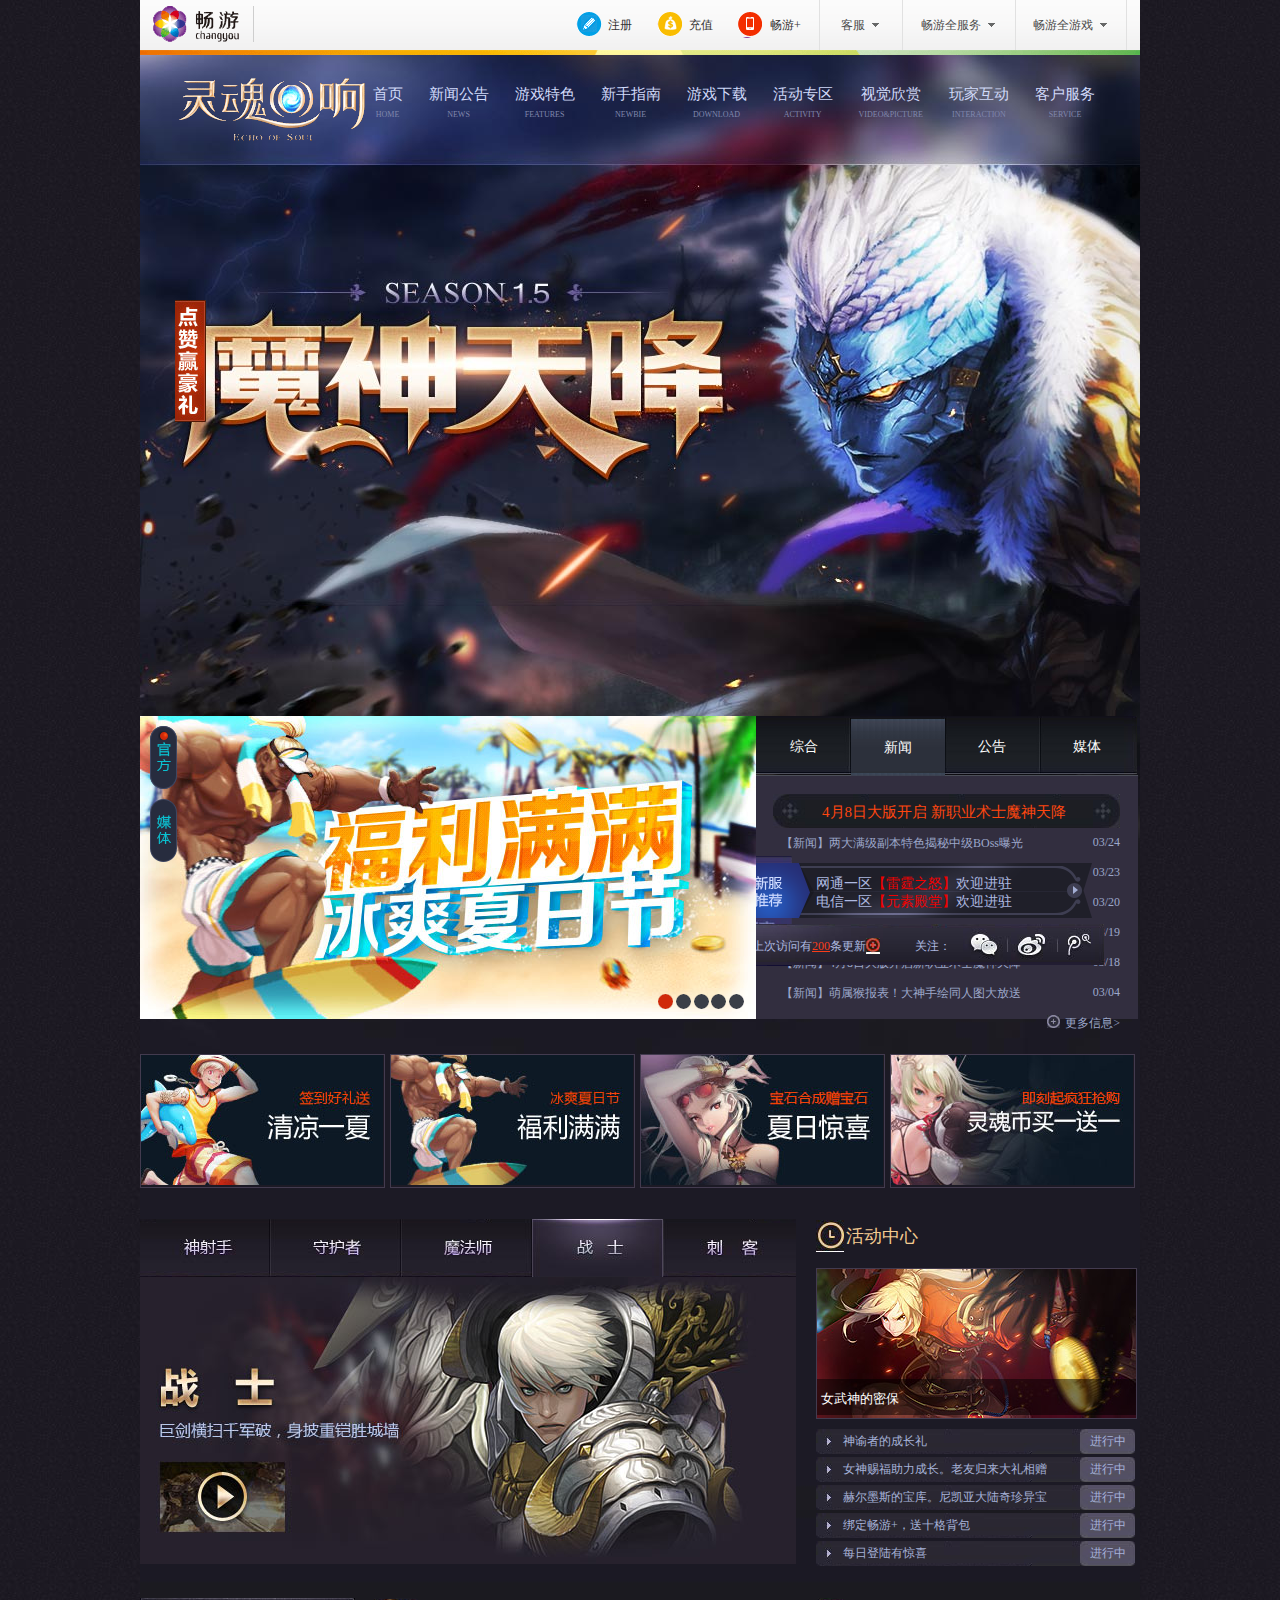
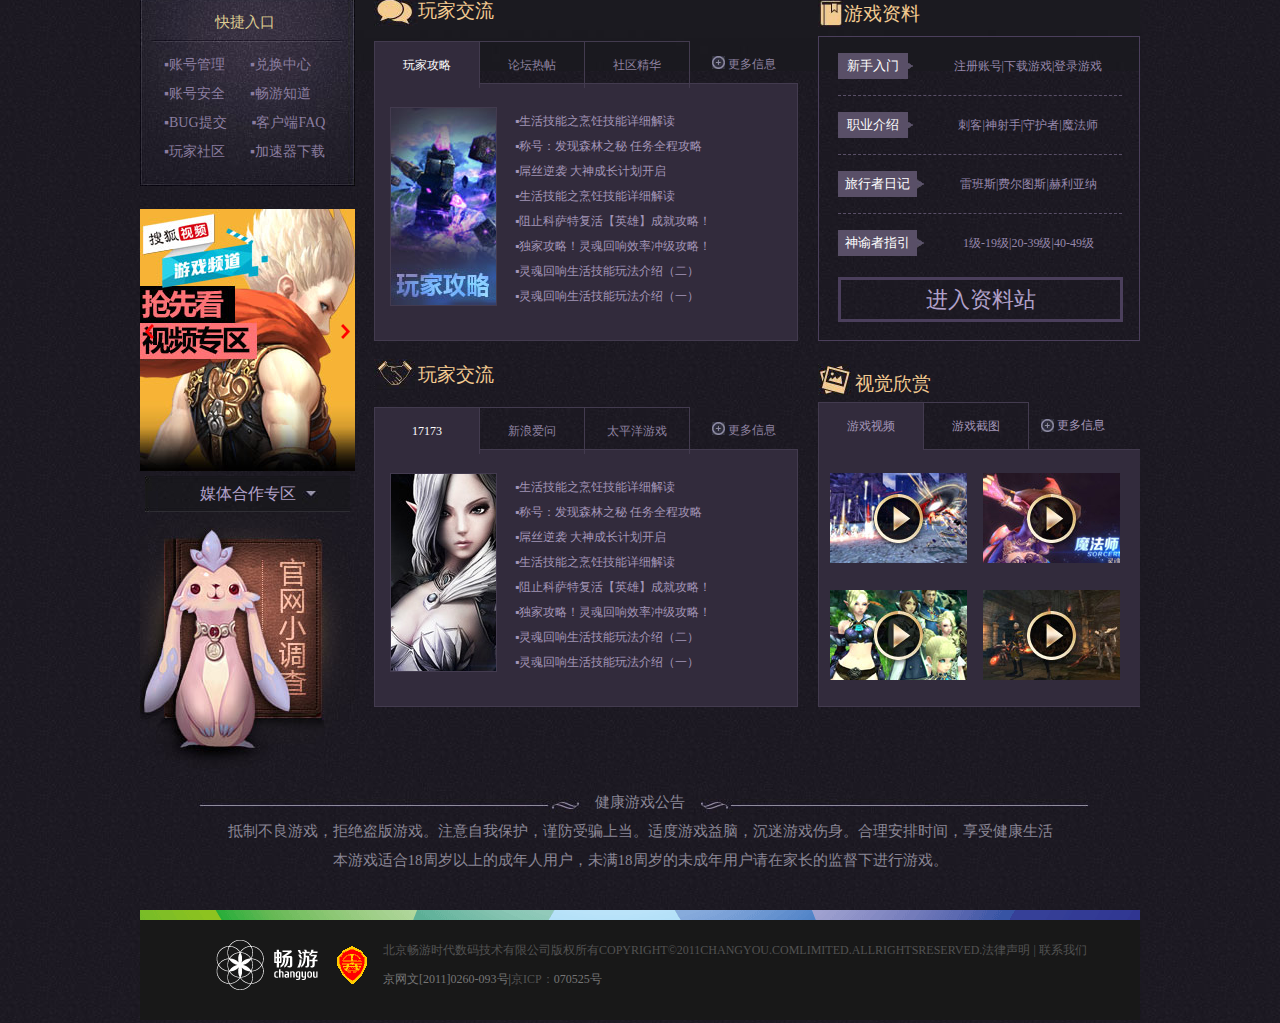
<file: zhengzhan/《灵魂回响》官方网站/index.html>
<!DOCTYPE html PUBLIC "-//W3C//DTD XHTML 1.0 Transitional//EN" "http://www.w3.org/TR/xhtml1/DTD/xhtml1-transitional.dtd">
<html xmlns="http://www.w3.org/1999/xhtml">
<head>
<meta http-equiv="Content-Type" content="text/html; charset=utf-8" />
<title>无标题文档</title>
<link href="css/base.css" rel="stylesheet" />
<style>
body{background:url(img/bg.jpg)}
.tou{ width:1000px; margin:0 auto;}
.heads{width:1000px; height:55px; overflow:hidden;}
.heads .heads-a{width:100%; height:50px; background:url(img/headbj.png) repeat-x; float:left;}
.heads .heads-a .heads-p{width:100px; height:36px; margin:6px 13px; border-right:1px solid #cecece;}
.heads .heads-c{width:551px; height:50px; float:right; margin-top:-48px; margin-right:13px;}
.heads .heads-c li{float:left; line-height:50px; color:#333;}
.heads .heads-c .heads-1{width:81px; height:50px; font-size:12px;}
.heads .heads-c .heads-2{background:url(img/cyou_sprite.png) -138px 0 no-repeat; padding:6px 13px; margin-right:6px;}
.heads .heads-c .heads-3{background:url(img/cyou_sprite.png) -188px 0 no-repeat; padding:6px 13px; margin-right:6px;}
.heads .heads-c .heads-4{background:url(img/cyou_sprite.png) 0 -104px no-repeat; padding:6px 13px; margin-right:6px;}
.heads .heads-c .heads-5{width:82px; height:50px; border-left:1px solid #e1e1e1; border-right:1px solid #e1e1e1; text-align:center; font-size:12px; color:#4a4a4a; font-family:'微软雅黑';}
.heads .heads-c .heads-6{width:112px; height:50px; border-right:1px solid #e1e1e1; text-align:center; font-size:12px; color:#4a4a4a; font-family:'微软雅黑';}
.heads .heads-c .heads-7{width:110px; height:50px; border-right:1px solid #e1e1e1; text-align:center; font-size:12px; color:#4a4a4a; font-family:'微软雅黑';}
.heads .heads-c .heads-8{background:url(img/cyou_sprite.png) -199px -135px no-repeat; padding:8px 8px;}
.heads .heads-b{width:100%; float:left;}
.heads .heads-b img{width:100%; height:100%;}
.box{width:1000px; height:2568px; overflow:hidden; background:url(img/content.jpg) 0 551px no-repeat;}
.box .boxs{width:100%; height:100px;}
.box .aa{width:100%; height:551px; float:left;}
.box .zz{width:100%; float:left;}
.box .boxs .bb{position:absolute; left:176px; top:57px;}
.box .boxs ul{position:absolute; right:172px; top:85px; font-family:'微软雅黑';}
.box .boxs li{float:left; margin-left:13px; margin-right:13px; text-align:center;}
.box .boxs a{color:#d1daf9; font-size:15px;}
.box .boxs .cc{font-size:8px; font-family:none; color:#8088ad;}
.box .boxs .dd{position:fixed; left:175px; top:300px; z-index:1;}
.box .boxs .one{width:100%; height:108px; position:absolute; left:175px; bottom:-64px;}
.box .boxs .one .one-a{width:366px; height:55px; margin-top:7px; margin-left:17px; position:absolute; right:358px; top:0;}
.box .boxs .one .one-a p{font-size:14px; color:#adb9e0; margin-top:-50px; margin-bottom:9px;}
.box .boxs .one .one-a .one-1{margin-top:-25px; margin-left:85px;}
.box .boxs .one .one-a .one-2{margin-top:-45px; margin-left:85px;}
.box .boxs .one .one-a span{color:#f00000;}
.box .boxs .one .one-b{width:383px; height:43px; background:url(img/bj2.png) no-repeat; position:absolute; right:349px; top:68px; }
.box .boxs .one .one-b p{font-size:12px; color:#adb9e0; margin-top:14px; margin-left:5px;}
.box .boxs .one .one-b .one-1{color:#f93d1a;text-decoration:underline;}
.box .boxs .one .one-b .one-3{background:url(img/sprite.jpg) -603px -227px no-repeat; padding:1px 7px;}
.box .boxs .one .one-b .one-4{margin-left:35px;}
.box .two{width:1000px; height:305px; margin-top:561px;}
.box .two .two-a{position:relative; float:left;}
.box .two .two-1{ position:absolute; left:10px; top:10px;}
.box .two .two-2{ position:absolute; left:10px; top:83px;}
.box .two .two-3{ position:absolute; right:12px; bottom:10px;}
.box .two .two-b{width:383px; height:305px; float:left;}
.box .two .two-b .two-q{width:383px; height:59px; background:url(img/bj3.png) no-repeat;}
.box .two .two-b .two-q li{margin-top:22px; margin-left:34px; margin-right:33px; font-size:14px; color:#fefefe; font-family:'微软雅黑'; float:left;}
.box .two .two-b .two-q .two-w{display:block; width:94px; height:57px; background:url(img/bj4.png); margin-top:3px; margin-left:0; text-align:center; line-height:57px; z-index:1;}
.box .two .two-b .two-q .two-e{margin-left:0;}
.box .two .two-b .two-c{width:382px; height:243px; background:#322e3f; border-top:1px solid #4b4e57;}
.box .two .two-b .two-c .two-r{margin-top:18px; margin-left:17px;}
.box .two .two-b .two-c .two-t{font-size:15px; color:#ff460f; margin-top:-25px; margin-left:66px; font-family:'微软雅黑';}
.box .two .two-b .two-c p{font-size:12px; color:#9ca7ca; margin-top:13px; margin-left:25px;}
.box .two .two-b .two-c .two-y{float:right; margin-right:18px;}
.box .two .two-b .two-c .two-z{background:url(img/more.jpg) no-repeat; padding:1px 9px;}
.box .three{width:1000px; height:134px; overflow:hidden; margin-top:33px;}
.box .three .three-a{width:243px; height:132px; border:1px solid #433b4f; border-bottom:1px solid #433b4f; margin-right:5px; float:left;}
.box .four{width:1000px; height:348px; overflow:hidden; margin-top:31px;}
.box .four .four-a{ width:658px; background:url(img/bj6.png) no-repeat; float:left;}
.box .four .four-b{margin-left:392px;}
.box .four .four-o{ float:left;}
.box .four .four-p{width:320px; height:348px; float:left; margin-left:20px; margin-top:-53px; position:relative;}
.box .four .four-c{font-size:18px; color:#f3ca90;}
.box .four .four-d{background:url(img/sprite.jpg) -628px 0 no-repeat; padding:6px 15px;}
.box .four .four-f{width:319px; height:149px; border:1px solid #433b4f; margin-top:20px; background:url(img/1.jpg) no-repeat; margin-bottom:10px;}
.box .four .four-g{width:319px; height:36px; background:#000; position:absolute; left:1px; top:155px; opacity:0.5; filter:alpha(opacity=50);}
.box .four .four-j{font-size:13px; color:#fff; position:absolute; left:5px; top:166px;}
.box .four .four-k{ display:block; width:321px; height:25px; background:url(img/bj8.png) no-repeat; font-size:12px; color:#a6b2d8; padding-left:27px; line-height:25px; font-family:'微软雅黑'; margin-bottom:3px;}
.box .four .four-l{ float:right; margin-right:38px;}
.box .five{width:1000px; height:785px; margin-top:31px; overflow:hidden;}
.box .five .five-a{width:215px; height:800px; float:left;}
.box .five .five-b{width:215px; height:188px; background:url(img/bj9.png) no-repeat; margin-bottom:23px;}
.box .five .five-1{font-size:15px; color:#dbca90; padding-top:15px; margin-left:75px;}
.box .five .five-b ul{font-size:14px; color:#8a7d9f; font-family:'微软雅黑'; margin-top:18px; margin-left:24px;}
.box .five .five-b li{ float:left; line-height:29px; margin-right:25px;}
.box .five .five-c{width:215px; height:589px; position:relative;}
.box .five .five-2{position:absolute; left:5px; top:115px;}
.box .five .five-3{position:absolute; right:5px; top:115px;}
.box .five .five-4{display:block; width:205px; height:36px; background:url(img/bj10.png) no-repeat; text-align:center; line-height:36px; font-size:16px; color:#b1a1ca; font-family:'微软雅黑'; margin-top:5px; margin-left:5px;}
.box .five .five-d{width:424px; height:800px; margin-left:19px; float:left; position:relative;}
.box .five .five-5{background:url(img/sprite.jpg) -610px -348px no-repeat; padding:5px 22px;}
.box .five .five-6{font-size:19px; color:#f3ca90;}
.box .five .five-d .five-m{font-size:12px; color:#8e82a0; margin-top:17px;}
.box .five .five-d .five-n{ display:block; width:104px; height:46px; float:left; text-align:center; line-height:46px; font-family:'微软雅黑';}
.box .five .five-z{border-top:1px solid #433b4f; border-right:1px solid #433b4f;}
.box .five .five-7{background:url(img/more.jpg) no-repeat; padding:1px 8px;}
.box .five .five-d .five-q{border:1px solid #433b4f; border-bottom:none; background:#322b3c; color:#fff;}
.box .five .five-d .five-w{width:422px; height:256px; border:1px solid #433b4f; background:#322b3c; position:absolute; left:0; top:85px; z-index:-1;}
.box .five .five-d .five-o{border:none; text-align:center; line-height:46px;}
.box .five .five-d .five-w .five-8{display:block; width:105px; height:197px; border:1px solid #433b4f; margin-top:23px; margin-left:15px; background:url(img/wj.jpg) no-repeat; float:left;}
.box .five .five-d .five-w .five-p{font-size:12px; color:#a295b7; margin-top:25px; margin-left:18px; line-height:25px; float:left; font-family:'微软雅黑';}
.box .five .five-9{background:url(img/sprite.jpg) -615px -382px no-repeat; padding:5px 22px;}
.box .five .five-10{font-size:19px; color:#f3ca90; position:absolute; left:0; bottom:410px;}
.box .five .five-d .five-t{font-size:12px; color:#8e82a0; margin-top:320px;}
.box .five .five-d .five-n{ display:block; width:104px; height:46px; float:left; text-align:center; line-height:46px; font-family:'微软雅黑';}
.box .five .five-dd{border-top:1px solid #433b4f; border-right:1px solid #433b4f;}
.box .five .five-d .five-bb{border:1px solid #433b4f; border-bottom:none; background:#322b3c; color:#fff;}
.box .five .five-d .five-cc{border:none; text-align:center; line-height:46px;}
.box .five .five-d .five-aa{ display:block; width:104px; height:46px; float:left; text-align:center; line-height:46px; font-family:'微软雅黑';}
.box .five .five-d .five-ee{width:422px; height:256px; border:1px solid #433b4f; background:#322b3c; position:absolute; left:0; bottom:91px; z-index:-1;}
.box .five .five-d .five-ff{display:block; width:105px; height:197px; border:1px solid #433b4f; margin-top:23px; margin-left:15px; background:url(img/1031.jpg) no-repeat; float:left;}
.box .five .five-d .five-gg{font-size:12px; color:#a295b7; margin-top:25px; margin-left:18px; line-height:25px; float:left; font-family:'微软雅黑';}
.box .five .six{width:322px; height:800px; float:left; margin-left:20px; position:relative;}
.box .five .six .six-a{background:url(img/tb1.png); width:26px; height:29px;}
.box .five .six .six-b{font-size:19px; color:#f3ca90; position:absolute; left:26px; top:3px;}
.box .five .six .six-c{width:320px; height:303px; border:1px solid #4b3f5c; margin-top:9px;}
.box .five .six .six-c .six-aa{font-size:13px; color:#fff; width:70px; height:26px; text-align:center; line-height:26px; background:#594f67; margin-top:16px; margin-right:26px; float:left;}
.box .five .six .six-c .six-bb{width:284px; height:58px; line-height:58px; border-bottom:1px dashed #594f67; font-size:12px; color:#9587ab; text-align:center; margin-left:19px; background:url(img/tubiao.png) 68px 24px no-repeat;}
.box .five .six .six-c .six-cc{font-size:13px; color:#fff; width:79px; height:26px; text-align:center; line-height:26px; background:#594f67; margin-top:16px; margin-right:18px; float:left;}
.box .five .six .six-c .six-dd{width:284px; height:58px; line-height:58px; font-size:12px; color:#9587ab; text-align:center; margin-left:19px; background:url(img/tubiao.png) 79px 24px no-repeat;}
.box .five .six .six-c .six-ee{width:284px; height:58px; line-height:58px; border-bottom:1px dashed #594f67; font-size:12px; color:#9587ab; text-align:center; margin-left:19px; background:url(img/tubiao.png) 79px 24px no-repeat;}
.box .five .six .six-c .six-ff{width:279px; height:39px; border:3px solid #4b3f5c; text-align:center; line-height:39px; margin-top:5px; margin-left:19px; font-size:22px; color:#b1a1ca;}
.box .five .six .six-p{font-size:19px; color:#f3ca90; position:absolute; left:37px; top:373px;}
.box .five .six .six-o{background:url(img/bj12.png); width:33px; height:31px; margin-top:23px;}
.box .five .six .six-one{font-size:12px; color:#a295b7; margin-top:7px; font-family:'微软雅黑';}
.box .five .six .six-two{width:104px; height:47px; border:1px solid #433b4f; border-bottom:none; background:#322b3c; text-align:center; line-height:47px; float:left;}
.box .five .six .six-three{width:104px; height:47px; border-top:1px solid#433b4f; border-right:1px solid #433b4f; text-align:center; line-height:47px; float:left;}
.box .five .six .six-four{width:104px; height:47px; text-align:center; line-height:47px; float:left; background:url(img/tibiao2.png) 12px 17px no-repeat}
.box .five .six .six-z{width:321px; height:256px; border:1px solid #433b4f; border-right:none; background:#322b3c; position:absolute; left:0; bottom:91px; z-index:-1;}
.box .five .six .six-five{margin-top:23px; margin-left:11px;}
.box .five .six .six-six{margin-top:23px; margin-left:12px;}
.box .five .six .six-seven{margin-top:23px; margin-left:11px;}
.box .five .six .six-eight{margin-top:23px; margin-left:12px;}
.box .foota{width:1000px; height:127px; background:url(img/game_anc.jpg) 57px 0 no-repeat;}
.box .foota .foot-a{font-size:15px; color:#8a8695; font-family:'微软雅黑'; text-align:center; padding-top:10px;}
.box .foota p{font-size:15px; color:#8a8695; font-family:'微软雅黑'; text-align:center; margin-top:10px;}
.box .footb{width:1000px; height:110px; background:#181818;}
.box .footb img{ float:left;}
.box .footb p{font-size:12px; color:#535353; font-family:'微软雅黑';}
.box .footb a{color:#535353;}
.box .footb .foot-1{padding-top:32px;}
.box .footb .foot-2{padding-top:12px;}
.box .footb .foot-2 span{color:#767676;}

</style>


</head>

<body>
<div class="tou">
<div class="heads">
	<div class="heads-a">
    	<div class="heads-p"><img src="img/head1.png" /></div>
        <div class="heads-c">
            <ul>
                <li class="heads-1"><span class="heads-2"></span>注册</li>
                <li class="heads-1"><span class="heads-3"></span>充值</li>
                <li class="heads-1"><span class="heads-4"></span>畅游+</li>
                <li class="heads-5">客服<span class="heads-8"></span></li>
                <li class="heads-6">畅游全服务<span class="heads-8"></span></li>
                <li class="heads-7">畅游全游戏<span class="heads-8"></span></li>
            </ul>
        </div>
    </div>
	<div class="heads-b">
    	<img src="img/head2.png" />
    </div>
</div>
<div class="box">
	<img src="img/header_main.jpg" class="aa"/>

	<div class="boxs">
    	<div>    
        <a href="#"><img src="img/logo.gif"  class="bb"/></a>
        <ul>
            <li><a href="#">首页<br /><span class="cc">HOME</span></a></li>
            <li><a href="#">新闻公告<br /><span class="cc">NEWS</span></a></li>
            <li><a href="#">游戏特色<br /><span class="cc">FEATURES</span></a></li>
            <li><a href="#">新手指南<br /><span class="cc">NEWBIE</span></a></li>
            <li><a href="#">游戏下载<br /><span class="cc">DOWNLOAD</span></a></li>
            <li><a href="#">活动专区<br /><span class="cc">ACTIVITY</span></a></li>
            <li><a href="#">视觉欣赏<br /><span class="cc">VIDEO&PICTURE</span></a></li>
            <li><a href="#">玩家互动<br /><span class="cc">INTERACTION</span></a></li>
            <li><a href="#">客户服务<br /><span class="cc">SERVICE</span></a></li>
        </ul>
        <a href="#"><img src="img/sh.png" class="dd" /></a>
        </div>
        <div class="one">
            <div><img src="img/xz.png" /></div>
         	<div class="one-a">
                <img src="img/sever.png" />
                <p class="one-1">电信一区<span>【元素殿堂】</span>欢迎进驻</p>
                <p class="one-2">网通一区<span>【雷霆之怒】</span>欢迎进驻</p>
            </div>
            <div class="one-b">
                <p>距您上次访问有<span class="one-1">200</span>条更新<span class="one-3"></span><span class="one-4">关注：</span></p>
            </div>
        </div>	
    </div>
    <div class="two">
    	<div class="two-a">
        <img src="img/main_a1.jpg"  class="two-a"/>
        <img src="img/slider_h_main.png" class="two-1" />
        <img src="img/slider_media.png" class="two-2" />
        <img src="img/fuhao.png" class="two-3" />
        </div>
        <div class="two-b">
        	<div class="two-q">
                <ul>
                    <li>综合</li>
                    <li class="two-w">新闻</li>
                    <li class="two-e">公告</li>
                    <li>媒体</li>
                </ul>
            </div>
        	<div class="two-c">
                <img src="img/bj5.png" class="two-r" />
                <p class="two-t">4月8日大版开启 新职业术士魔神天降</p>
                <p>【新闻】两大满级副本特色揭秘中级BOss曝光<span class="two-y">03/24</span></p>
                <p>【新闻】揭秘术士进化史<span class="two-y">03/23</span></p>
                <p>【新闻】竞技场上线！今日PVP激斗时代<span class="two-y">03/20</span></p>
                <p>【新闻】天降神魔！新职业术士多图曝光<span class="two-y">03/19</span></p>
                <p>【新闻】4月8日大版开启新职业术士魔神天降<span class="two-y">03/18</span></p>
                <p>【新闻】萌属猴报表！大神手绘同人图大放送<span class="two-y">03/04</span></p>
                <p class="two-y"><span class="two-z"></span>更多信息></p>
            </div>
        </div>
    </div>
	<div class="three">
    	<div class="three-a">
        <img src="img/main_a2 (3).jpg" />
        </div>
    	<div class="three-a">
        <img src="img/main_a2 (1).jpg" />
        </div>
        <div class="three-a">
        <img src="img/main_a2 (2).jpg" />
        </div>
        <div class="three-a">
        <img src="img/main_a2.jpg" />
        </div>
    </div>
	<div class="four">
    	<div class="four-a"><img src="img/bj7.png" class="four-b" /></div>
    	<div class="four-o"><img src="img/zhanshi.jpg" /></div>
    	<div class="four-p">
        <p class="four-c"><span class="four-d"></span>活动中心</p>
        <div class="four-g"></div>
        <div class="four-f"></div>
        <p class="four-j">女武神的密保</p>
        <p class="four-k">神谕者的成长礼<span class="four-l">进行中</span></p>
        <p class="four-k">女神赐福助力成长。老友归来大礼相赠<span class="four-l">进行中</span></p>
        <p class="four-k">赫尔墨斯的宝库。尼凯亚大陆奇珍异宝<span class="four-l">进行中</span></p>
        <p class="four-k">绑定畅游+，送十格背包<span class="four-l">进行中</span></p>
        <p class="four-k">每日登陆有惊喜<span class="four-l">进行中</span></p>
        
        </div>
    </div>
	<div class="five">
    	<div class="five-a">
        	<div class="five-b">
                <p class="five-1">快捷入口</p>
                <ul>
                    <li>▪账号管理</li>
                    <li>▪兑换中心</li>
                    <li>▪账号安全</li>
                    <li>▪畅游知道</li>
                    <li>▪BUG提交</li>
                    <li>▪客户端FAQ</li>
                    <li>▪玩家社区</li>
                    <li>▪加速器下载</li>
                </ul>
            </div>
        	<div class="five-c">
            <img src="img/main_a3.jpg" />
            <img src="img/left.png" class="five-2"/>
            <img src="img/prev.png" class="five-3" />
            <p class="five-4">媒体合作专区</p>
            <img src="img/bj11.png" />
            </div>
        </div>
    	<div class="five-d">
        	<p class="five-6"><span class="five-5"></span>玩家交流</p>
            <ul class="five-m">
            	<li class="five-q five-n">玩家攻略</li>
                <li class="five-z five-n">论坛热帖</li>
                <li class="five-z five-n">社区精华</li>
            	<li class="five-o"><span class="five-7"></span>更多信息</li>
            </ul>
            <div class="five-w">
                <span class="five-8"></span>
                <ul class="five-p">
                    <li>▪生活技能之烹饪技能详细解读</li>
                    <li>▪称号：发现森林之秘 任务全程攻略</li>
                    <li>▪屌丝逆袭 大神成长计划开启</li>
                    <li>▪生活技能之烹饪技能详细解读</li>
                    <li>▪阻止科萨特复活【英雄】成就攻略！</li>
                    <li>▪独家攻略！灵魂回响效率冲级攻略！</li>
                    <li>▪灵魂回响生活技能玩法介绍（二）</li>
                    <li>▪灵魂回响生活技能玩法介绍（一）</li>
                </ul>
            </div>
            <p class="five-10"><span class="five-9"></span>玩家交流</p>
            <ul class="five-t">
            	<li class="five-bb five-aa">17173</li>
                <li class="five-dd five-aa">新浪爱问</li>
                <li class="five-dd five-aa">太平洋游戏</li>
            	<li class="five-cc"><span class="five-7"></span>更多信息</li>
            </ul>
            <div class="five-ee">
                <span class="five-ff"></span>
                <ul class="five-gg">
                    <li>▪生活技能之烹饪技能详细解读</li>
                    <li>▪称号：发现森林之秘 任务全程攻略</li>
                    <li>▪屌丝逆袭 大神成长计划开启</li>
                    <li>▪生活技能之烹饪技能详细解读</li>
                    <li>▪阻止科萨特复活【英雄】成就攻略！</li>
                    <li>▪独家攻略！灵魂回响效率冲级攻略！</li>
                    <li>▪灵魂回响生活技能玩法介绍（二）</li>
                    <li>▪灵魂回响生活技能玩法介绍（一）</li>
                </ul>
            </div>
        </div>
        <div class="six">
        	<img src="img/tb1.png" class="six-a" />
        	<p class="six-b">游戏资料</p>
			<div class="six-c">
                <p class="six-bb"><span class="six-aa">新手入门</span>注册账号|下载游戏|登录游戏</p>
                <p class="six-bb"><span class="six-aa">职业介绍</span>刺客|神射手|守护者|魔法师</p>
                <p class="six-ee"><span class="six-cc">旅行者日记</span>雷班斯|费尔图斯|赫利亚纳</p>
                <p class="six-dd"><span class="six-cc">神谕者指引</span>1级-19级|20-39级|40-49级</p>
                <p class="six-ff">进入资料站</p>
            </div>
                <img src="img/bj12.png" class="six-o" />
                <p class="six-p">视觉欣赏</p>
                <ul class="six-one">
                	<li class="six-two">游戏视频</li>
                	<li class="six-three">游戏截图</li>
                    <li class="six-four">更多信息</li>
                </ul>
            <div class="six-z">
            	<img src="img/3.jpg" class="six-five" />
                <img src="img/2.jpg" class="six-six" />
                <img src="img/1 (1).jpg" class="six-seven" />
            	<img src="img/4.jpg" class="six-eight" />
            </div>
        </div>
    
    
    
    </div>
	<div class="foota">
    	<h4 class="foot-a">健康游戏公告</h4>
        <p>抵制不良游戏，拒绝盗版游戏。注意自我保护，谨防受骗上当。适度游戏益脑，沉迷游戏伤身。合理安排时间，享受健康生活</p>
        <p>本游戏适合18周岁以上的成年人用户，未满18周岁的未成年用户请在家长的监督下进行游戏。</p>
    </div>
	<div class="footb">
    	<img src="img/bj13.png" />
    	<img src="img/foot.png" />
        <p class="foot-1">北京畅游时代数码技术有限公司版权所有COPYRIGHT©2011CHANGYOU.COMLIMITED.ALLRIGHTSRESERVED.<a href="#">法律声明 | 联系我们</a></p>
        <p class="foot-2"><span>京网文[2011]0260-093号|</span>京ICP：<span>070525号</span></p>
    </div>

</div>



</div>
</body>
</html>
</file>
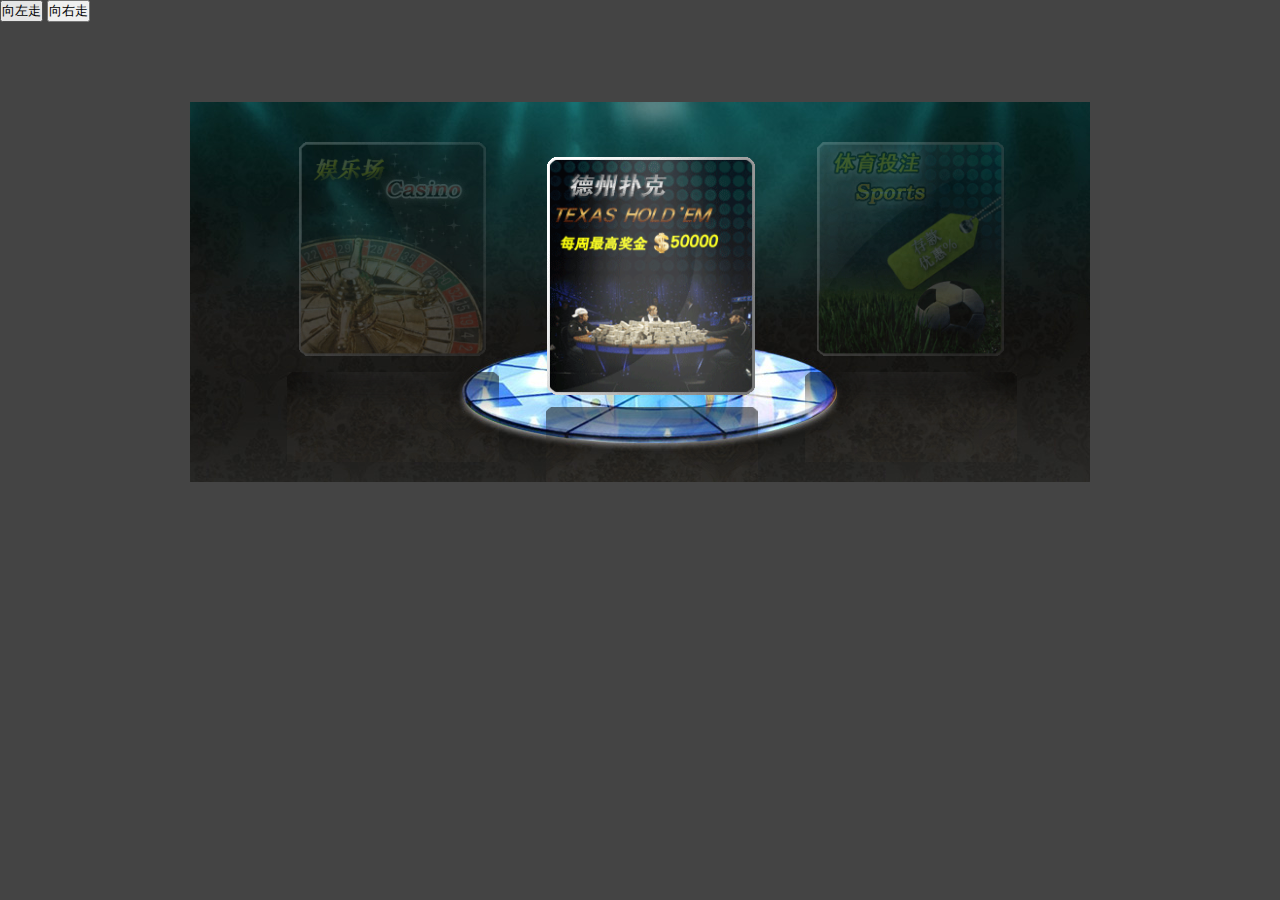
<file: zuopin/3Dlunbotu.html>
<!DOCTYPE html>
<html>
<head>
	<meta charset="utf-8">
	<meta http-equiv="X-UA-Compatible" content="IE=edge">
	<title></title>
	<link rel="stylesheet" href="zns_style.css">
	<script src="tween.js"></script>
	<script>
		window.onload=function(){
			var obtn = document.getElementById('btn1');
			var obtn2 = document.getElementById('btn2');
			var oul = document.getElementById('znsRotatePic');
			var ali = oul.getElementsByTagName('li');
			var omg = oul.getElementsByTagName('img');
			var arr=[];
			for (var i = 0; i < ali.length; i++) {
				arr.push({
					left:ali[i].offsetLeft,
					top:ali[i].offsetTop,
					imgT:omg[i].offsetTop,
					width:omg[i].offsetWidth,
					zIndex:getStyle(ali[i],'z-index'),
					opacity:getStyle(omg[i],'opacity')
				})
			}
			console.log(arr);
			obtn.onclick=function(){
				arr.unshift(arr.pop());
				wl();
			}
			obtn2.onclick=function(){
				arr.push(arr.shift());
				wl();
			}
			function wl(){
				for (var i = 0; i < ali.length; i++) {
					tween(ali[i],{left:arr[i].left,top:arr[i].top});
					tween(omg[i],{opacity:arr[i].opacity,width:arr[i].width,top:arr[i].imgT});
					ali[i].style.zIndex=arr[i].zIndex;
				}
			}
		}
	</script>
</head>
<body>
	<input type="button" value="向左走" id="btn1">
	<input type="button" value="向右走" id="btn2">
	<ul id="znsRotatePic">
		<li class="pic1">
			<a href="javascript:;"><img src="images/pic1.gif" alt="pic1" class="unactive"  width="187" /></a><!-- 208 -->
			<span></span>
		</li>
		<li class="pic2">
			<a href="javascript:;"><img src="images/pic2.gif" alt="pic2"  width="208" /></a>
			<span></span>
		</li>
		<li class="pic3">
			<a href="javascript:;"><img src="images/pic3.gif" alt="pic3" class="unactive"  width="187" /></a>
			<span></span>
		</li>
	</ul>
</body>
</html>
</file>
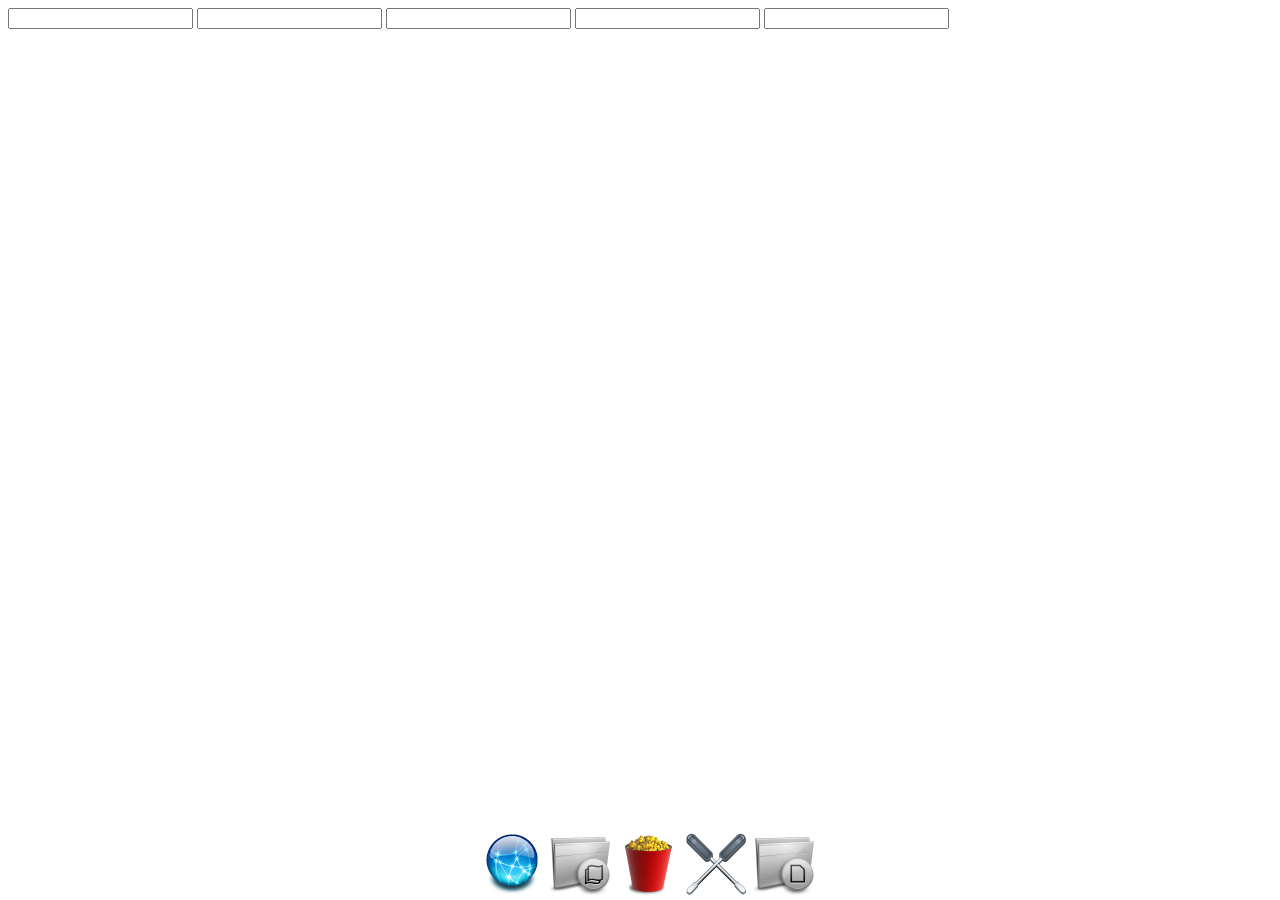
<file: zuopin/apple.html>
<!doctype html>
<html>
<head>
    <meta charset="UTF-8">
    <title>Title</title>
    <style>
        html,body{ overflow:hidden;}
        #box{ width:100%;  position:absolute; bottom:0; text-align:center;}
    </style>
    <script>
        window.onload=function(){
            var aTxt=document.getElementsByTagName('input');
            var oBox=document.getElementById('box');
            var aImg=oBox.children;

            document.onmousemove=function(ev){
                var oEvent=ev||event;

                for(var i=0;i<aImg.length;i++){
                    var a=aImg[i].offsetWidth/2+aImg[i].offsetLeft+oBox.offsetLeft-oEvent.clientX;
                    var b=aImg[i].offsetHeight/2+aImg[i].offsetTop+oBox.offsetTop-oEvent.clientY;

                    var l=Math.sqrt(a*a+b*b);
                    var scale=1-l/500;
                    (scale <=.5) && (scale =.5);
                    aImg[i].style.width=scale*128+'px';

                    aTxt[i].value=scale;
                }
            }


        }
    </script>
</head>
<body>
<input type="text" name="" >
<input type="text" name="" >
<input type="text" name="" >
<input type="text" name="" >
<input type="text" name="" >
    <div id="box">
        <img src="img2/1.png" width="64" alt="">
        <img src="img2/2.png" width="64" alt="">
        <img src="img2/3.png" width="64" alt="">
        <img src="img2/4.png" width="64" alt="">
        <img src="img2/5.png" width="64" alt="">
    </div>
</body>
</html>
</file>
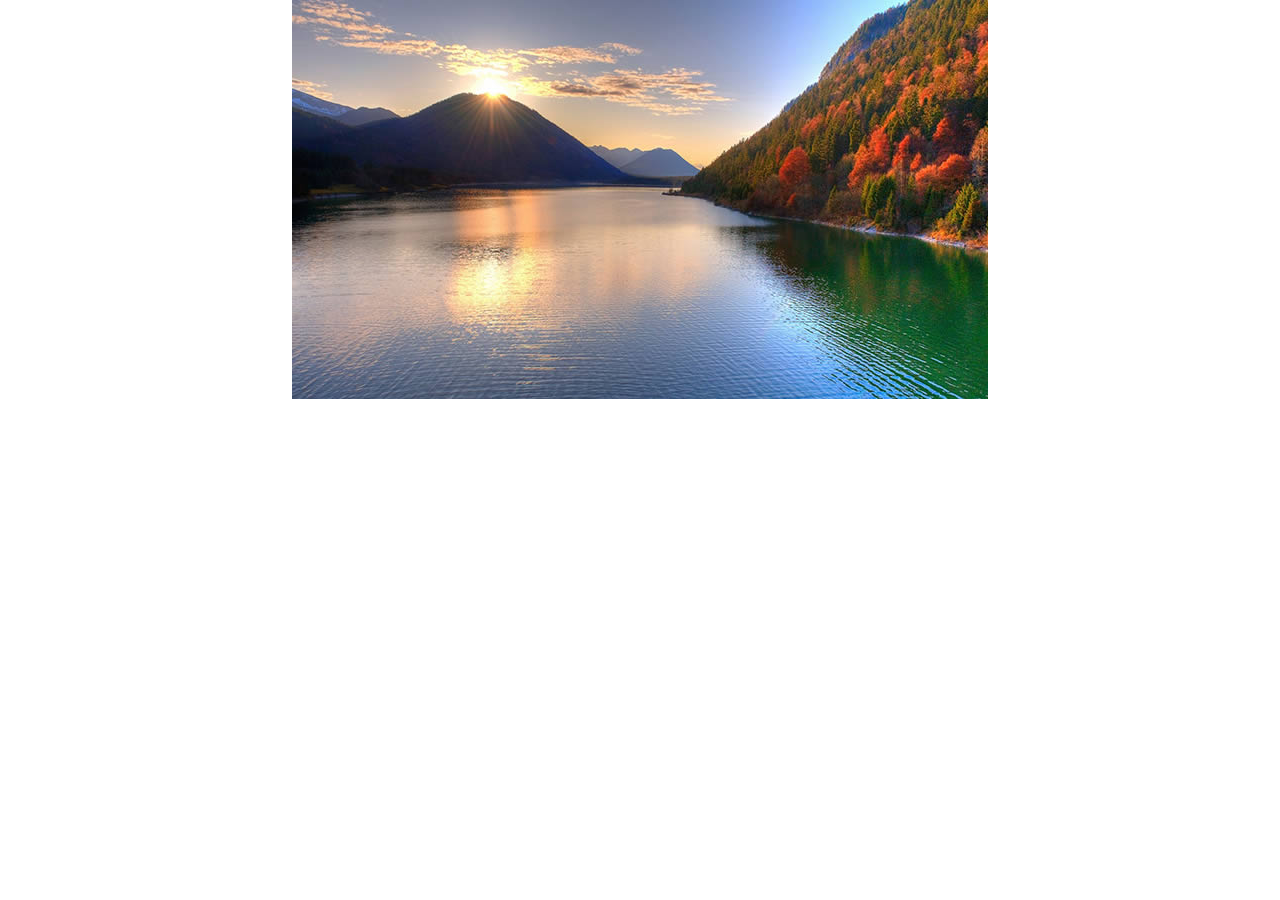
<file: zuopin/fenkuaiyund.html>
<!DOCTYPE html>
<html>
<head>
	<meta charset="utf-8">
	<meta http-equiv="X-UA-Compatible" content="IE=edge">
	<title></title>
	<link rel="stylesheet" href="">
	<style>
		*{margin: 0;padding: 0;}
		.box{width: 696px;height: 399px;background:url(img4/0.jpg) no-repeat;margin: 0 auto;position: relative;}
		.box span{width: 100px;height: 100px;background:url(img4/1.jpg) no-repeat;position: absolute;opacity:0;filter: alpha(opacity:0);}
		/* .box span:nth-child(2){width: 1200px;height: 700px;background:url(img/3.jpg) no-repeat;margin: 0 auto;position: absolute;} */
	</style>
	<script src="../style/js/move4.js"></script>
	<script>
		window.onload=function(){
			var obox = document.getElementById('box');
			var ow = obox.offsetWidth;
			var R = 7;//行
			var C = 12;//列
			var timer = null;
			var bsys = true;
			for (var r = 0; r < R; r++) {
				for (var c = 0; c < C; c++) {
					var ospan = document.createElement('span');
					ospan.style.width=obox.offsetWidth/C+'px';
					ospan.style.height=obox.offsetHeight/R+'px';
					obox.appendChild(ospan);
					ospan.style.left=c*ospan.offsetWidth+'px';
					ospan.style.top=r*ospan.offsetHeight+'px';
					ospan.style.backgroundPosition='-'+c*ospan.offsetWidth+'px -'+r*ospan.offsetHeight+'px';
					ospan.c=c;
					ospan.r=r;
					/*alert(ospan.r)*/
				}
			}
			var aspan = obox.children;
			var m = 0;
			document.onclick=function(){
				if (bsys) {
					var i = 0;
					m++;
					console.log(m);
					for (var i = 0; i < aspan.length; i++) {
						;(function(index){
							setTimeout(function(){
							aspan[index].style.opacity=0;
							aspan[index].style.filter='alpha(opacity:0)';
							aspan[index].style.backgroundImage='url(img4/'+m%3+'.jpg)';
							move(aspan[index],{opacity:1});
							if (index==aspan.length-1 /*c*r=aspan.length*/) {
								bsys=true;
							};
					},100*(aspan[index].c+aspan[index].r));

						})(i);
					}
					
				}
				bsys=false;
			}
			
			
		}
	</script>
</head>
<body>
	<div class="box" id="box">
		
	</div>
</body>
</html>
</file>
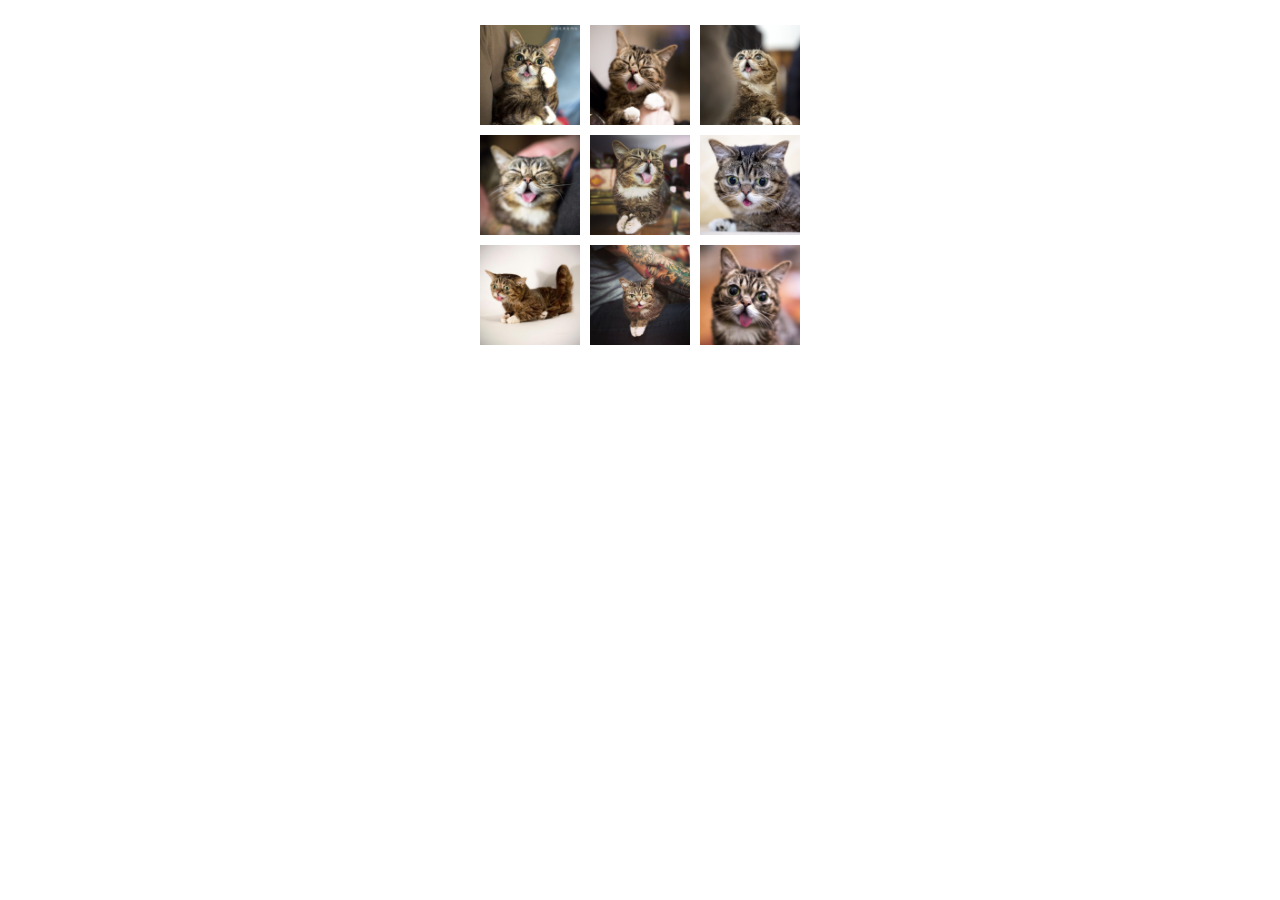
<file: zuopin/tupianfangda.html>
<!doctype html>
<html>
<head>
    <meta charset="UTF-8">
    <title>Title</title>
    <style>
        *{ margin:0; padding:0; list-style:none;}
        #oUl{ width:330px; margin:20px auto;}
        #oUl li{ width:100px; height:100px; float:left; margin:5px;}
        #oUl li img{ width:100%; height:100%;}
    </style>
    <script src="move4.js"></script>
    <script>
        window.onload=function(){
            var oUl=document.getElementById('oUl');
            var aLi=oUl.children;
            var arr=[];
            var iIndex=2;
            //布局转化
            for(var i=0;i<aLi.length;i++){
                arr.push({left:aLi[i].offsetLeft,top:aLi[i].offsetTop});
            }
            for(var i=0;i<aLi.length;i++){
                aLi[i].style.left=arr[i].left+'px';
                aLi[i].style.top=arr[i].top+'px';
                aLi[i].style.position='absolute';
                aLi[i].style.margin=0;
            }
            //移入移出操作
            for(var i=0;i<aLi.length;i++){
                aLi[i].onmouseover=function(){
//                    this.style.width='200px';
//                    this.style.height='200px';
//                    this.style.marginLeft='-50px';
//                    this.style.marginTop='-50px';
                    move(this,{width:200,height:200,marginLeft:-50,marginTop:-50},{type:'linear',time:400});
                    this.style.zIndex=iIndex;
                };
                aLi[i].onmouseout=function(){
//                    this.style.width='100px';
//                    this.style.height='100px';
//                    this.style.margin=0;
                    move(this,{width:100,height:100,margin:0},{type:'linear',time:400})
                    this.style.zIndex=0;
                };
            }


        }
    </script>
</head>
<body>
    <ul id="oUl">
        <li><img src="cat/1.jpg" alt=""></li>
        <li><img src="cat/2.jpg" alt=""></li>
        <li><img src="cat/3.jpg" alt=""></li>
        <li><img src="cat/4.jpg" alt=""></li>
        <li><img src="cat/5.jpg" alt=""></li>
        <li><img src="cat/6.jpg" alt=""></li>
        <li><img src="cat/7.jpg" alt=""></li>
        <li><img src="cat/8.jpg" alt=""></li>
        <li><img src="cat/9.jpg" alt=""></li>
    </ul>
</body>
</html>
</file>
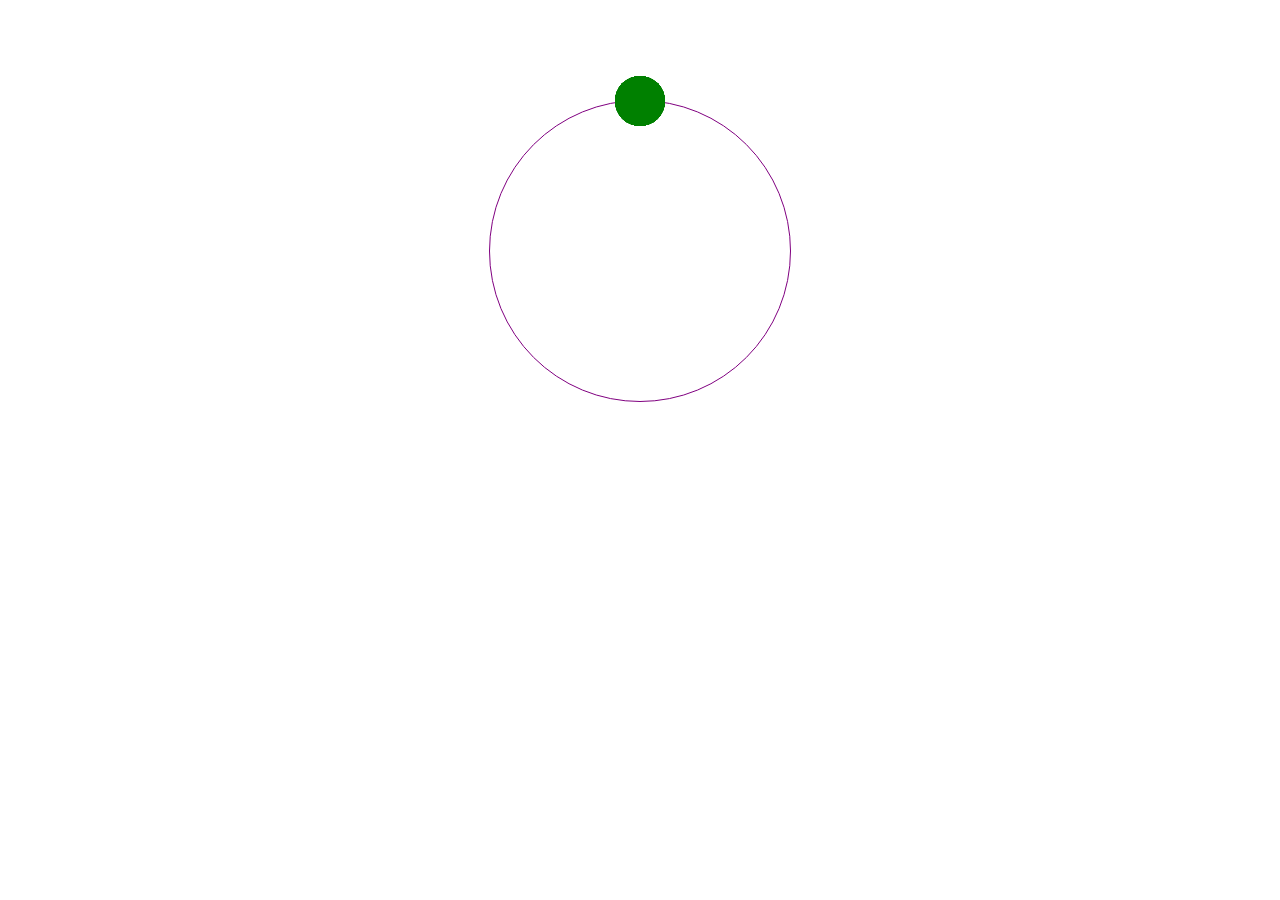
<file: zuopin/work2.html>
<!DOCTYPE html>
<html>
<head>
	<meta charset="utf-8">
	<meta http-equiv="X-UA-Compatible" content="IE=edge">
	<title></title>
	<link rel="stylesheet" href="">

	<style>
		.box{width: 300px;height: 300px;border-radius: 50%;margin: 100px auto;border: 1px solid purple;position: relative;}
		.box span{width: 50px;height: 50px;background:green;position: absolute;left:50%;top: 0;border-radius: 50%;margin-left: -25px;margin-top: -25px;}
	</style>
	<script>
		window.onload=function(){
			var obox = document.getElementById('box');
			 var ospan=obox.children[0];
			var timer = null;
			var r = obox.offsetWidth/2;
			var m = 9;
			for (var i = 0; i < m; i++) {
				var ospan = document.createElement('span');
				obox.appendChild(ospan);
			}
			var aspan = obox.children;
			var bsys = true;
			/*for (var i = 0; i < aspan.length; i++) {
				
				var deg = 360/m*i;
				var x = r+r*Math.sin(deg*Math.PI/180);
				var y = r-r*Math.cos(deg*Math.PI/180);
				aspan[i].style.left=x+'px';
				aspan[i].style.top=y+'px';
			}*/


			document.onclick=function(){
				if (bsys) {
					for (var i = 0; i < aspan.length; i++) {
						var deg = 360/m*i;
						wl(aspan[i],deg);
					}
				} else{
					for (var i = 0; i < aspan.length; i++) {
						/*var deg = 360/m*i;*/
						wl(aspan[i],0);
					}
				}
				bsys=!bsys;
			}

			function wl(obj,target){
				clearInterval(obj.timer);
				/*var a = 0;*/
				var count = Math.ceil(1000/30);
				var start = obj.a || 0;
				var dis = target-start;//圆周度数，即运动路程
				var n = 0;
				obj.timer = setInterval(function(){
					n++;
					var a = n/count; /*var a = 1-n/count;*/
					var cur = start+dis*a;  /*var cur = dis*(1-a*a*a);*/   //dis/count*n
					var x = r+r*Math.sin(cur*Math.PI/180);
					var y = r-r*Math.cos(cur*Math.PI/180);
					obj.a = cur;
					obj.style.left = x+'px';
					obj.style.top = y+'px';
					if (n==count) {
						clearInterval(obj.timer);
					}
				},30)
			}	
		}
	</script>
</head>
<body>
	<div class="box" id="box">
	</div>
</body>
</html>
</file>
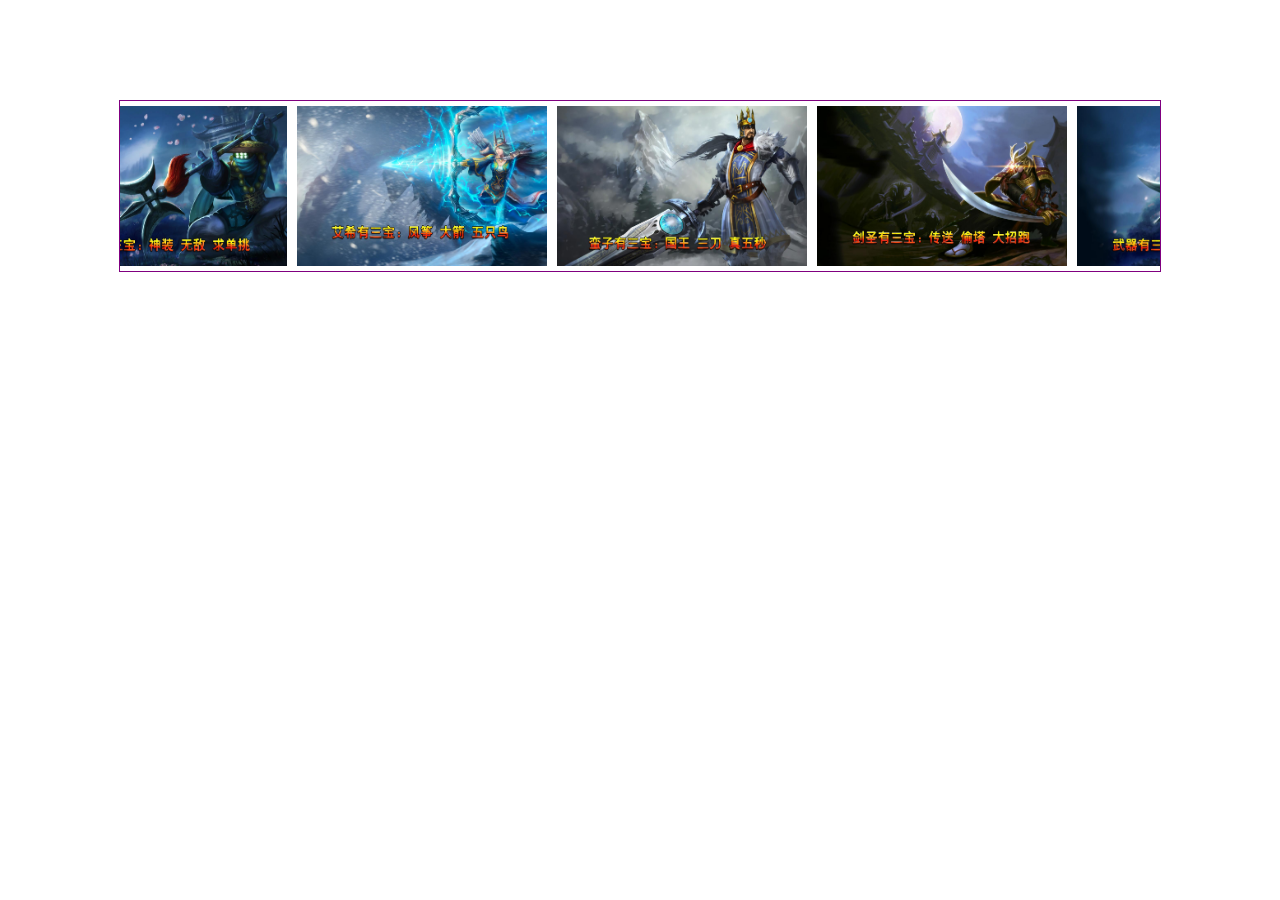
<file: zuopin/work4.html>
<!DOCTYPE html>
<html>
<head>
	<meta charset="utf-8">
	<meta http-equiv="X-UA-Compatible" content="IE=edge">
	<title></title>
	<link rel="stylesheet" href="">
	<style>
		*{margin: 0;padding: 0;list-style: none;}
		.box{width: 1040px;height: 170px;margin: 100px auto;position: relative;overflow: hidden;border: 1px solid purple;}
		.box ul{width: 2080px;height: 170px;position: absolute;left:0;top: 0;}
		.box ul li{width: 250px;height: 160px;margin:5px;float: left;}
		.box ul li img{width: 250px;height: 160px;}
	</style>
	<script>
		window.onload=function(){
			var obox = document.getElementById('box');
			var oul = document.getElementById('ul');
			var oli = oul.getElementsByTagName('li');
			oul.innerHTML+=oul.innerHTML;
			var count = 0;
			var timer = null;
			var oulw = oul.offsetWidth/2;//1040
			function toright(){
				timer=setInterval(function(){
				count+=4;
				console.log(count);
				if (count<0) {
					count=count%oulw;
				}else{
					count=(count%oulw-oulw)%oulw;
				}
				oul.style.left=count+'px';
			},30)
			}
			function toleft(){
				timer=setInterval(function(){
					count-=4;
					console.log(count);
					if (count<0) {
						count=count%oulw;
					}else{
						count=(count%oulw-oulw)%oulw;
					}
					oul.style.left=count+'px';
				},30)
			}
			toleft();
			/*toright();*/
		}
	</script>
</head>
<body>
<div class="box" id="box">
	<ul id="ul">
		<li><img src="imgs/0.jpg" alt=""></li>
		<li><img src="imgs/1.jpg" alt=""></li>
		<li><img src="imgs/2.jpg" alt=""></li>
		<li><img src="imgs/3.jpg" alt=""></li>
	</ul>
</div>	
</body>
</html>
</file>
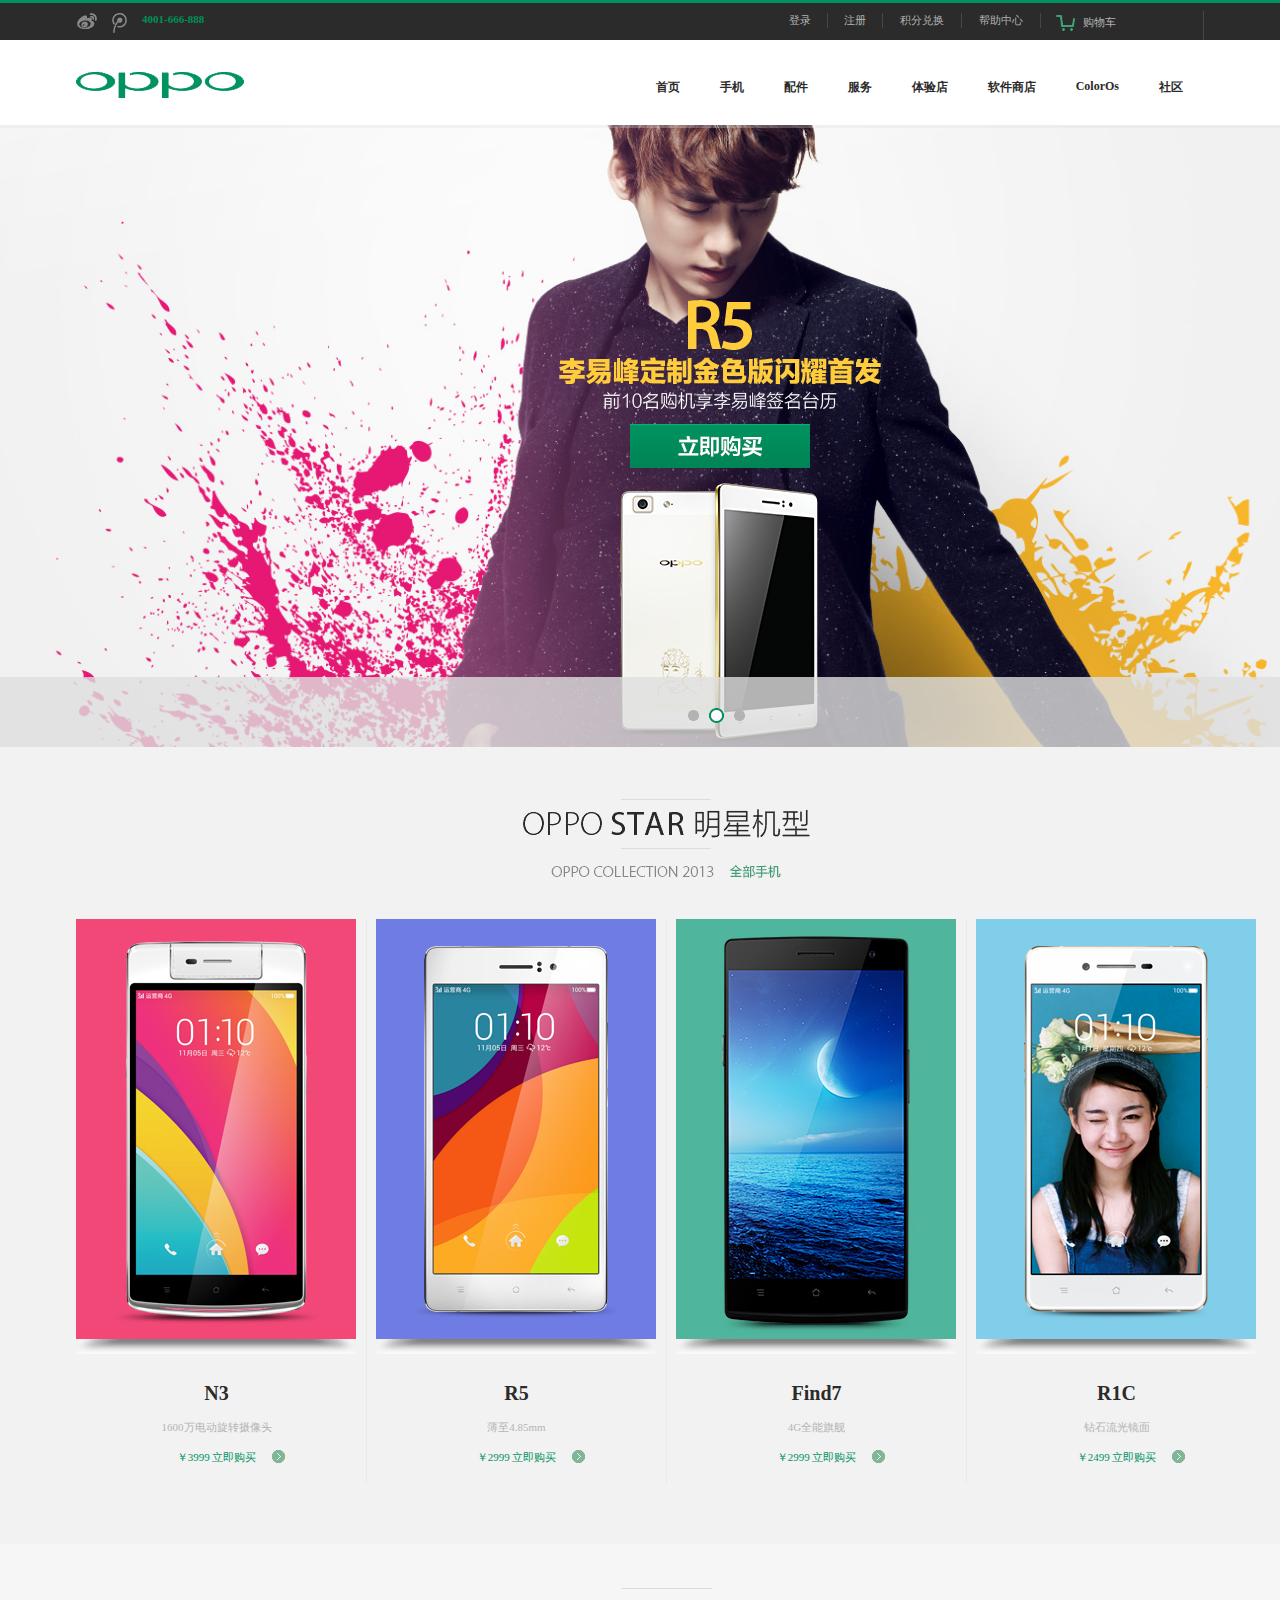
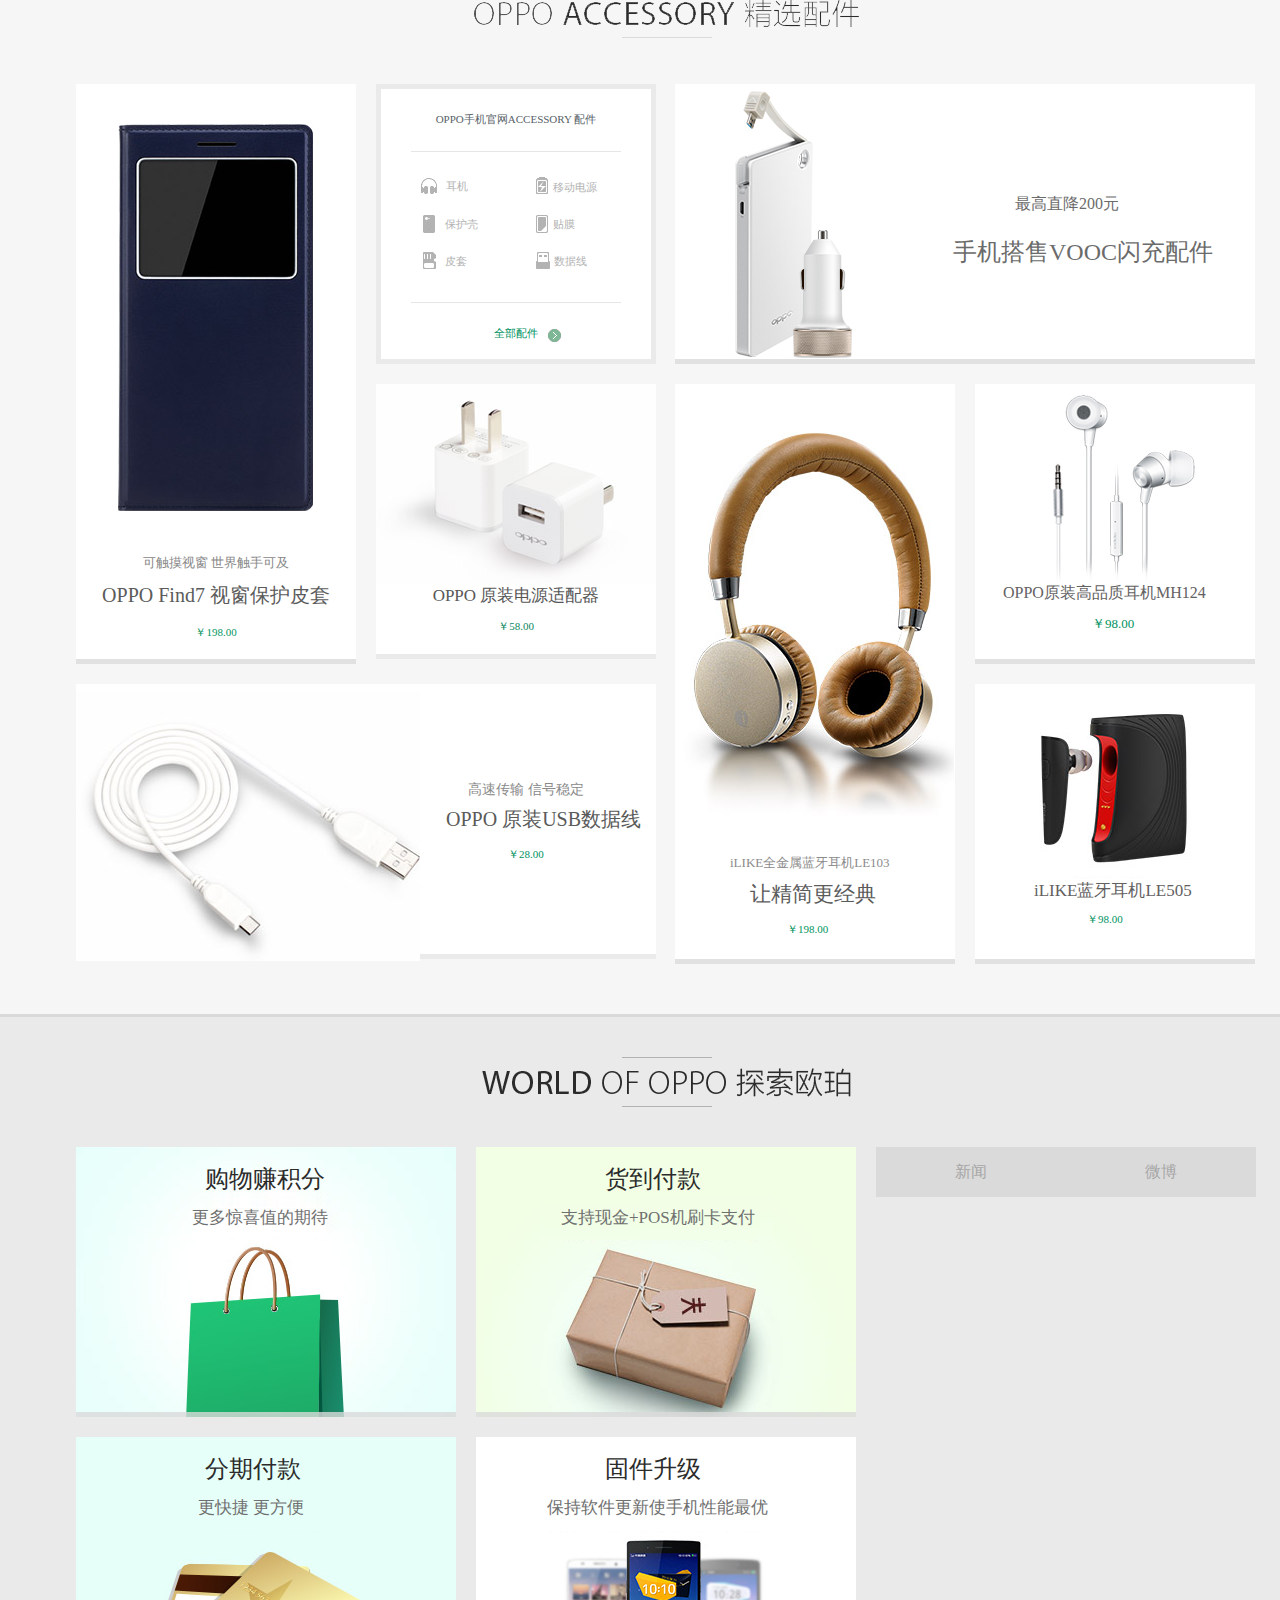
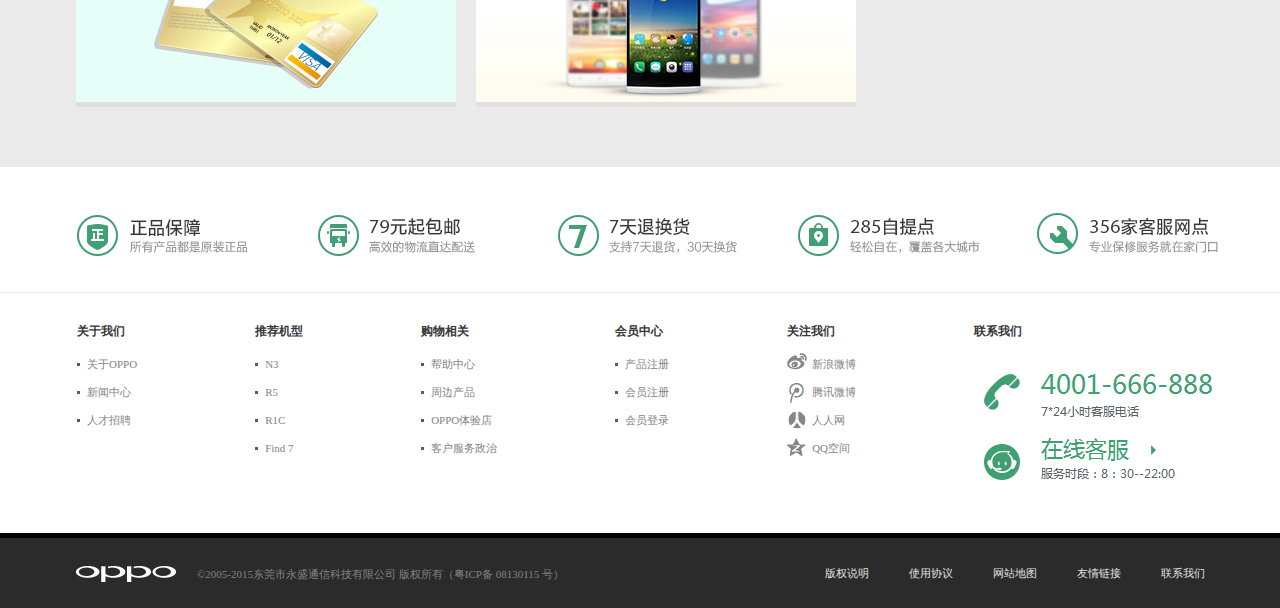
<file: zhengzhan/oppo/oppo手机官网.html>
<!DOCTYPE html PUBLIC "-//W3C//DTD XHTML 1.0 Transitional//EN" "http://www.w3.org/TR/xhtml1/DTD/xhtml1-transitional.dtd">
<html xmlns="http://www.w3.org/1999/xhtml">
<head>
<meta http-equiv="Content-Type" content="text/html; charset=utf-8" />
<title>无标题文档</title>
<link href="css/base.css" rel="stylesheet" />
<style>
.aa{width:100%; height:37px; border-top:3px solid #00925f; background:#2b2b2b; overflow:hidden;}
.aa .aa-b{float:left; margin-top:10px; margin-right:15px; margin-left:77px;}
.aa .aa-c{float:left; margin-top:10px; margin-right:15px;}
.aa p{float:left; margin-top:10px; font-size:11px; color:#009256; font-weight:bold; font-family:'微软雅黑';}
.aa .aa-d{ font-size:11px; color:#b2b2b2; float:right; width:54px; height:15px; border-right:1px solid #474747; text-align:center; margin-top:10px;}
.aa .aa-e{ font-size:11px; color:#b2b2b2; float:right; width:78px; height:15px; border-right:1px solid #474747; text-align:center; margin-top:10px;}
.aa .aa-f{ font-size:11px; color:#b2b2b2; float:right; width:120px; height:27px; border-right:1px solid #474747; margin-top:8px; margin-right:76px; background:url(img/a3.png) no-repeat 15px 4px; padding-top:4px; padding-left:42px;}
.bb{width:100%; height:85px; overflow:hidden;}
.bb .bb-1{margin-top:32px; margin-left:76px; float:left;}
.bb ul{ float:right; font-size:12px; color:#2b2b2b;}
.bb li{ text-align:center; margin-top:39px; margin-right:20px; margin-left:20px; float:right; font-family:'微软雅黑'; font-weight:bold;}
.bb .bb-2{margin-right:97px;}
.cc{width:100%; height:622px; position:relative;}
.cc .cc-a{margin-left:-230px; height:622px;}
.cc .cc-1{position:absolute; left:0; top:0; width:100%; height:3px; background:#dfdfdf; opacity:0.3; filter:alpha(opacity=30);}
.cc .cc-2{position:absolute; left:0; bottom:0; width:100%; height:70px; background:#dfdfdf; opacity:0.8; filter:alpha(opacity=80);}
.cc .cc-3{ position:absolute; left:688px; bottom:24px;}
.cc .cc-b{margin-left:130px; margin-top:-630px;}
.dd{ width:100%; height:172px; border-top:1px solid #3b2b2b2; background:#f2f2f2;}
.dd img{margin-top:52px; margin-left:523px;}
.ee{width:100%; height:625px; background:#f2f2f2; overflow:hidden;}
.ee .ee-a{width:299px; height:565px; border-right:1px solid #eaeaea; margin-left:67px; float:left;}
.ee .ee-b{width:299px; height:565px; border-right:1px solid #eaeaea; float:left}
.ee .ee-c{width:299px; height:55px; float:left;}
.ee img{margin-left:9px;}
.ee .ee-f{text-align:center; font-size:20px; color:#2b2b2b; font-weight:bold; margin-top:28px; font-family:'微软雅黑';}
.ee .ee-g{text-align:center; font-size:11px; color:#b4b4b4; margin-top:15px; font-family:'微软雅黑';}
.ee .ee-h{text-align:center; font-size:11px; color:#00925f; margin-top:15px; font-family:'微软雅黑'; background:url(img/e5.png) 205px 0 no-repeat;}
.ff{width:100%; height:1070px; overflow:hidden; background:#f6f6f6; border-bottom:3px solid #d9d9d9;}
.ff .ff-a{width:100%; height:140px; float:left;}
.ff .ff-1{margin-top:44px; margin-left:474px;}
.ff .ff-b{width:100%; height:930px; margin-left:76px;}
.ff .ff-c{width:580px; height:875px; float:left;}
.ff .ff-d{width:580px; height:880px; float:left; margin-left:19px;}
.ff .ff-e{width:280px; height:575px; float:left; border-bottom:5px solid #e1e1e1; background:#fff;}
.ff .ff-b .ff-2{margin-top:40px; margin-left:42px;}
.ff .ff-b .ff-p{font-size:13px; color:#888; margin-top:43px; text-align:center; font-family:'微软雅黑';}
.ff .ff-b .ff-o{font-size:20px; color:#5b5b5b; text-align:center; margin-top:10px; font-family:'微软雅黑';}
.ff .ff-b .ff-i{font-size:11px; color:#069661; text-align:center; margin-top:16px; font-family:'微软雅黑';}
.ff .ff-z{width:270px; height:270px; background:#fff; border:5px solid #eaeaea; margin-left:20px; float:left; position:relative;}
.ff .ff-l{width:210px; height:150px; border-top:1px solid #e6e6e6; border-bottom:1px solid #e6e6e6; margin-top:24px; margin-left:30px; background:url(img/icons.png) -125px -330px no-repeat;}
.ff .ff-b .ff-u{font-size:11px; color:#576267; text-align:center; margin-top:23px; font-family:'微软雅黑';}
.ff .ff-b .ff-y{font-size:11px; color:#00925f; text-align:center; margin-top:23px; font-family:'微软雅黑';}
.ff .ff-z img{ position:absolute; left:167px; bottom:17px;}
.ff .ff-l ul{font-size:11px; color:#b2b2b2; line-height:23px;}
.ff .ff-l li{float:left;}
.ff .ff-aa{margin-top:23px; margin-left:35px;}
.ff .ff-bb{margin-top:24px; margin-left:85px;}
.ff .ff-cc{margin-top:14px; margin-left:34px;}
.ff .ff-dd{margin-top:14px; margin-left:75px;}
.ff .ff-ee{margin-top:14px; margin-left:34px;}
.ff .ff-ff{margin-top:14px; margin-left:87px;}	
.ff .ff-c .ff-x{ width:280px; height:270px; margin-top:20px; margin-left:20px; background:#fff; border-bottom:5px solid #eaeaea; float:left;}
.ff .ff-c .ff-x-1{ text-align:center; font-size:17px; color:#575757; font-family:'微软雅黑';}
.ff .ff-c .ff-x-2{ text-align:center; font-size:11px; color:#0b885e; margin-top:12px;}
.ff .ff-v{width:580px; height:270px; margin-top:20px; border-bottom:5px solid #eaeaea; float:left; background:#fff;}
.ff .ff-t{margin-left:392px; margin-top:97px; font-size:14px; color:#898989;}
.ff .ff-r{margin-left:370px; margin-top:7px; font-size:20px; color:#5a5a5a;}
.ff .ff-w{margin-left:432px; margin-top:14px; font-size:11px; color:#00925f;}
.ff .ff-v img{margin-top:-171px;}
.ff .ff-d .ff-11{width:580px; height:275px; background:#fff; border-bottom:5px solid #e1e1e1; float:left;}
.ff .ff-d .ff-12{margin-top:110px; margin-right:136px; font-size:16px; color:#6b6b6b; float:right; font-family:'微软雅黑';}
.ff .ff-d .ff-13{margin-top:21px; margin-right:42px; font-size:24px; color:#6b6b6b; float:right; font-family:'微软雅黑';}
.ff .ff-d .ff-11 img{float:left;}
.ff .ff-d .ff-14{width:280px; height:575px; background:#fff; border-bottom:5px solid #e1e1e1; float:left; margin-top:20px;}
.ff .ff-d .ff-15{margin-left:55px; font-size:13px; color:#8b8b8b; font-family:'微软雅黑';}
.ff .ff-d .ff-16{ margin-top:8px; margin-left:75px; font-size:21px; color:#5b5b5b; font-family:'微软雅黑';}
.ff .ff-d .ff-17{margin-top:14px; margin-left:112px; font-size:11px; color:#00945e; font-family:'微软雅黑';}
.ff .ff-d .ff-18{width:280px; height:275px; margin-top:20px; margin-left:20px; background:#fff; border-bottom:5px solid #e1e1e1; float:left;}
.ff .ff-d .ff-19{ margin-left:28px; font-size:16px; color:#636162; font-family:'微软雅黑';}
.ff .ff-d .ff-20{margin-top:11px; margin-left:117px; font-size:13px; color:#02925f; font-family:'微软雅黑';}
.ff .ff-d .ff-21{width:280px; height:275px; margin-top:20px; margin-left:20px; background:#fff; border-bottom:5px solid #e1e1e1; float:left;}
.ff .ff-d .ff-22{ margin-left:59px; font-size:17px; color:#636162; font-family:'微软雅黑';}
.ff .ff-d .ff-23{margin-top:10px; margin-left:112px; font-size:11px; color:#02925f; font-family:'微软雅黑';}
.gg{width:100%; height:750px; background:#eaeaea; overflow:hidden;}
.gg .gg-a{width:100%; height:130px;}
.gg .gg-a img{margin-top:40px; margin-left:482px; float:left;}
.gg .gg-b{width:780px; height:560px; margin-left:76px; float:left;}
.gg .gg-b .gg-b1{width:380px; height:270px; float:left;}
.gg .gg-b .gg-b2{ margin-top:-254px; margin-left:129px; font-size:24px; color:#2b2b2b; font-family:'微软雅黑';}
.gg .gg-b .gg-b3{ margin-top:11px; margin-left:116px; font-size:17px; color:#707070; font-family:'微软雅黑';}
.gg .gg-b .gg-b4{width:380px; height:270px; margin-left:20px; float:left;}
.gg .gg-b .gg-b5{ margin-top:-254px; margin-left:129px; font-size:24px; color:#2b2b2b; font-family:'微软雅黑';}
.gg .gg-b .gg-b6{ margin-top:11px; margin-left:85px; font-size:17px; color:#707070; font-family:'微软雅黑';}
.gg .gg-b .gg-b7{width:380px; height:270px; margin-top:20px; float:left;}
.gg .gg-b .gg-b8{ margin-top:-254px; margin-left:129px; font-size:24px; color:#2b2b2b; font-family:'微软雅黑';}
.gg .gg-b .gg-b9{ margin-top:11px; margin-left:122px; font-size:17px; color:#707070; font-family:'微软雅黑';}
.gg .gg-b .gg-c1{width:380px; height:270px; margin-top:20px; margin-left:20px; float:left;}
.gg .gg-b .gg-c2{ margin-top:-254px; margin-left:129px; font-size:24px; color:#2b2b2b; font-family:'微软雅黑';}
.gg .gg-b .gg-c3{ margin-top:11px; margin-left:71px; font-size:17px; color:#707070; font-family:'微软雅黑';}
.gg .gg-d{width:380px; height:560px; float:left; margin-left:20px;}
.gg .gg-d .gg-da{width:190px; position:relative;}
.gg .gg-d .gg-da .gg-d1{width:190px; height:50px; display:block; text-align:center; line-height:50px; position:relative; z-index:1;  background: #dadada; font-size:16px; color:#a7a7a7; font-family:'微软雅黑';}
.gg .gg-d .gg-da .gg-d3{width:190px; height:50px; display:block; text-align:center; line-height:50px; position:absolute; left:190px; top:0; z-index:1;  background: #dadada; font-size:16px; color:#a7a7a7; font-family:'微软雅黑';}
.gg .gg-d .gg-da .gg-d2{width:380px; height:510px; background:#fff; position:absolute; left:0; top:50px; display:none;}
.gg .gg-d .gg-da:hover .gg-d2{display:block;}
.gg .gg-d .gg-da:hover .gg-d1{border-top:2px solid #00925f; height:48px; background:#fff;}
.gg .gg-d .gg-da .gg-dp{width:320px; height:90px; margin-top:45px; margin-left:30px; background:#f6f6f6;}
.gg .gg-d .gg-da .gg-do{width:320px; height:90px; margin-top:15px; margin-left:30px; background:#f6f6f6;}
.gg .gg-d .gg-da .gg-d2 img{ float:left;}
.gg .gg-d .gg-da .gg-d2 p{float:left; font-size:11px; color:#838383; margin-top:18px; margin-left:15px; line-height:18px; font-family:'微软雅黑';}
.hh{width:100%; height:366px; border-bottom:5px solid #000;}
.hh-a{width:100%; height:125px; border-bottom:1px solid #eaeaea; background:url(img/icons.png) -167px -540px no-repeat;}
.hh-b{width:100%; height:240px; overflow:hidden;}
.hh .hh-b dl{margin-top:30px; margin-left:77px; margin-right:41px; float:left;}
.hh .hh-b dt{font-size:12px; color:#373737; font-family:'微软雅黑'; font-weight:bold; margin-bottom:10px;}
.hh .hh-b dd{background:url(img/icons.png) -331px -1005px no-repeat; padding-left:10px; font-size:11px; color:#838383; line-height:28px; font-family:'微软雅黑';}
.hh .hh-b .hh-p{background:url(img/icons.png) -1px -879px no-repeat; padding-left:25px; font-size:11px; color:#838383; line-height:28px; font-family:'微软雅黑';}
.hh .hh-b .hh-o{background:url(img/icons.png) -1px -905px no-repeat; padding-left:25px; font-size:11px; color:#838383; line-height:28px; font-family:'微软雅黑';}
.hh .hh-b .hh-i{background:url(img/icons.png) -1px -934px no-repeat; padding-left:25px; font-size:11px; color:#838383; line-height:28px; font-family:'微软雅黑';}
.hh .hh-b .hh-u{background:url(img/icons.png) -1px -850px no-repeat; padding-left:25px; font-size:11px; color:#838383; line-height:28px; font-family:'微软雅黑';}
.hh .hh-b .hh-y{margin-top:34px; background:none;}
.hh .hh-b .hh-t{margin-top:21px; background:none;}
.kk{width:100%; height:70px; background:#2b2b2b; overflow:hidden;}
.kk img{float:left;}
.kk p{margin-top:29px; font-size:11px; color:#828282; font-family:'微软雅黑'; float:left;}
.kk ul{float:right; margin-top:28px;}
.kk li{ float:right; font-size:11px; color:#e2e2e2; margin-left:20px; margin-right:20px; font-family:'微软雅黑';}
.kk .sw{margin-right:75px;}


</style>

</head>

<body>
<div class="aa">
	<img src="img/a1.png" / class="aa-b">
    <img src="img/a2.png" / class="aa-c">
	<p>4001-666-888</p>
	<ul>
    	<li class="aa-f">购物车</li>
        <li class="aa-e">帮助中心</li>
        <li class="aa-e">积分兑换</li>
        <li class=" aa-d">注册</li>
        <li class="aa-d">登录</li>
    </ul>
</div>
<div class="bb">
	<img src="img/b1.png" / class="bb-1">
	<ul>
    	<li class="bb-2">社区</li>
        <li>ColorOs</li>
        <li>软件商店</li>
        <li>体验店</li>
        <li>服务</li>
        <li>配件</li>
        <li>手机</li>
        <li>首页</li>
    </ul>
</div>
<div class="cc">
	<img src="img/c1.png" / class="cc-a">
	<div class="cc-1"></div>
    <img src="img/c2.png" / class="cc-b">
	<div class="cc-2"></div>
	<img src="img/c3.png" / class="cc-3">
</div>
<div class="dd">
	<img src="img/d1.png" />
</div>
<div class="ee">
	<div class="ee-a">
        <img src="img/e1.png" />
        <img src="img/pic-s.png" />
        <p class="ee-f">N3</p>
        <p class="ee-g">1600万电动旋转摄像头</p>
        <p class="ee-h">￥3999 立即购买</p>
    </div>
    <div class="ee-b">
        <img src="img/e2.png" />
        <img src="img/pic-s.png" />
        <p class="ee-f">R5</p>
        <p class="ee-g">薄至4.85mm</p>
        <p class="ee-h">￥2999 立即购买</p>
    </div>
    <div class="ee-b">
        <img src="img/e3.png" />
        <img src="img/pic-s.png" />
        <p class="ee-f">Find7</p>
        <p class="ee-g">4G全能旗舰</p>
        <p class="ee-h">￥2999 立即购买</p>
    </div>
    <div class="ee-c">
        <img src="img/e4.png" />
        <img src="img/pic-s.png" />
        <p class="ee-f">R1C</p>
        <p class="ee-g">钻石流光镜面</p>
        <p class="ee-h">￥2499 立即购买</p>
    </div>
</div>
<div class="ff">
	<div class="ff-a">
    	<img src="img/f1.png" / class="ff-1">
    </div>
	<div class="ff-b">
    	<div class="ff-c">
        	<div class="ff-e">
                <img src="img/f2.png" / class="ff-2">
                <p class="ff-p">可触摸视窗 世界触手可及</p>
                <p class="ff-o">OPPO Find7 视窗保护皮套</p>
                <p class="ff-i">￥198.00</p>
            </div>
            <div class="ff-z">
            	<p class="ff-u">OPPO手机官网ACCESSORY 配件</p>
                <div class="ff-l">
                	<ul>
                    	<li class="ff-aa">耳机</li>
                        <li class="ff-bb">移动电源</li>
                    	<li class="ff-cc">保护壳</li>
                    	<li class="ff-dd">贴膜</li>
                        <li class="ff-ee">皮套</li>
                        <li class="ff-ff">数据线</li>
                    </ul>
                </div>
                <p class="ff-y">全部配件</p>
                <img src="img/e5.png" />
            </div>
            <div class="ff-x">
            	<img src="img/f4.png" />
                <p class="ff-x-1">OPPO 原装电源适配器</p>
                <p class="ff-x-2">￥58.00</p>
            </div>
            <div class="ff-v">
                <p class="ff-t">高速传输 信号稳定</p>
                <p class="ff-r">OPPO 原装USB数据线</p>
                <p class="ff-w">￥28.00</p>
                <img src="img/f5.png" />
            </div>
        </div>
    	<div class="ff-d">
            <div class="ff-11">
            	<img src="img/f6.png" />
                <p class="ff-12">最高直降200元</p>
                <p class="ff-13">手机搭售VOOC闪充配件</p>
            </div>
            <div class=ff-14>
            	<img src="img/f7.png" />
                <p class="ff-15">iLIKE全金属蓝牙耳机LE103</p>
                <p class="ff-16">让精简更经典</p>
                <p class="ff-17">￥198.00</p>
            </div>
            <div class="ff-18">
            	<img src="img/f8.png" />
                <p class="ff-19">OPPO原装高品质耳机MH124</p>
                <p class="ff-20">￥98.00</p>
            </div>
            <div class="ff-21">
            	<img src="img/f9.png" />
                <p class="ff-22">iLIKE蓝牙耳机LE505</p>
                <p class="ff-23">￥98.00</p>
            </div>
        </div>
    </div>
</div>
<div class="gg">
	<div class="gg-a">
    	<img src="img/g9.png" />
    </div>
    <div class="gg-b">
    	<div class="gg-b1">
        	<img src="img/g1.png" />
        	<p class="gg-b2">购物赚积分</p>
            <p class="gg-b3">更多惊喜值的期待</p>
        </div>
    	<div class="gg-b4">
        	<img src="img/g2.png" />
            <p class="gg-b5">货到付款</p>
            <p class="gg-b6">支持现金+POS机刷卡支付</p>
        </div>
        <div class="gg-b7">
        	<img src="img/g3.png" />
            <p class="gg-b8">分期付款</p>
            <p class="gg-b9">更快捷 更方便</p>
        </div>
        <div class="gg-c1">
        	<img src="img/g4.png" />
            <p class="gg-c2">固件升级</p>
            <p class="gg-c3">保持软件更新使手机性能最优</p>
        </div>
    </div>
    <div class="gg-d">
	<div class="gg-da">
    	<a href="#" class="gg-d1">新闻</a>
        <a href="#" class="gg-d3">微博</a>
        <div class="gg-d2">
            <div class="gg-dp">
            	<img src="img/g5.png" />
                <p>业界革命，OPPO发布全球最高灵敏<br />度平面振膜耳机pm-1</p>
            </div>
            <div class="gg-do">
            	<img src="img/g6.png" />
                <p>极致原音 OPPO PM-1耳机斩获<br />EISA年度HIFI大奖</p>
            </div>
            <div class="gg-do">
            	<img src="img/g7.png" />
                <p>OPPO或在巴塞罗那MWC通讯展发<br />布ColorOS 2.0</p>
            </div>
            <div class="gg-do">
            	<img src="img/g8.png" />
                <p>OPPO N1入选英国《stuff》杂志年<br />度TOP 10</p>
            </div>
        </div>    
    </div>
    </div>
</div>
<div class="hh">
	<div class="hh-a"></div>
	<div class="hh-b">
		<dl>
        	<dt>关于我们</dt>
        	<dd>关于OPPO</dd>
        	<dd>新闻中心</dd>
            <dd>人才招聘</dd>
        </dl>
        <dl>
        	<dt>推荐机型</dt>
        	<dd>N3</dd>
        	<dd>R5</dd>
            <dd>R1C</dd>
            <dd>Find 7</dd>
        </dl>
        <dl>
        	<dt>购物相关</dt>
        	<dd>帮助中心</dd>
        	<dd>周边产品</dd>
            <dd>OPPO体验店</dd>
            <dd>客户服务政治</dd>
        </dl>
        <dl>
        	<dt>会员中心</dt>
        	<dd>产品注册</dd>
        	<dd>会员注册</dd>
            <dd>会员登录</dd>
        </dl>
		<dl>
        	<dt>关注我们</dt>
        	<dd class="hh-p">新浪微博</dd>
        	<dd class="hh-o">腾讯微博</dd>
            <dd class="hh-i">人人网</dd>
            <dd class="hh-u">QQ空间</dd>
        </dl>
        <dl>
        	<dt>联系我们</dt>
        	<dd class="hh-y"><img src="img/h1.png" /></dd>
        	<dd class="hh-t"><img src="img/h2.png" /></dd>
        </dl>
        <dl>
    </div>
</div>
<div class="kk">
	<img src="img/j1.png" />
    <p>©2005-2015东莞市永盛通信科技有限公司 版权所有（粤ICP备 08130115 号）</p>
	<ul>
    	<li class="sw">联系我们</li>
        <li>友情链接</li>
        <li>网站地图</li>
        <li>使用协议</li>
        <li>版权说明</li>
    </ul>
</div>


</body>
</html>
</file>
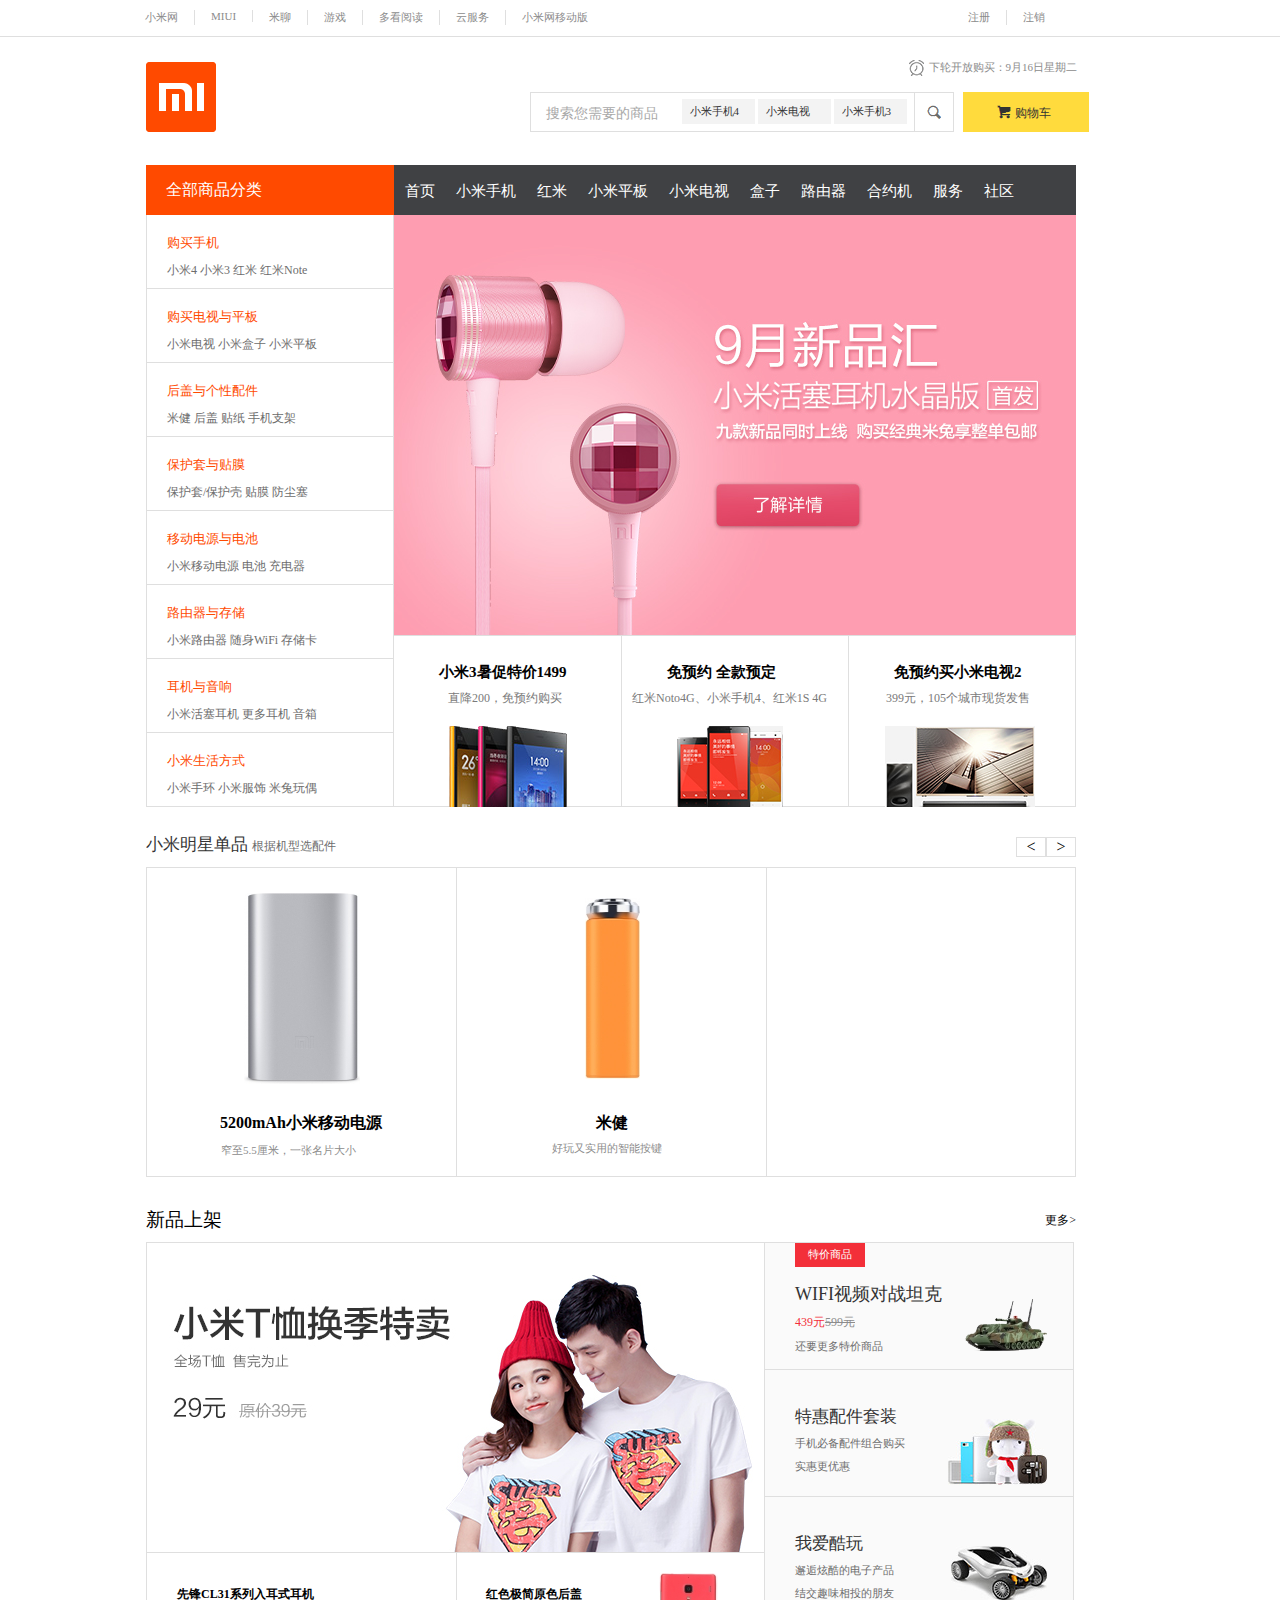
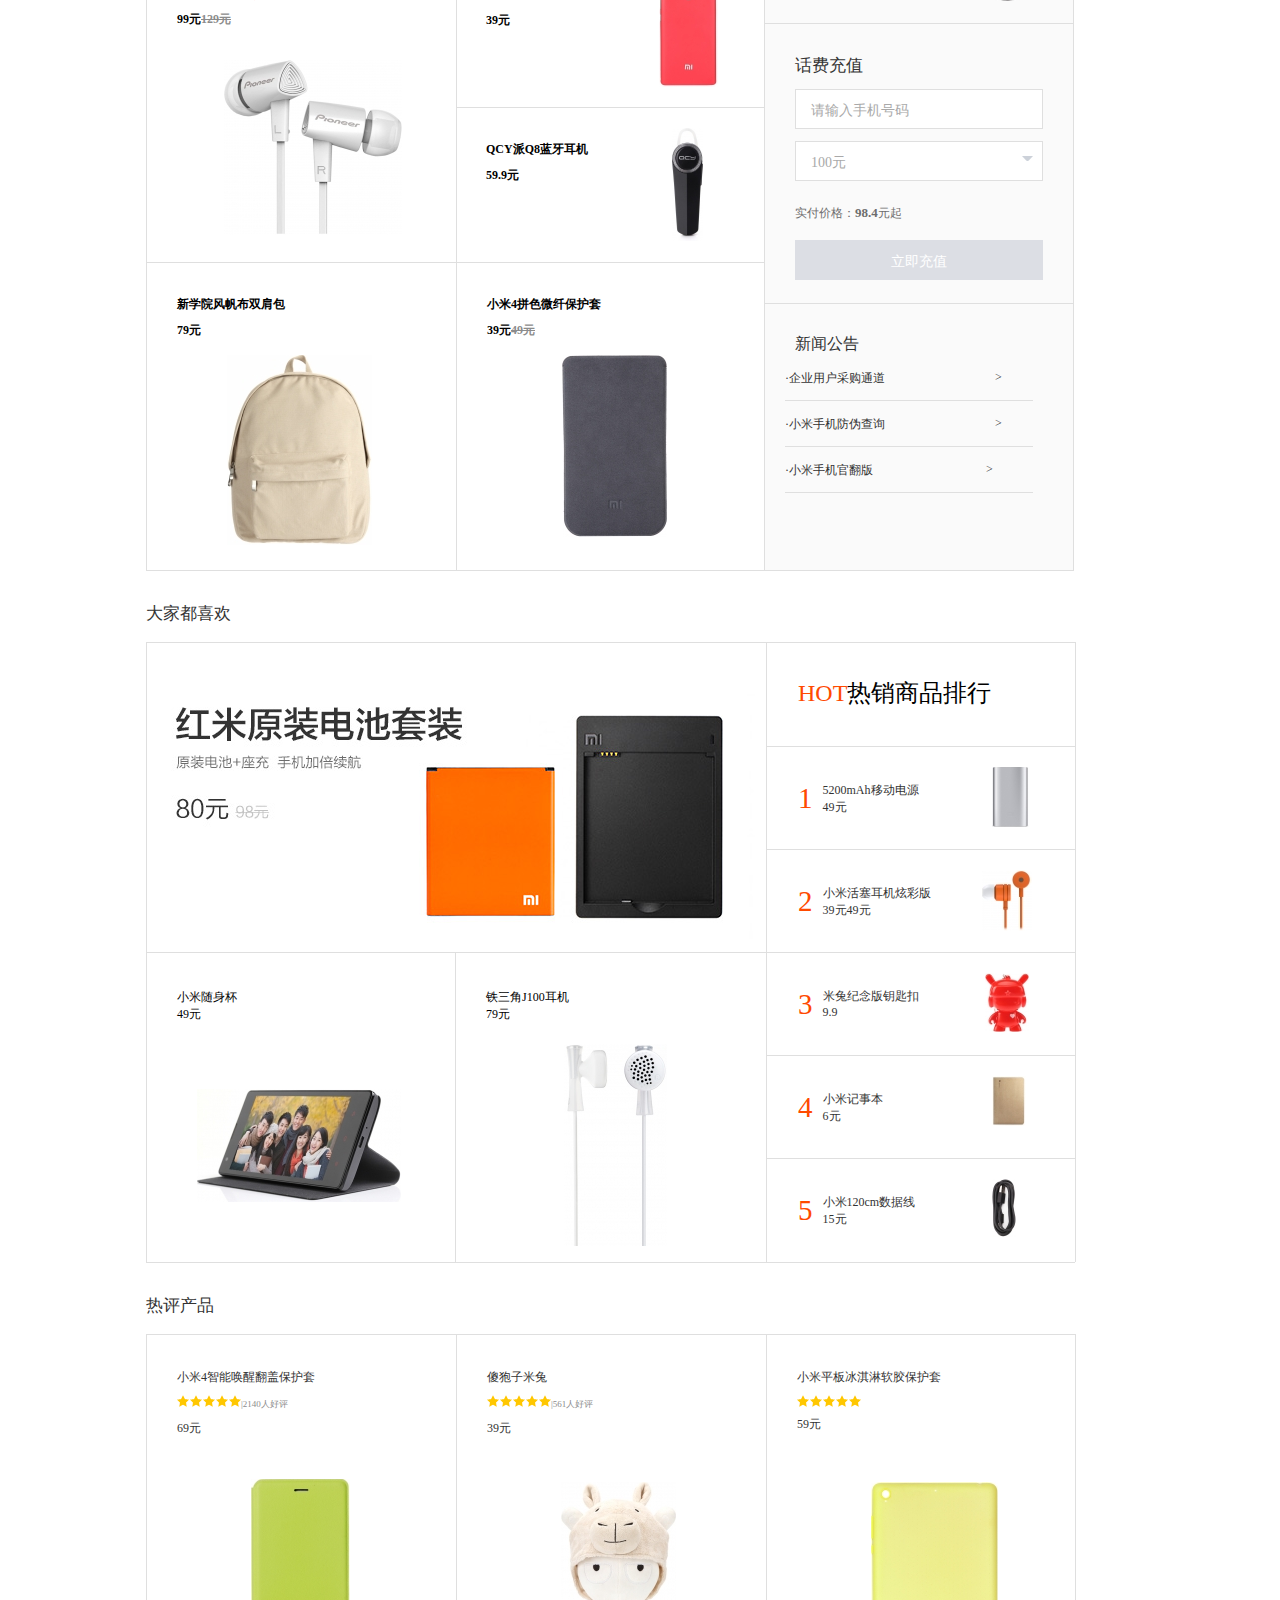
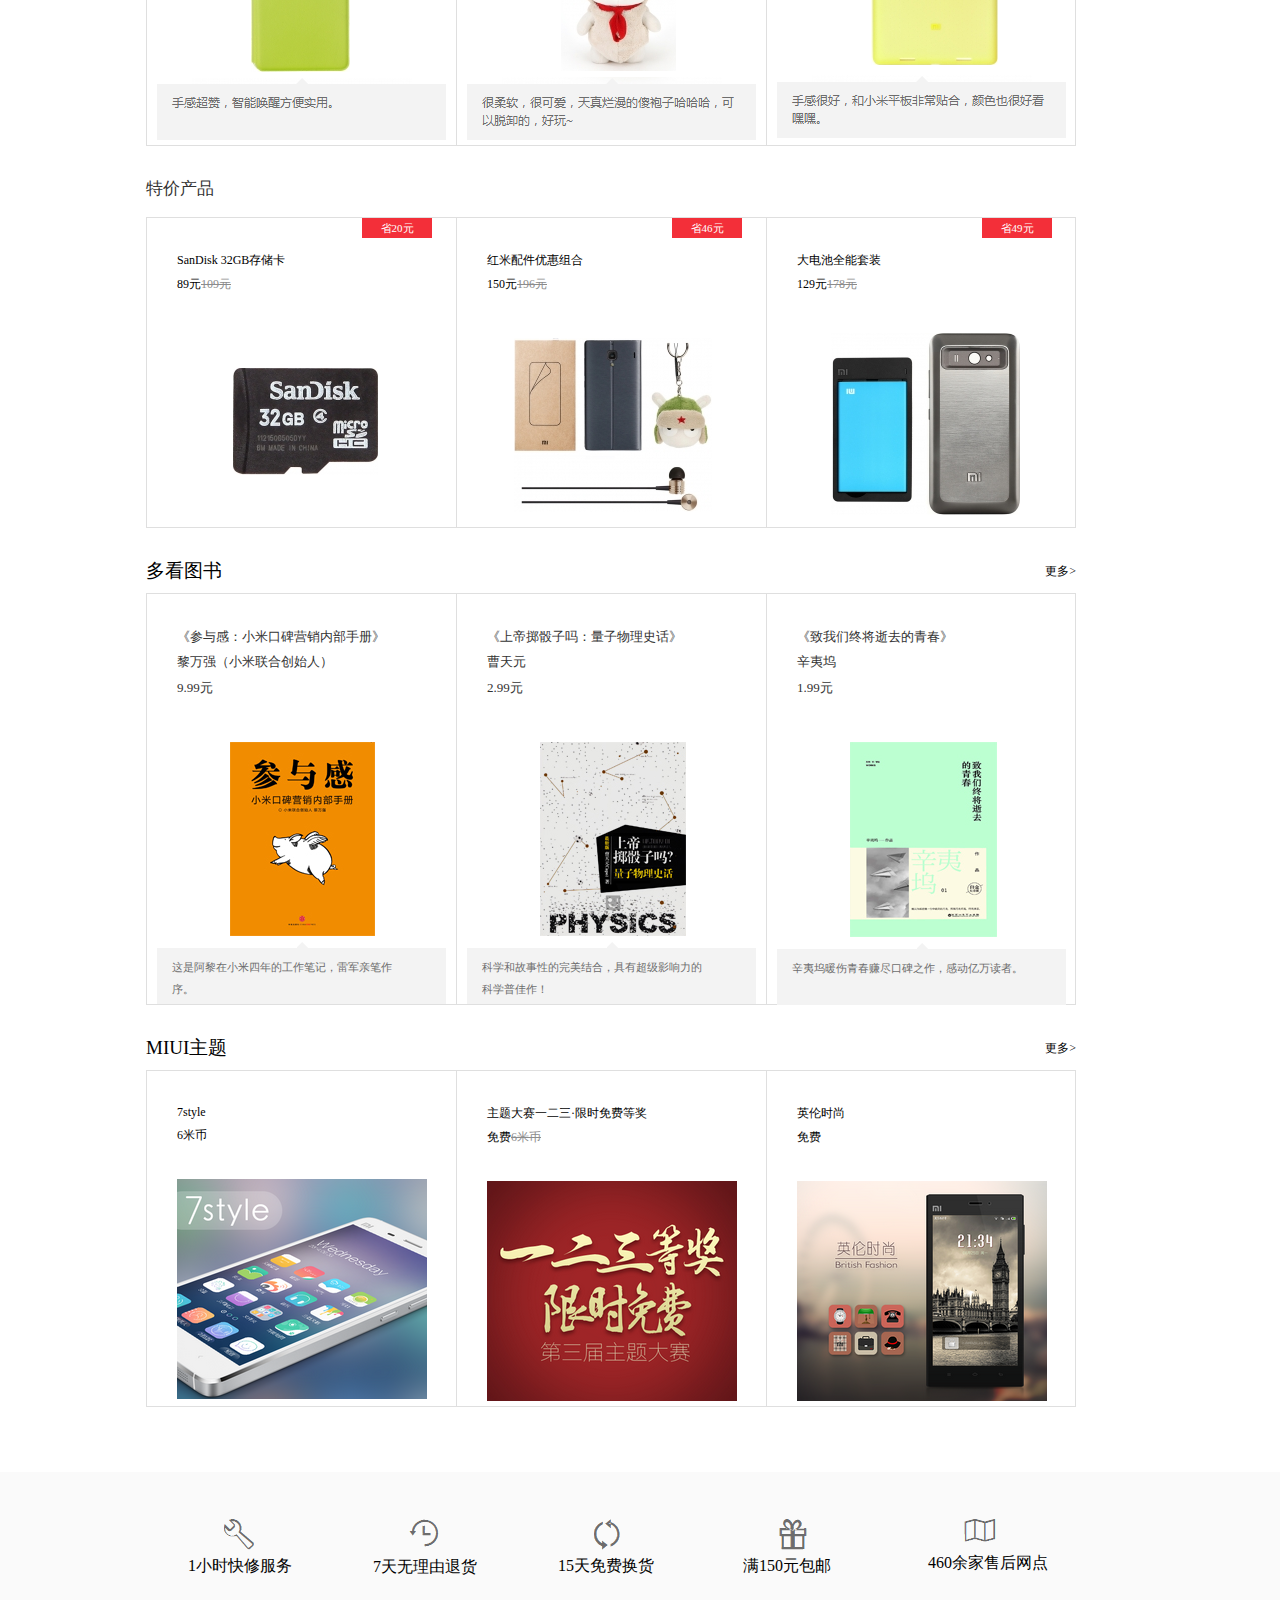
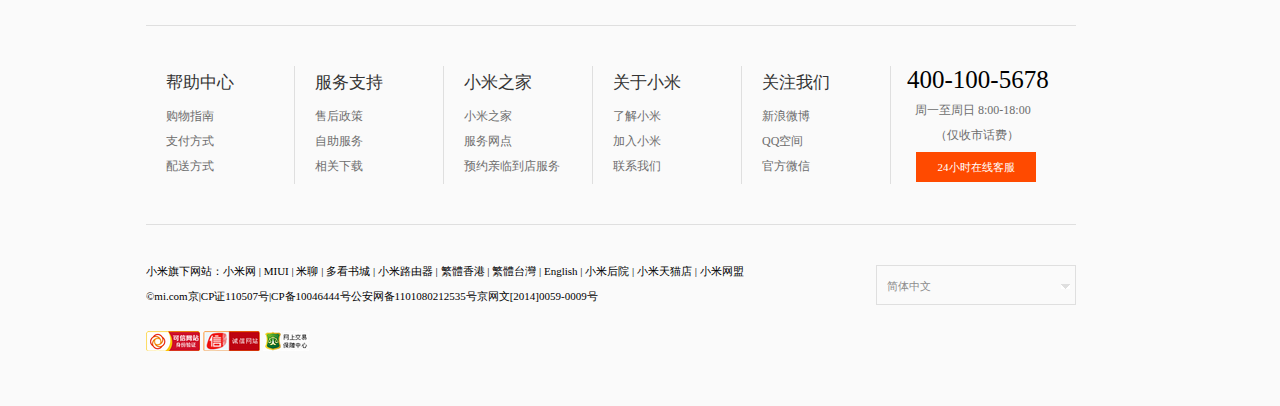
<file: zhengzhan/小米/小米网.html>
<!DOCTYPE html PUBLIC "-//W3C//DTD XHTML 1.0 Transitional//EN" "http://www.w3.org/TR/xhtml1/DTD/xhtml1-transitional.dtd">
<html xmlns="http://www.w3.org/1999/xhtml">
<head>
<meta http-equiv="Content-Type" content="text/html; charset=utf-8" />
<title>无标题文档</title>
<link href="css/base1.css" rel="stylesheet" />
<style>
.xma{width:100%; height:36px; border-bottom:1px solid #dfdfdf;}
.one{width:932px; height:14px; margin-left:145px;}
.one li{border-right:1px solid #dfdfdf; float:left; padding-right:16px; margin-right:16px; margin-top:10px; font-size:11px;}
.one .one-1{border-right:0px;}
.one .one-2{float:right}
.one a{color:#8c8c8c;}
.xmb{width:1222px; height:110px; overflow:hidden;}
.xmb .two{margin-top:25px; margin-left:146px; float:left;}
.xmb .three{float:right; font-size:11px; color:#8c8c8c; margin-top:23px; margin-right:145px;}
.three-1{float:right; margin-top:23px; padding-right:5px;}
.six{width:383px; height:38px; border:1px solid #dfdfdf; float:right; margin-top:55px; margin-right:-6px;}
.five{width:38px; height:38px; border:1px solid #dfdfdf; border-left:0px; float:right; margin-top:55px; margin-right:-45px;}
.four{width:126px; height:40px; background-color:#ffdb3d; float:right; margin-right:-180px; margin-top:55px; }
.five .five-1{margin-left:12px; margin-top:12px;}
.four .four-1{margin-left:34px; margin-top:13px; float:left;}
.four .four-2{margin-top:13px; padding-left:4px; font-size:12px; color:#333; float:left;}
.six .six-1{font-size:14px; color:#a9a9a9; margin-left:15px; margin-top:12px; float:left;}
.six-a{margin-left:151px; overflow:hidden;}
.six-a li{font-size:11px; color:#333; float:left; margin-top:6px; padding-right:10px; width:55px; height:20px; background-color:#f3f3f3; padding-left:8px; padding-top:5px; margin-right:3px;}
.xmc{width:930px; height:642px; margin-left:146px; margin-top:18px; overflow:hidden;}
.eight{width:248px; height:642px; float:left;}
.eight .eight-a{width:248px; height:50px; background-color:#ff4a00;}
.eight .eight-a .eight-1{font-size:16px; color:#fff; padding-top:15px; margin-left:20px;}
.nine{width:246px; height:73px; border:1px solid #dfdfdf; border-top:0px;}
.nine .nine-1{font-size:13px; color:#ff4a00; padding-top:19px; margin-left:20px; font-family:'微软雅黑';}
.nine .nine-2{font-size:12px; color:#6d6d6d; padding-top:10px; margin-left:20px; font-family:'微软雅黑';}
.xmd{width:682px; height:641px; float:left;}
.ten{width:682px; height:50px; background-color:#404144;}
.ten ul{padding-top:17px; margin-left:11px;}
.ten li{font-size:15px; color:#fff; float:left; margin-right:21px;}
.xme{width:682px; height:172px; overflow:hidden;}
.eleven{width:227px; height:170px; border:1px solid #dfdfdf; border-left:0px; float:left;}
.twelve{width:226px; height:170px; border:1px solid #dfdfdf; border-left:0px; float:left;}
.thirteen{width:226px; height:170px; border:1px solid #dfdfdf; border-left:0px; float:left;}
.eleven .eleven-1{font-size:15px; color:#010101; padding-top:27px; margin-left:45px; font-family:'黑体'; font-weight:bold;}
.eleven .eleven-2{font-size:12px; color:#7a7a7a; padding-top:8px; margin-left:54px;}
.eleven .eleven-3{padding-top:19px; margin-left:55px;}
.twelve .twelve-1{font-size:15px; color:#010101; padding-top:27px; margin-left:45px; font-family:'黑体'; font-weight:bold;}
.twelve .twelve-2{font-size:12px; color:#7a7a7a; padding-top:8px; margin-left:10px;}
.twelve .twelve-3{padding-top:19px; margin-left:55px;}
.thirteen .thirteen-1{font-size:15px; color:#010101; padding-top:27px; margin-left:45px; font-family:'黑体'; font-weight:bold;}
.thirteen .thirteen-2{font-size:12px; color:#7a7a7a; padding-top:8px; margin-left:37px;}
.thirteen .thirteen-3{padding-top:19px; margin-left:36px;}
.aa{width:930px; height:60px; margin-left:146px; overflow:hidden;}
.aa .aa-1{font-size:17px; color:#333; float:left; margin-top:26px;}
.aa span{font-size:12px; color:#6d6d6d;}
.aa .aa-2{float:right; display:block; width:28px; height:18px; border:1px solid #dfdfdf; margin-top:30PX; text-align:center;}
.aa .aa-3{float:right; display:block; width:28px; height:18px; border:1px solid #dfdfdf; border-rigth:0px; margin-top:30px; text-align:center;}
.bb{width:930px; height:310px; margin-left:146px; overflow:hidden;}
.bb .bb-1{width:309px; height:308px; border:1px solid #dfdfdf; float:left;}
.bb .bb-2{width:309px; height:308px; border:1px solid #dfdfdf; border-left:0px; float:left}
.bb .bb-1 img{padding-top:25px; margin-left:97px;}
.bb .bb-1 .bb-a{font-size:16px; color:#000; padding-top:29px; margin-left:73px; font-weight:bold;}
.bb .bb-1 .bb-b{font-size:11px; color:#8c8c8c; padding-top:9px; margin-left:74px;}
.bb .bb-2 img{padding-top:30px; margin-left:128px;}
.bb .bb-2 .bb-a{font-size:16px; color:#000; padding-top:34px; margin-left:139px; font-weight:bold;}
.bb .bb-2 .bb-b{font-size:11px; color:#8c8c8c; padding-top:7px; margin-left:95px;}
.bb .bb-3{width:308px; height:308px; border:1px solid #dfdfdf; border-left:0px; float:left}
.cc{width:930px; height:65px; margin-left:146px; overflow:hidden;}
.cc .cc-1{font-size:19px; color:#000; padding-top:30px; float:left;}
.cc .cc-2{font-size:12px; color:#000; padding-top:35px; float:right;}
.dd{width:928px; height:929px; overflow:hidden; margin-left:146px;}
.dd .dd-x{width:619px; height:929px; float:left;}
.dd .dd-x .dd-a{width:617px; height:309px; border:1px solid #dfdfdf; float:left;}
.dd .dd-b{width:309px; height:309px; border:1px solid #dfdfdf; border-top:0px; float:left;}
.dd .dd-b .dd-1{font-size:12px; color:#000; padding-top:33px; margin-left:30px; font-family:'Microsoft Yahei'; font-weight:bold;}
.dd .dd-b .dd-2{font-size:12px; color:#000; padding-top:8px; margin-left:30px; font-family:'Microsoft Yahei'; font-weight:bold;}
.dd .dd-b span{color:#8c8c8c; text-decoration:line-through; font-family:'Microsoft Yahei';}
.dd .dd-b img{padding:32px; margin-left:45px;}
.dd .dd-c{width:308px; height:154px; border-right:1px solid #dfdfdf; border-bottom:1px solid #dfdfdf; float:right; margin-top:-310px;}
.dd .dd-c .dd-d{width:203px; height:154px; float:left;}
.dd .dd-c .dd-e{width:105px; height:154px; float:left;}
.dd .dd-c .dd-d .dd-1{font-size:12px; color:#000; padding-top:33px; margin-left:30px; font-family:'Microsoft Yahei'; font-weight:bold;}
.dd .dd-c .dd-d .dd-2{font-size:12px; color:#000; padding-top:9px; margin-left:30px; font-family:'Microsoft Yahei'; font-weight:bold;}
.dd .dd-c .dd-e img{padding-top:20px;}
.dd .dd-x .dd-f{width:308px; height:154px; border-right:1px solid #dfdfdf; border-bottom:1px solid #dfdfdf; float:right; margin-top:-155px;}
.dd .dd-x .dd-j{width:216px; height:154px; float:left;}
.dd .dd-x .dd-k{width:92px; height:154px; float:left;}
.dd .dd-x .dd-j .dd-1{font-size:12px; color:#000; padding-top:33px; margin-left:30px; font-family:'Microsoft Yahei'; font-weight:bold;}
.dd .dd-x .dd-j .dd-2{font-size:12px; color:#000; padding-top:9px; margin-left:30px; font-weight:bold;}
.dd .dd-x .dd-k img{padding-top:20px;}
.dd .dd-x .dd-l{width:309px; height:307px; border:1px solid #dfdfdf; border-top:0px; float:left;}
.dd .dd-x .dd-l .dd-1{font-size:12px; color:#000; padding-top:33px; margin-left:30px; font-family:'Microsoft Yahei'; font-weight:bold;}
.dd .dd-x .dd-l .dd-2{font-size:12px; color:#000; padding-top:9px; margin-left:30px; font-family:'Microsoft Yahei'; font-weight:bold;}
.dd .dd-x .dd-l .dd-3{padding-top:16px; margin-left:80px;}
.dd .dd-x .dd-m{width:307px; height:307px; border-right:1px solid #dfdfdf; border-bottom:1px solid #dfdfdf; float:left;}
.dd .dd-x .dd-m .dd-1{font-size:12px; color:#000; padding-top:33px; margin-left:30px; font-family:'Microsoft Yahei'; font-weight:bold;}
.dd .dd-x .dd-m .dd-2{font-size:12px; color:#000; padding-top:9px; margin-left:30px; font-family:'Microsoft Yahei'; font-weight:bold;}
.dd .dd-x .dd-m img{padding-top:16px; margin-left:105px;}
.dd .dd-x .dd-m span{color:#8c8c8c; text-decoration:line-through;}
.dd .dd-y{width:308px; height:927px; border:1px solid #dfdfdf; border-left:0px; float:left; background-color:#fafafa;}
.dd .dd-y .dd-q{width:308px; height:126px; border-bottom:1px solid #dfdfdf; overflow:hidden;}
.dd .dd-y .dd-q .dd-9{width:70px; height:20px; background-color:#f32f39; text-align:center; font-size:11px; color:#fff; margin-left:30px; padding-top:4px;}
.dd .dd-y .dd-q .dd-8{font-size:18px; color:#333; margin-left:30px; padding-top:15px; font-family:'Microsoft Yahei';}
.dd .dd-y .dd-q .dd-7{font-size:12px; color:#f32f39; margin-left:30px; padding-top:8px; font-family:'Microsoft Yahei';}
.dd .dd-y .dd-q span{color:#8c8c8c; text-decoration:line-through;}
.dd .dd-y .dd-q .dd-6{font-size:11px; color:#6d6d6d; margin-left:30px; padding-top:8px; font-family:'Microsoft Yahei';}
.dd .dd-y .dd-q img{ float:right; margin-top:-55px; padding-right:26px;}
.dd .dd-y .dd-w{width:308px; height:126px; border-bottom:1px solid #dfdfdf; overflow:hidden;}
.dd .dd-y .dd-w .dd-5{font-size:17px; color:#333; padding-top:35px; margin-left:30px; font-family:'Microsoft Yahei';}
.dd .dd-y .dd-w .dd-4{font-size:11px; color:#6d6d6d; padding-top:8px; margin-left:30px; font-family:'Microsoft Yahei';}
.dd .dd-y .dd-w .dd-3{font-size:11px; color:#6d6d6d; padding-top:8px; margin-left:30px; font-family:'Microsoft Yahei';}
.dd .dd-y .dd-w .dd-2{float:right; margin-top:-55px; padding-right:26px;}
.dd .dd-y .dd-e{width:308px; height:126px; border-bottom:1px solid #dfdfdf; overflow:hidden;}
.dd .dd-y .dd-e .dd-a{font-size:17px; color:#333; padding-top:35px; margin-left:30px; font-family:'Microsoft Yahei';}
.dd .dd-y .dd-e .dd-s{font-size:11px; color:#6d6d6d; padding-top:8px; margin-left:30px; font-family:'Microsoft Yahei';}
.dd .dd-y .dd-e .dd-d{font-size:11px; color:#6d6d6d; padding-top:8px; margin-left:30px; font-family:'Microsoft Yahei';}
.dd .dd-y .dd-e .dd-f{float:right; margin-top:-55px; padding-right:26px;}
.dd .dd-y .dd-r{width:308px; height:279px; border-bottom:1px solid #dfdfdf;}
.dd .dd-y .dd-r .zz{font-size:17px; color:#333; padding-top:30px; margin-left:30px; font-family:'Microsoft Yahei';}
.dd .dd-y .dd-r .xx{width:246px; height:38px; border:1px solid #dfdfdf; background-color:#fff; margin-left:30px; margin-top:12px; overflow:hidden;}
.dd .dd-y .dd-r .xx .xx-1{font-size:14px; color:#a9a9a9; margin-left:15px; padding-top:12px;}
.dd .dd-y .dd-r .xx .xx-2{float:right; margin-right:8px; padding-top:2px;}
.dd .dd-y .dd-r .cc{font-size:12px; color:#6d6d6d; padding-top:24px; margin-left:30px; font-family:'Microsoft Yahei';}
.dd .dd-y .dd-r .cc span{font-size:13px; font-weight:bold;}
.dd .dd-y .dd-r .vv{width:248px; height:40px; background-color:#dcdee4; margin-left:30px; margin-top:-30px;}
.dd .dd-y .dd-r .vv p{font-size:14px; color:#fff; padding-top:13px; margin-left:96px;}
.dd .dd-y .dd-t{width:308px; height:268px; overflow:hidden;}
.dd .dd-y .dd-t h2{font-size:16px; color:#333; padding-top:30px; margin-left:30px; font-family:'Microsoft Yahei';}
.dd .dd-y .dd-t .bb{width:248px; height:45px; margin-left:20px; border-bottom:1px solid #dfdfdf; overflow:hidden;}
.dd .dd-y .dd-t p{ float:left; font-size:12px; color:#333; padding-top:15px;}
.dd .dd-y .dd-t .bb span{ float:right; margin-left:110px;}
.ee{font-size:17px; color:#333; padding-top:31px; margin-left:146px; margin-bottom:17px;}
/*分段*/
.dv{width:930px; height:621px; margin-left:146PX;}
.ones{width:619px; height:619px; border:1px solid #dfdfdf; float:left;}
.a_a{width:619px; height:309px; border-bottom:1px solid #dfdfdf;}
.a_b{width:619px; height:309px; overflow:hidden;}
.a_b .a_b-1{font-size:12px; color:#000; float:left; width:308px; height:309px; border-right:1px solid #dfdfdf; background-image:url(img/m23.png); background-position:50px 136px; background-repeat:no-repeat;}
.a_b .a_b-1 a{color:#8c8c8c; text-decoration:line-through;}
.a_b .two{margin-left:30px; margin-top:36px;}
.a_b .three{margin-left:30px;}
.a_b .a_b-2{font-size:12px; color:#000; float:left; width:308px; height:309px; background-image:url(img/m24.png); background-repeat:no-repeat; background-position:108px 91px;}
.boxs{width:308px; height:619px; border-top:1px solid #dfdfdf; border-right:1px solid #dfdfdf;; float:left;}
.b{width:308px; height:102px; border-bottom:1px solid #dfdfdf;}
.c{width:308px; height:103px; border-bottom:1px solid #dfdfdf;}
.boxs h1{font-size:24px; color:#000; line-height:100px; margin-left:31px;}
a{color:#ff4a00; font-family:'Microsoft Yahei';}
dl{padding:0; margin:0;}
.b-a{width:308px; height:102px; background-image:url(img/m29.png); background-position:225px 20px; background-repeat:no-repeat; overflow:hidden;}
.b-a .b-a-1{font-size:29px; color:#ff4a00; float:left; margin-right:10px; font-family:'黑体'; line-height:102px; margin-left:31px; overflow:hidden;}
.b-b{width:308px; height:102px; background-image:url(img/m25.png); background-position:215px 20px; background-repeat:no-repeat; overflow:hidden;}
.b-b .b-b-1{font-size:29px; color:#ff4a00; float:left; margin-right:10px; font-family:'黑体'; line-height:102px; margin-left:31px; overflow:hidden;}
.b-c{width:308px; height:102px; background-image:url(img/m26.png); background-position:218px 20px; background-repeat:no-repeat; overflow:hidden;}
.b-c .b-c-1{font-size:29px; color:#ff4a00; float:left; margin-right:10px; font-family:'黑体'; line-height:102px; margin-left:31px; overflow:hidden;}
.b-d{width:308px; height:102px; background-image:url(img/m27.png); background-position:225px 20px; background-repeat:no-repeat; overflow:hidden;}
.b-d .b-d-1{font-size:29px; color:#ff4a00; float:left; margin-right:10px; font-family:'黑体'; line-height:102px; margin-left:31px; overflow:hidden;}
.b-e{width:308px; height:102px; background-image:url(img/m28.png); background-position:225px 20px; background-repeat:no-repeat; overflow:hidden;}
.b-e .b-e-1{font-size:29px; color:#ff4a00; float:left; margin-right:10px; font-family:'黑体'; line-height:102px; margin-left:31px; overflow:hidden;}
.fours{font-size:12px; color:#333; margin-top:35px;}
.fives{font-size:12px; color:#333;}
.yy{font-size:17px; color:#333; padding-top:31px; margin-left:146px; margin-bottom:17px;}
.tt{width:930px; height:412px; overflow:hidden; margin-left:146px;}
.tt .tt-a{width:309px; height:410px; border:1px solid #dfdfdf; float:left;}
.tt .tt-1{font-size:12px; color:#333; padding-top:34px; margin-left:30px;}
.tt .tt-2{font-size:9px; color:#8c8c8c; padding-top:9px; margin-left:30px;}
.tt .tt-3{font-size:12px; color:#333; padding-top:9px; margin-left:30px;}
.tt .tt-4{padding-top:42px; margin-left:104px;}
.tt .tt-5{padding-top:6px; margin-left:10px;}
.tt .tt-b{width:309px; height:410px; border:1px solid #dfdfdf; border-left:0px; float:left;}
.tt .tt-c{width:308px; height:410px; border:1px solid #dfdfdf; border-left:0px; float:left;}
.tt .tt-6{padding-top:45px; margin-left:104px;}
.tt .tt-7{padding-top:10px; margin-left:10px;}
.tt .tt-8{padding-top:49px; margin-left:104px;}
.uu{font-size:17px; color:#333; padding-top:31px; margin-left:146px; margin-bottom:17px;}
.hh{width:930px; height:311px; overflow:hidden; margin-left:146px;}
.hh .hh-a{width:309px; height:309px; border:1px solid #dfdfdf; float:left;}
.hh .hh-1{display:block; width:70px; height:20px; background-color:#f32f39; font-size:11px; color:#fff; line-height:20px; text-align:center; margin-left:215px;}
.hh .hh-2{font-size:12px; color:#000; margin-left:30px; padding-top:14px;}
.hh .hh-3{font-size:12px; color:#000; margin-left:30px; padding-top:7px;}
.hh span{font-size:12px; color:#8c8c8c; text-decoration:line-through;}
.hh .hh-b{width:309px; height:309px; border:1px solid #dfdfdf; border-left:none; float:left;}
.hh .hh-c{width:308px; height:309px; border:1px solid #dfdfdf; border-left:none; float:left;}
.hh .hh-a img{padding-top:75px; margin-left:86px;}
.hh .hh-b img{padding-top:45px; margin-left:57px;}
.hh .hh-c img{padding-top:40px; margin-left:64px;}
.jj{width:930px; height:65px; margin-left:146px; overflow:hidden;}
.jj .jj-1{font-size:19px; color:#000; padding-top:30px; float:left;}
.jj .jj-2{font-size:12px; color:#000; padding-top:35px; float:right;}
.kk{width:930px; height:412px; overflow:hidden; margin-left:146px;}
.kk .kk-a{width:309px; height:410px; border:1px solid #dfdfdf; float:left;}
.kk .kk-b{width:309px; height:410px; border:1px solid #dfdfdf; border-left:none; float:left;}
.kk .kk-c{width:308px; height:410px; border:1px solid #dfdfdf; border-left:none; float:left;}
.kk .kk-1{font-size:13px; color:#333; padding-top:34px; margin-left:30px; font-family:'Microsoft Yahei';}
.kk .kk-2{font-size:13px; color:#333; padding-top:7px; margin-left:30px; font-family:'Microsoft Yahei';}
.kk .kk-3{font-size:13px; color:#333; padding-top:8px; margin-left:30px; font-family:'Microsoft Yahei';}
.kk img{padding-top:45px; margin-left:83px;}
.kk .kk-4{width:289px; height:56px; background-color:#f3f3f3; margin-left:10px;}
.kk .kk-5{font-size:11px; color:#6d6d6d; padding-top:12px; margin-left:15px;}
.kk .kk-6{font-size:11px; color:#6d6d6d; padding-top:7px; margin-left:15px;}
.kk .kk-d{padding-top:6px; margin-left:150px;}
.oo{width:930px; height:65px; margin-left:146px; overflow:hidden;}
.oo .oo-1{font-size:19px; color:#000; padding-top:30px; float:left;}
.oo .oo-2{font-size:12px; color:#000; padding-top:35px; float:right;}
.we{width:930px; height:337px; overflow:hidden; margin-left:146px;}
.we .we-a{width:309px; height:335px; border:1px solid #dfdfdf; float:left;}
.we .we-2{font-size:12px; color:#000; margin-left:30px; padding-top:34px; font-family:'Microsoft Yahei';}
.we .we-3{font-size:12px; color:#000; margin-left:30px; padding-top:7px; font-family:'Microsoft Yahei';}
.we span{font-size:12px; color:#8c8c8c; text-decoration:line-through;}
.we .we-b{width:309px; height:335px; border:1px solid #dfdfdf; border-left:none; float:left;}
.we .we-c{width:308px; height:335px; border:1px solid #dfdfdf; border-left:none; float:left;}
.we img{padding-top:35px; margin-left:30px;}
.sw{width:100%; height:534px; background-color:#fafafa; margin-top:65px;}
.sw .sw-a{width:930px; height:153px; border-bottom:1px solid #dfdfdf; margin-left:146px; overflow:hidden;}
.sw .sw-a .sw-1{width:185px; height:153px; float:left}
.sw .sw-a .sw-2{width:185px; height:153px; float:left;}
.sw .sw-a .sw-3{width:185px; height:153px; float:left;}
.sw .sw-a .sw-4{width:185px; height:153px; float:left;}
.sw .sw-a .sw-5{width:187px; height:153px; float:left;}
.sw .sw-a img{padding-top:47px; margin-left:78px;}
.sw .sw-a .sw-6{margin-left:42px; line-height:32px;} 
.sw .sw-a .sw-7{margin-left:42px; line-height:40px;} 
.sw .sw-a .sw-8{margin-left:42px; line-height:32px;} 
.sw .sw-a .sw-9{margin-left:42px; line-height:32px;} 
.sw .sw-a .sw-10{margin-left:42px; line-height:42px;} 
.sw .sw-b{width:930px; height:118px; overflow:hidden; padding-top:40px; margin-left:146px;}
.sw .sw-b .sw-y{width:148px; height:118px; float:left;}
.sw .sw-b .sw-m{width:148px; height:118px; border-left:1px solid #dfdfdf; float:left;}
.sw .sw-b .sw-y dt{font-size:17px; color:#333; padding-top:5px; margin-left:20px; padding-bottom:10px;}
.sw .sw-b .sw-m dt{font-size:17px; color:#333; padding-top:5px; margin-left:20px; padding-bottom:10px;}
.sw .sw-b .sw-y dd{font-size:12px; color:#6d6d6d; line-height:25px; margin-left:20px;}
.sw .sw-b .sw-m dd{font-size:12px; color:#6d6d6d; line-height:25px; margin-left:20px;}
.sw .sw-b .sw-t{width:185px; height:118px; border-left:1px solid #dfdfdf; float:left;} 
.sw .sw-b .sw-t dt{font-size:25px; color:#000; margin-left:16px; font-family:'Microsoft Yahei';}
.sw .sw-b .sw-t .sw-e{font-size:12px; color:#6d6d6d; padding-top:8px; margin-left:24px;}
.sw .sw-b .sw-t .sw-f{font-size:12px; color:#6d6d6d; padding-top:8px; margin-left:44px;}
.sw .sw-b .sw-t .sw-q{ display:block; width:120px; height:30px; font-size:11px; color:#fff; background-color:#ff4a00; text-align:center; line-height:30px; margin-top:8px; margin-left:25px;}
.sw .sw-c{width:930px; height:180px; margin-top:40px; margin-left:146px; border-top:1px solid #dfdfdf; overflow:hidden;}
.sw .sw-c .sw-g{font-size:11px; color#333; padding-top:39px; font-family:'Microsoft Yahei';}
.sw .sw-c .sw-h{font-size:11px; color#333; padding-top:10px; font-family:'Microsoft Yahei';}
.sw .sw-c .sw-v{width:198px; height:38px; border:1px solid #dfdfdf; margin-top:-39px; margin-left:730px;}
.sw .sw-c .sw-v p{font-size:11px; color:#8c8c8c; padding-top:13px; margin-left:10px;}
.sw .sw-c .sw-v img{float:right; margin-top:-10px; padding-right:5px;}
.sw .sw-c img{ float:left; margin-top:26px;}


</style>
</head>

<body>
<div class="xma">
<ul class="one">
    <li><a href="#">小米网</a></li>
    <li><a href="#">MIUI</a></li>
    <li><a href="#">米聊</a></li>
    <li><a href="#">游戏</a></li>
    <li><a href="#">多看阅读</a></li>
    <li><a href="#">云服务</a></li>
    <li class="one-1"><a href="#">小米网移动版</a></li>
    <li class="one-2 one-1"><a href="#">注销</a></li>
    <li class="one-2"><a href="#">注册</a></li>
</ul>
</div>
<div class="xmb">
    <img src="img/m1.png"  class="two"/>
    <p class="three">下轮开放购买：9月16日星期二</p>
    <p><img src="img/m6.png" class="three-1"/></p>
    <div class="four"><a href="#>"
        <p><img src="img/m7.png" / class="four-1"><p class="four-2">购物车</p></p>
        </a></div>
    <div class="five">
    <p><a href="#"><img src="img/m8.png" / class="five-1"></a></p>
    </div>
    <div class="six">
        <p class="six-1">搜索您需要的商品</p>
        <ul class="six-a">
            <li>小米手机4</li>
            <li>小米电视</li>
            <li>小米手机3</li>
        </ul>
    </div>
</div>
<div class="xmc">
    <div class="eight">
        <div class="eight-a"><p class="eight-1">全部商品分类</p></div>
        <div class="nine">
            <p class="nine-1">购买手机</p>
            <p class="nine-2">小米4 小米3 红米 红米Note</p>
        </div>
        <div class="nine">
            <p class="nine-1">购买电视与平板</p>
            <p class="nine-2">小米电视 小米盒子 小米平板</p>
        </div>
        <div class="nine">
            <p class="nine-1">后盖与个性配件</p>
            <p class="nine-2">米健 后盖 贴纸 手机支架</p>
        </div>
        <div class="nine">
            <p class="nine-1">保护套与贴膜</p>
            <p class="nine-2">保护套/保护壳 贴膜 防尘塞</p>
        </div>
        <div class="nine">
            <p class="nine-1">移动电源与电池</p>
            <p class="nine-2">小米移动电源 电池 充电器</p>
        </div>
        <div class="nine">
            <p class="nine-1">路由器与存储</p>
            <p class="nine-2">小米路由器 随身WiFi 存储卡</p>
        </div>
        <div class="nine">
            <p class="nine-1">耳机与音响</p>
            <p class="nine-2">小米活塞耳机 更多耳机 音箱</p>
        </div>
        <div class="nine">
            <p class="nine-1">小米生活方式</p>
            <p class="nine-2">小米手环 小米服饰 米兔玩偶</p>
        </div>
    </div>
    <div class="xmd">
        <div class="ten">
            <ul>
                <li>首页</li>
                <li>小米手机</li>
                <li>红米</li>
                <li>小米平板</li>
                <li>小米电视</li>
                <li>盒子</li>
                <li>路由器</li>
                <li>合约机</li>
                <li>服务</li>
                <li>社区</li>
            </ul>
        </div>
        <div><img src="img/m2.png" /></div>
        <div class="xme">
            <div class="eleven">
                <p class="eleven-1">小米3暑促特价1499</p>
                <p class="eleven-2">直降200，免预约购买</p><img src="img/m3.png" / class="eleven-3">
            </div>
            <div class="twelve">
                <p class="twelve-1">免预约 全款预定</p>
                <p class="twelve-2">红米Noto4G、小米手机4、红米1S 4G</p><img src="img/m4.png" / class="twelve-3">
            </div>
            <div class="thirteen">
                <p class="thirteen-1">免预约买小米电视2</p>
                  <p class="thirteen-2">399元，105个城市现货发售</p><img src="img/m5.png" / class="thirteen-3">
            </div>
        </div>
    </div>
</div>
<div class="aa">
	<p class="aa-1">小米明星单品 <span>根据机型选配件</span>
    <p class="aa-2">></p>
    <p class="aa-3"><</p>
    </p>
</div>
<div class="bb">
    <div class="bb-1">
        <img src="img/m9.png" />
        <p class="bb-a">5200mAh小米移动电源</p>
        <p class="bb-b">窄至5.5厘米，一张名片大小</p>
    </div>
    <div class="bb-2">
        <img src="img/m10.png" />
        <p class="bb-a">米健</p>
        <p class="bb-b">好玩又实用的智能按键</p>
    </div>
    <div class="bb-3"></div>
</div>
<div class="cc">
    <p class="cc-1">新品上架</p>
    <p class="cc-2">更多></p>
</div>
<div class="dd">
	<div class="dd-x">
        <div class="dd-a"><img src="img/m17.png" /></div>
        <div class="dd-b">
            <p class="dd-1">先锋CL31系列入耳式耳机</p>
            <p class="dd-2">99元<span>129元</span></p>
            <img src="img/m12.png" />
        </div>
        <div class="dd-c">
            <div class="dd-d">
            <p class="dd-1">红色极简原色后盖</p>
            <p class="dd-2">39元</p>
            </div>
            <div class="dd-e"><img src="img/m13.png" /></div>
        </div>
        <div class="dd-f">
        	<div class="dd-j">
                <p class="dd-1">QCY派Q8蓝牙耳机</p>
                <p class="dd-2">59.9元</p>
            </div>
            <div class="dd-k"><img src="img/m14.png" /></div>
        </div>
        <div class="dd-l">
            <p class="dd-1">新学院风帆布双肩包</p>
            <p class="dd-2">79元</p>
            <img src="img/m15.png" class="dd-3" />
        </div>
        <div class="dd-m">
            <p class="dd-1">小米4拼色微纤保护套</p>
            <p class="dd-2">39元<span>49元</span></p>
            <img src="img/m16.png" />
        </div>
    </div>
    <div class="dd-y">
        <div class="dd-q">
            <div class="dd-9">特价商品</div>
            <p class="dd-8">WIFI视频对战坦克</p>
            <p class="dd-7">439元<span>599元</span></p>
            <p class="dd-6">还要更多特价商品</p>
            <img src="img/m18.png" />
        </div>
        <div class="dd-w">
            <p class="dd-5">特惠配件套装</p>
            <p class="dd-4">手机必备配件组合购买</p>
            <p class="dd-3">实惠更优惠</p>
            <img src="img/m19.png" / class="dd-2">
        </div>
        <div class="dd-e">
            <p class="dd-a">我爱酷玩</p>
            <p class="dd-s">邂逅炫酷的电子产品</p>
            <p class="dd-d">结交趣味相投的朋友</p>
            <img src="img/m20.png" class="dd-f" />
        </div>
        <div class="dd-r">
            <h1 class="zz">话费充值</h1>
            <div class="xx">
                <p class="xx-1">请输入手机号码</p>
            </div>
            <div class="xx">
                <p class="xx-1">100元<img src="img/m21.png" / class="xx-2"></p>
            </div>
            <p class="cc">实付价格：<span>98.4</span>元起</p>
            <div class="vv">
                <p>立即充值</p>
            </div>   
        </div>
        <div class="dd-t">
            <h2>新闻公告</h2>
            <div class="bb">
            <p><span>></span>·企业用户采购通道</p>
            </div>
            <div class="bb">
            <p><span>></span>·小米手机防伪查询</p>
            </div>
            <div class="bb">
            <p><span>></span>·小米手机官翻版&nbsp;</p>
            </div>
        </div>	   
    </div>
</div>
<h3 class="ee">大家都喜欢</h3>

<div class="dv">
    <div class="ones">
          <div class="a_a">
          <img src="img/m22.png" />
          </div>
          <div class="a_b">
                  <div class="a_b-1">
                      <p class="two">小米随身杯</p>
                      <p class="three">49元</p>
                  </div>
                  <div class="a_b-2">
                      <p class="two">铁三角J100耳机</p>
                      <p class="three">79元</p>
                  </div>
          </div>
    </div>
    <div class="boxs">
        <div class="c">
        <h1><a href="#">HOT</a>热销商品排行</h1>
        </div>
        <div class="b">
            <dl class="b-a">
                <dt class="b-a-1">1</dt>
                <dd class="fours">5200mAh移动电源</dd>
                <dd class="fives">49元</dd>
            </dl>
        </div>
        <div class="b">
            <dl class="b-b">
                <dt class="b-b-1">2</dt>
                <dd class="fours">小米活塞耳机炫彩版</dd>
                <dd class="fives">39元<span>49元</span></dd>
            </dl>
        </div>
        <div class="b">
            <dl class="b-c">
                <dt class="b-c-1">3</dt>
                <dd class="fours">米兔纪念版钥匙扣</dd>
                <dd class="fives">9.9</dd>
            </dl>
        </div>
        <div class="b">
            <dl class="b-d">
                <dt class="b-d-1">4</dt>
                <dd class="fours">小米记事本</dd>
                <dd class="fives">6元</dd>
            </dl>
        </div>
        <div class="c">
            <dl class="b-e">
                <dt class="b-e-1">5</dt>
                <dd class="fours">小米120cm数据线</dd>
                <dd class="fives">15元</dd>
            </dl>
        </div>
    </div>
</div>
<h4 class="yy">热评产品</h4>
<div class="tt">
    <div class="tt-a">
        <p class="tt-1">小米4智能唤醒翻盖保护套</p>
        <p class="tt-2"><img src="img/m30.png" />|2140人好评</p>
        <p class="tt-3">69元</p>
        <img src="img/m31.png" / class="tt-4">
        <img src="img/m34.png" / class="tt-5">
    </div>
    <div class="tt-b">
        <p class="tt-1">傻狍子米兔</p>
        <p class="tt-2"><img src="img/m30.png" />|561人好评</p>
        <p class="tt-3">39元</p>
        <img src="img/m32.png" / class="tt-6">
        <img src="img/m35.png" / class="tt-5">
    </div>
    <div class="tt-c">
        <p class="tt-1">小米平板冰淇淋软胶保护套</p>
        <p class="tt-2"><img src="img/m30.png"|1158人好评</p>
        <p class="tt-3">59元</p>
        <img src="img/m33.png" / class="tt-8">
        <img src="img/m36.png" / class="tt-7">
    </div>
</div>
<h4 class="uu">特价产品</h4>
<div class="hh">
    <div class="hh-a">
        <p class="hh-1">省20元</p>
        <p class="hh-2">SanDisk 32GB存储卡</p>
        <p class="hh-3">89元<span>109元</span></p>
        <img src="img/m37.png" />
    </div>
    <div class="hh-b">
        <p class="hh-1">省46元</p>
        <p class="hh-2">红米配件优惠组合</p>
        <p class="hh-3">150元<span>196元</span></p>
        <img src="img/m38.png" />
    </div>
    <div class="hh-c">
    	<p class="hh-1">省49元</p>
        <p class="hh-2">大电池全能套装</p>
        <p class="hh-3">129元<span>178元</span></p>
        <img src="img/m39.png" />
    </div>
</div>
<div class="jj">
    <p class="jj-1">多看图书</p>
    <p class="jj-2">更多></p>
</div>
<div class="kk">
    <div class="kk-a">
        <p class="kk-1">《参与感：小米口碑营销内部手册》</p>
        <p class="kk-2">黎万强（小米联合创始人）</p>
        <p class="kk-3">9.99元</p>
        <img src="img/m40.png" />
        <img src="img/m52.png" / class="kk-d">
        <div class="kk-4">
        <p class="kk-5">这是阿黎在小米四年的工作笔记，雷军亲笔作</p>
        <p class="kk-6">序。</p>
        </div>
    </div>
    <div class="kk-b">
        <p class="kk-1">《上帝掷骰子吗：量子物理史话》</p>
        <p class="kk-2">曹天元</p>
        <p class="kk-3">2.99元</p>
        <img src="img/m41.png" />
        <img src="img/m52.png" / class="kk-d">
        <div class="kk-4">
        <p class="kk-5">科学和故事性的完美结合，具有超级影响力的</p>
        <p class="kk-6">科学普佳作！</p>
        </div>
    </div>
    <div class="kk-c">
        <p class="kk-1">《致我们终将逝去的青春》</p>
        <p class="kk-2">辛夷坞</p>
        <p class="kk-3">1.99元</p>
        <img src="img/m42.png" />
        <img src="img/m52.png" / class="kk-d">
        <div class="kk-4">
        <p class="kk-5">辛夷坞暖伤青春赚尽口碑之作，感动亿万读者。</p>
        </div>
    </div>
</div>
<div class="oo">
    <p class="oo-1">MIUI主题</p>
    <p class="oo-2">更多></p>
</div>
<div class="we">
    <div class="we-a">
        <p class="we-2">7style</p>
        <p class="we-3">6米币</p>
        <img src="img/m43.png" />
    </div>
    <div class="we-b">
        <p class="we-2">主题大赛一二三·限时免费等奖</p>
        <p class="we-3">免费<span>6米币</span></p>
        <img src="img/m44.png" />
    </div>
    <div class="we-c">
        <p class="we-2">英伦时尚</p>
        <p class="we-3">免费</p>
        <img src="img/m45.png" />
    </div>
</div>
<div class="sw">
    <div class="sw-a">
        <div class="sw-1">
            <img src="img/m46.png" />
            <br /><span class="sw-6">1小时快修服务</span></div>
        <div class="sw-2">
            <img src="img/m47.png" />
            <br /><span class="sw-7">7天无理由退货</span></div>
        <div class="sw-3">
        	<img src="img/m48.png" />
        	<br /><span class="sw-8">15天免费换货</span></div>
        <div class="sw-4">
        	<img src="img/m49.png" />
        	<br /><span class="sw-9">满150元包邮</span></div>
        <div class="sw-5">
        	<img src="img/m50.png" />
            <br /><span class="sw-10">460余家售后网点</span></div>
    </div>
    <div class="sw-b">
        <div class="sw-y">
            <dl>
            <dt>帮助中心</dt>
            <dd>购物指南</dd>
            <dd>支付方式</dd>
            <dd>配送方式</dd>
            </dl>
        </div>
        <div class="sw-m">
        	<dl>
            <dt>服务支持</dt>
            <dd>售后政策</dd>
            <dd>自助服务</dd>
            <dd>相关下载</dd>
            </dl>
        </div>
        <div class="sw-m">
        	<dl>
            <dt>小米之家</dt>
            <dd>小米之家</dd>
            <dd>服务网点</dd>
            <dd>预约亲临到店服务</dd>
            </dl>
        </div>
        <div class="sw-m">
        	<dl>
            <dt>关于小米</dt>
            <dd>了解小米</dd>
            <dd>加入小米</dd>
            <dd>联系我们</dd>
            </dl>
        </div>
        <div class="sw-m">
            <dl>
            <dt>关注我们</dt>
            <dd>新浪微博</dd>
            <dd>QQ空间</dd>
            <dd>官方微信</dd>
            </dl>
        </div>
        <div class="sw-t">
        	<dl>
            <dt class="sw-z">400-100-5678</dt>
            <dd class="sw-e">周一至周日 8:00-18:00</dd>
            <dd class="sw-f">（仅收市话费）</dd>
            <dd class="sw-q">24小时在线客服</dd>
            </dl>
        	</div>
    </div>
    <div class="sw-c">
        <p class="sw-g">小米旗下网站：小米网 | MIUI | 米聊 | 多看书城 | 小米路由器 | 繁體香港 | 繁體台灣 | English | 小米后院 | 小米天猫店 | 小米网盟</p>
        <p class="sw-h">©mi.com京|CP证110507号|CP备10046444号公安网备1101080212535号京网文[2014]0059-0009号</p>
        <div class="sw-v">
            <p>简体中文</p><img src="img/m53.png" />
        </div>
        <img src="img/m51.png" />
    </div>
</div>

</body>
</html>
</file>
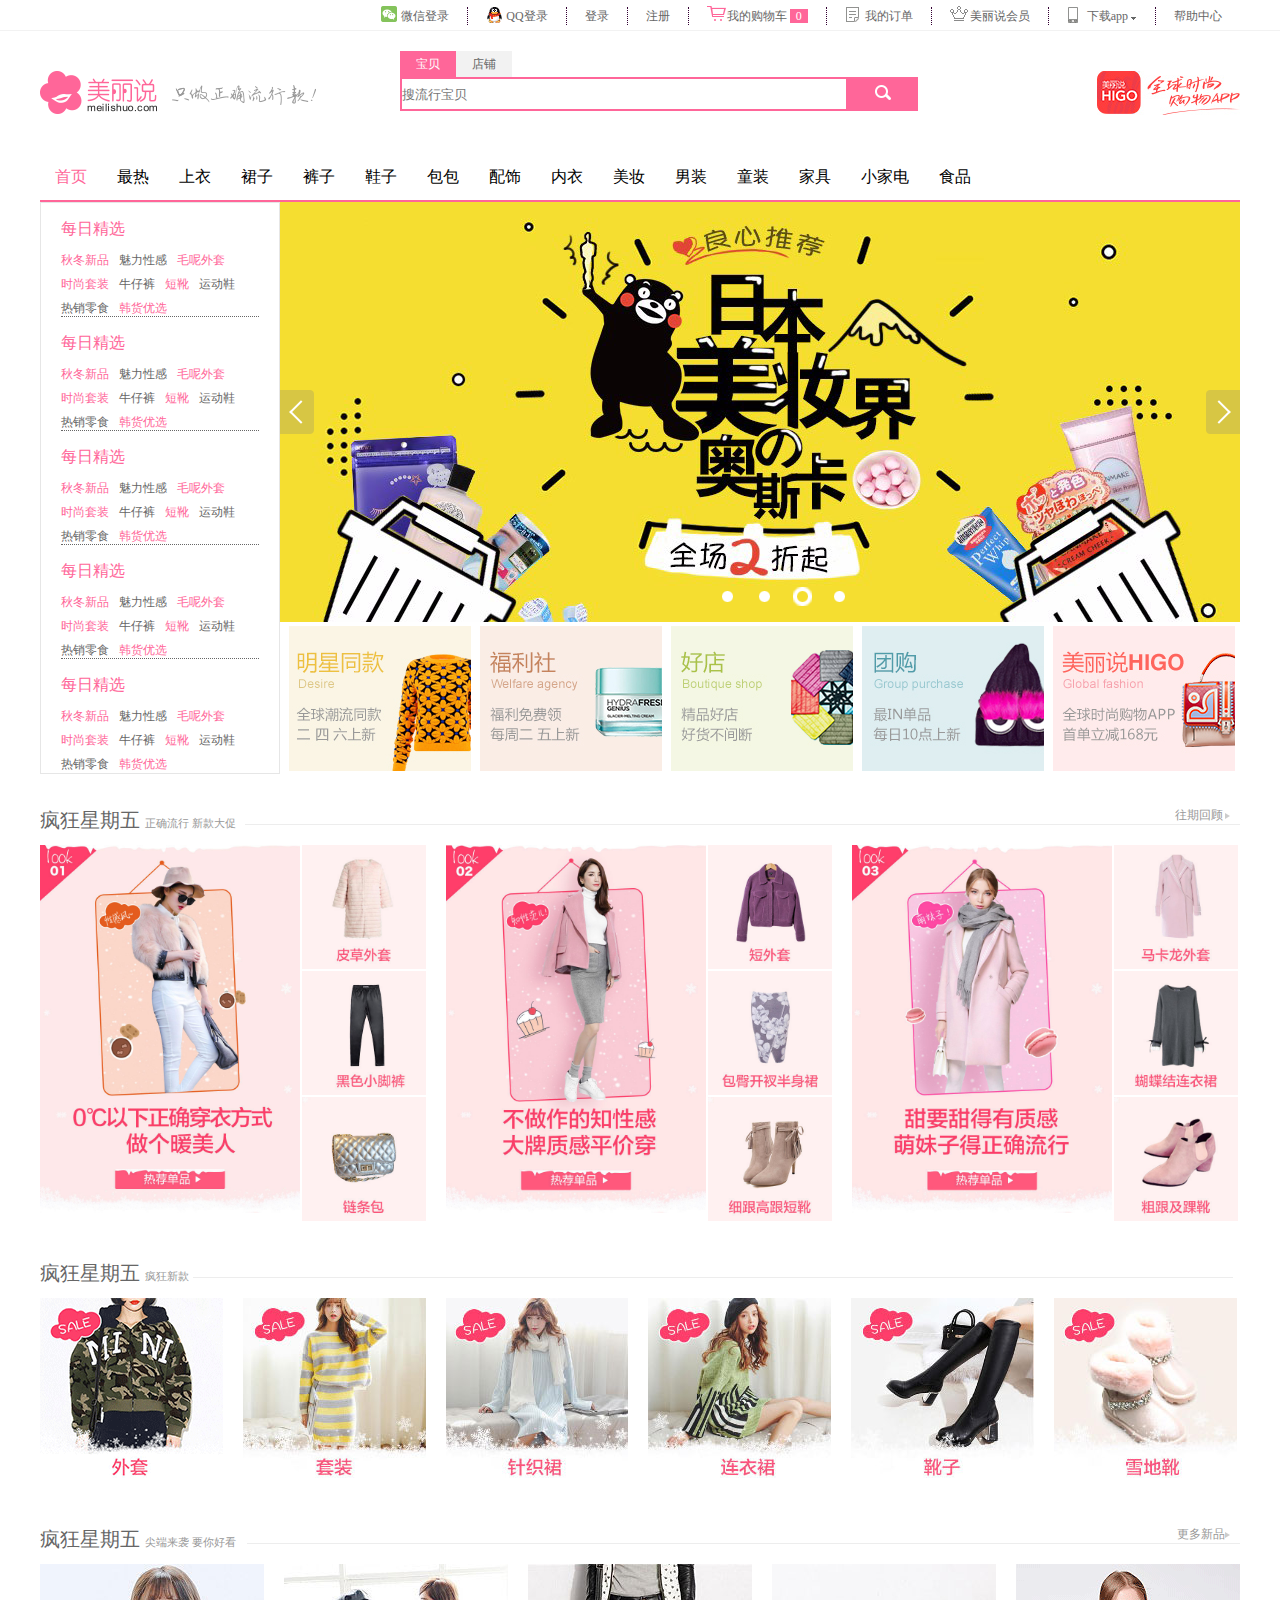
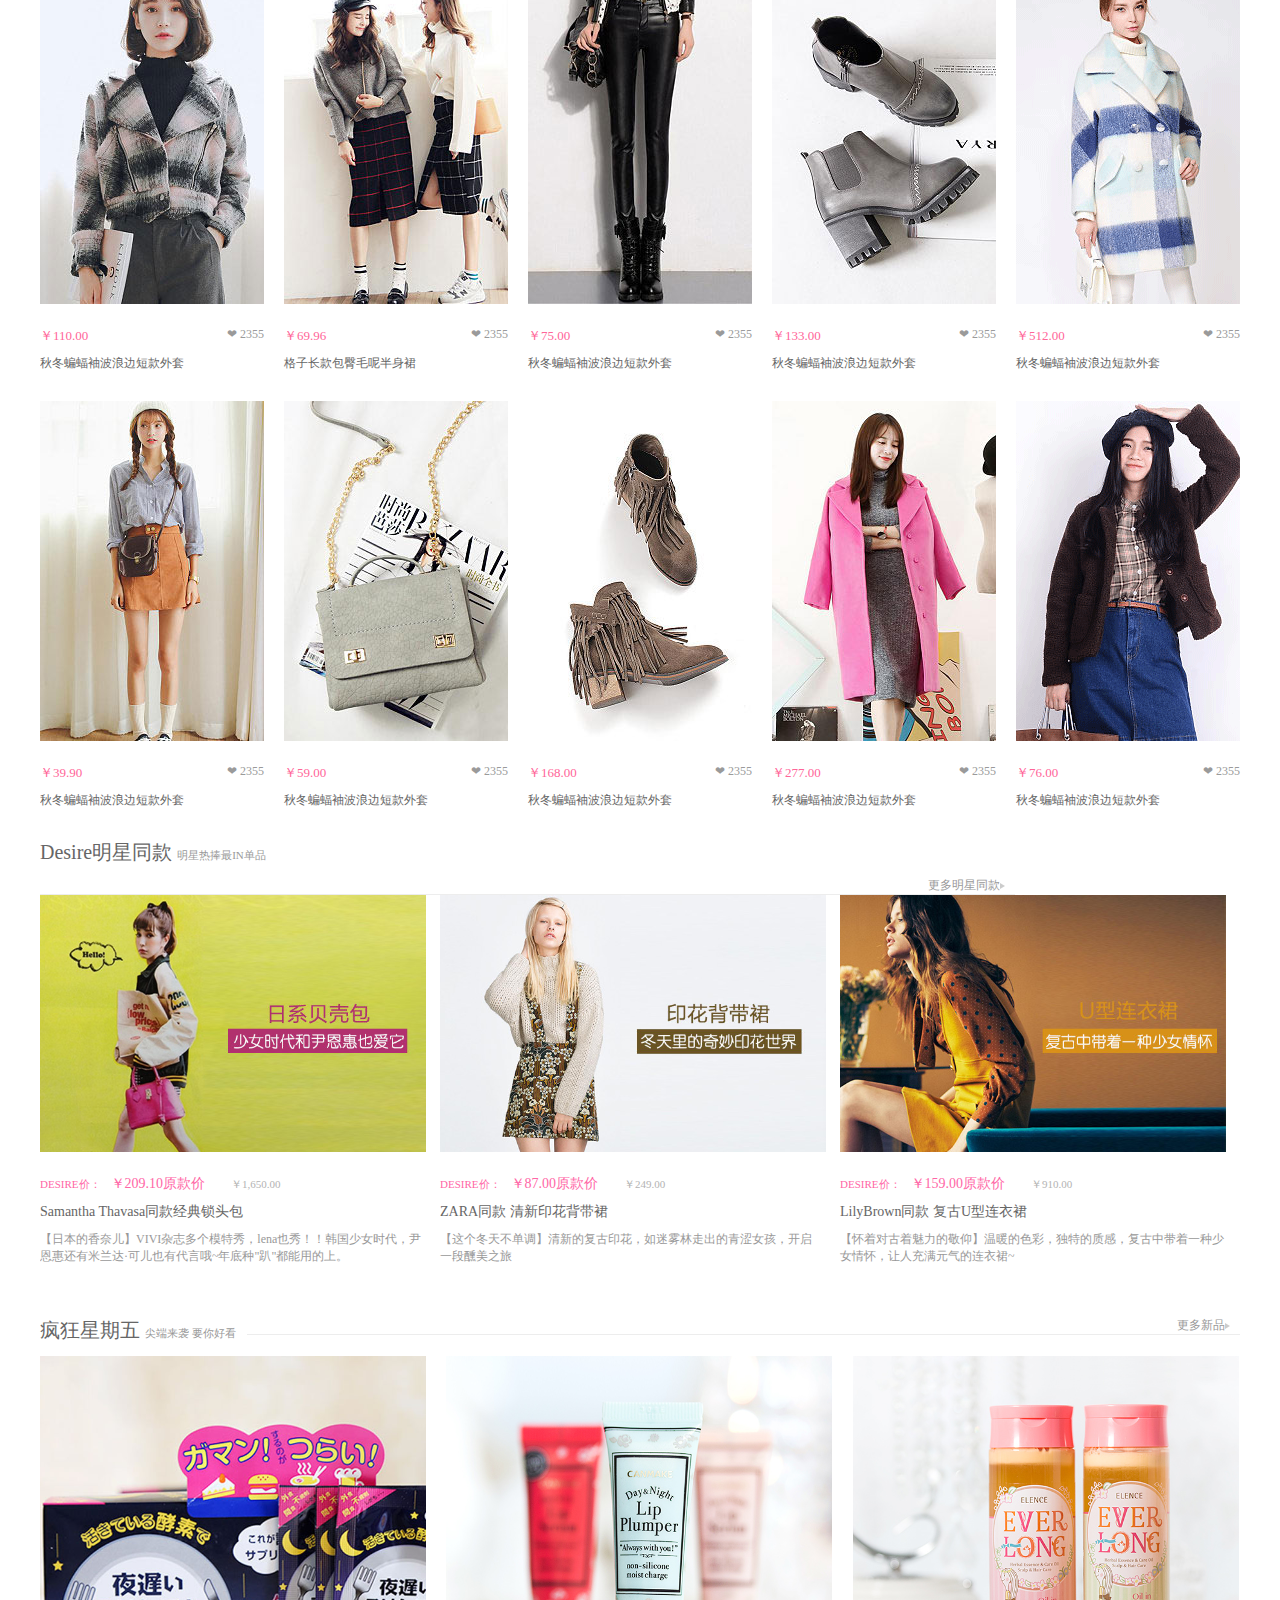
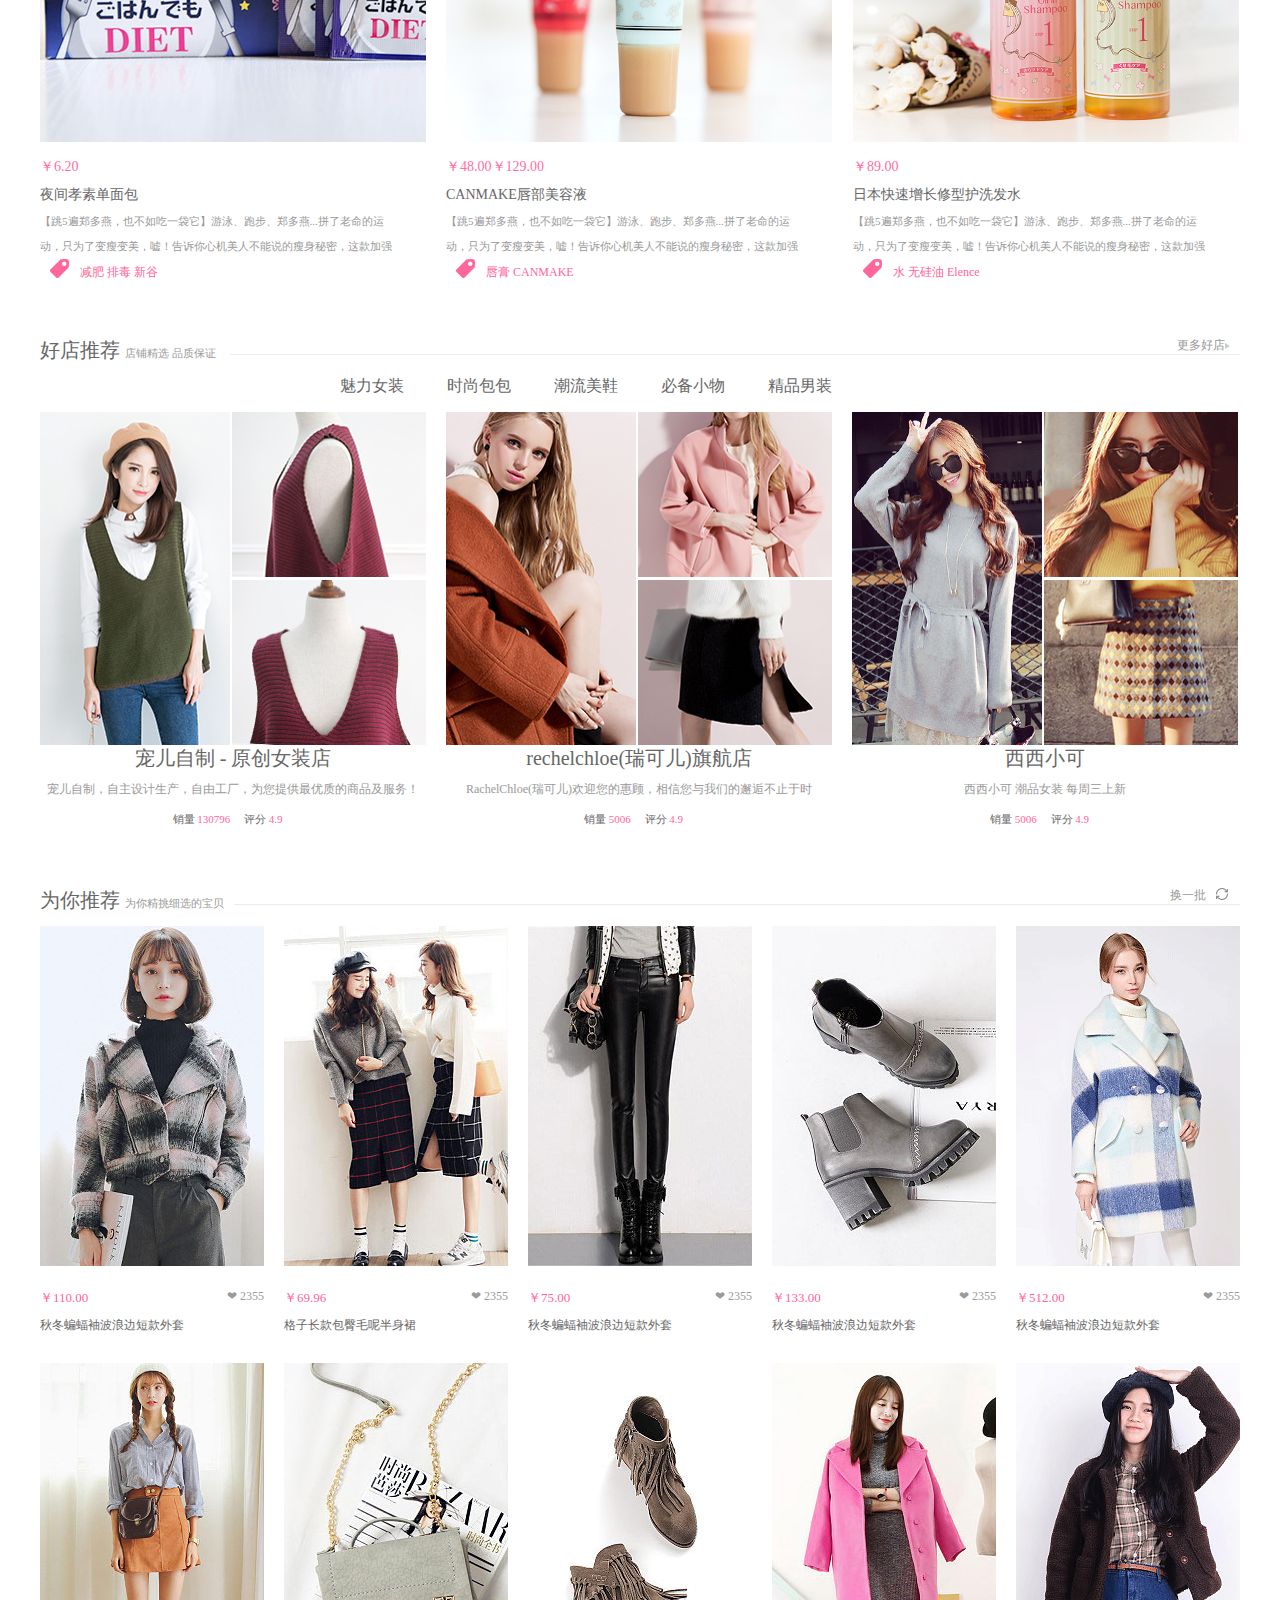
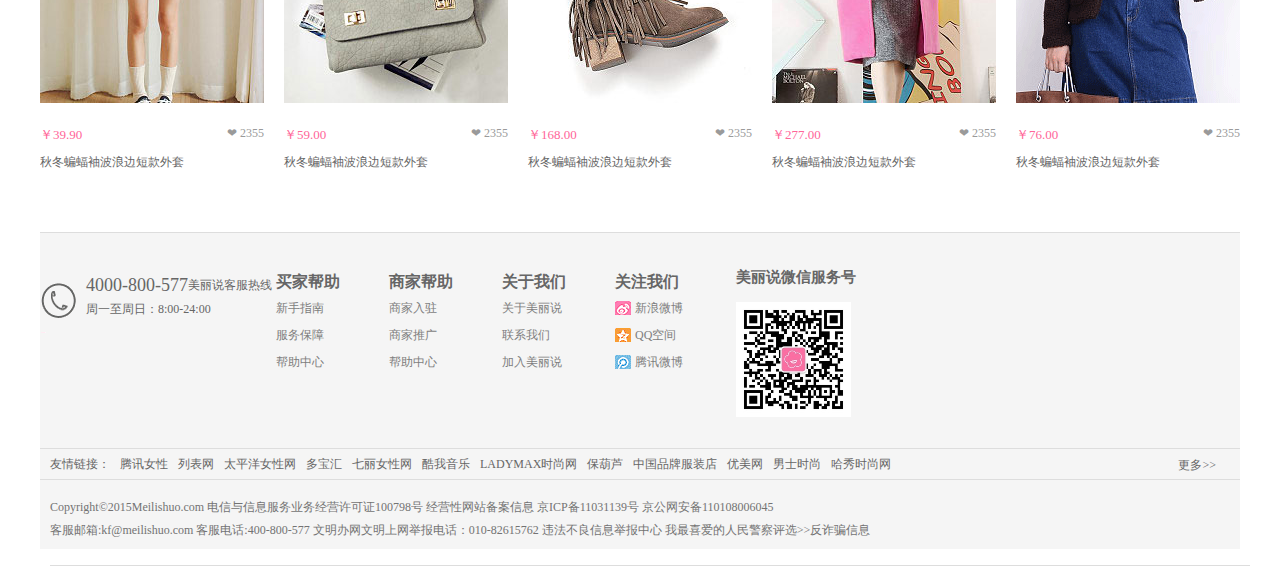
<file: zhengzhan/美丽说/美丽说官网.html>
<!DOCTYPE html PUBLIC "-//W3C//DTD XHTML 1.0 Transitional//EN" "http://www.w3.org/TR/xhtml1/DTD/xhtml1-transitional.dtd">
<html xmlns="http://www.w3.org/1999/xhtml">
<head>
<meta http-equiv="Content-Type" content="text/html; charset=utf-8" />
<title>无标题文档</title>
<link href="css/base.css" rel="stylesheet" />
<style>
table{border-collapse:collapse;}
th,td{border:1px solid #000; padding:0;}

.fl{float:left;}
.fr{float:right;}
.clearfix:after{display:block; content:''; clear:both;}
.clearfix{zoom:1;}

.w{width:1200px; margin:0 auto;}
/*顶部导航*/
.top-nav{width:100%; height:30px; border-bottom:1px solid #f2f2f2;}
.top-nav-inner{height:30px;}
.top-nav-inner .top-nav-list{}
.top-nav-inner .top-nav-list li{float:left; line-height:30px;}
.top-nav-inner .top-nav-list li a{padding:0px 18px;  border-right:1px dotted #303; font-size:12px; color:#666; line-height:18px; display:inline-block;}
.top-nav-inner .top-nav-list li a.last{border-right:none; }
.top-nav-inner .top-nav-list li a span.wx{background:url(img/wx.png) no-repeat; padding:3px 10px;}
.top-nav-inner .top-nav-list li a span.member{background:url(img/index.png) no-repeat; padding:3px 10px;}
.top-nav-inner .top-nav-list li a span{background:url(img/mls_global140607.png) no-repeat; padding:3px 10px;}
.top-nav-inner .top-nav-list li a span.qq{background-position:-188px -20px;}
.top-nav-inner .top-nav-list li a span.car{background-position:0  -164px;}
.top-nav-inner .top-nav-list li a span.order{background-position:-222px  -44px;}
.top-nav-inner .top-nav-list li a span.download{background-position:-170px  -44px;}
.top-nav-inner .top-nav-list li a .arrow{width:6px; height:3px; background:url(img/mls_global140607.png) -22px -70px no-repeat; display:inline-block;}
.top-nav-inner .top-nav-list li a .num{padding:0 6px; height:14px; line-height:14px; font-size:12px; color:#fff; display:inline-block; background:#f69;}
/*搜索和logo*/
.search{margin-top:20px;}
.search .logo{width:123px; height:45px; background:url(img/logo.png) no-repeat; text-indent:-999em;  margin-top:20px;}
.search .text{width:161px; height:45px; margin-top:20px; margin-right:76px;}
.search .fashion{width:145px; height:45px;margin-top:20px;}
.search .search-item span{width:56px; height:26px; background:#f2f2f2; text-align:center; line-height:26px; color:#666; font-size:12px;}
.search .search-item span.one{background:#f69; color:#fff;}
.search .search-content{border:2px solid #f69;}
.search .search-content input{width:444px; height:30px; border:none;}
.search .search-content a{width:70px; height:30px; background:url(img/search.png);}
/*主导航*/
.main-nav .main-nav-list {border-bottom:2px solid #f69; margin-top:38px;}
.main-nav .main-nav-list li{float:left; font-size:16px; height:46px; line-height:46px;}
.main-nav .main-nav-list li a{padding:0 15px;}
.main-nav .main-nav-list li a.active{color:#f69;}
/*banner*/
.banner .banner-l{width:238px; height:570px; border:1px solid #e6e6e6;}
.banner .banner-r{width:960px; height:570px; margin-bottom:35px;}
.banner .banner-l .side-nav li{width:198px; height:87px; border-bottom:1px dotted #666; padding-top:16px; margin:0 auto; padding-bottom:10px;}
.banner .banner-l .side-nav li.last{border-bottom:none;}
.banner .banner-l .side-nav li .title a{font-size:16px; color:#f69;}
.banner .banner-l .side-nav li .content{line-height:24px; margin-top:8px;}
.banner .banner-l .side-nav li .content a{font-size:12px; color:#666; float:left; margin-right:10px;}
.banner .banner-l .side-nav li .content a.one{color:#f69;}
.banner .banner-bg{width:960px; height:420px; background:url(img/bg.png) no-repeat; position:relative;}
.banner .banner-bg a{width:34px; height:44px; position:absolute; top:50%; margin-top:-22px;}
.banner .banner-bg a.l{left:0; background:url(img/bnr_btn_left1.png) no-repeat;}
.banner .banner-bg a.r{right:0; background:url(img/bnr_btn_right1.png) no-repeat;}
.banner .banner-list {margin-top:4px;}
.banner .banner-list li{float:left; width:182px; height:144px; margin-left:9px;}
/**/
.bb{width:1200px; height:38px; overflow:hidden; font-family:'微软雅黑';}
.bb .bb-a{width:205px; height:38px; float:left;}
.bb .bb-b{width:995px; height:17px; float:left; border-bottom:1px solid #ededed;}
.bb .bb-1{font-size:20px; color:#666;}
.bb .bb-a span{ font-size:11px; color:#999; margin-left:5px;}
.bb .bb-b .bb-3{float:right; font-size:12px; color:#999; margin-right:10px;}
.bb .bb-b img{ margin-left:2px;}
.cc{width:1200px; height:415px; overflow:hidden;}
.cc .cc-a{width:386px; height:376px; float:left; margin-right:20px;}
.cc .cc-a img{width:100%; height:100%;}
.cc .cc-p{width:260px; height:368px; float:left; margin-right:2px;}
.cc .cc-o{width:124px; height:124px; float:left;}
.cc .cc-o img{width:100%; height:100%;}
.cc .cc-i{width:124px; height:124px; float:left; margin-top:2px;}
.cc .cc-i img{width:100%; height:100%;}
.cc .cc-b{width:386px; height:376px; float:left; margin-right:20px;}
.cc .cc-b img{width:100%; height:100%;}
.cc .cc-p{width:260px; height:368px; float:left; margin-right:2px;}
.cc .cc-o{width:124px; height:124px; float:left;}
.cc .cc-o img{width:100%; height:100%;}
.cc .cc-i{width:124px; height:124px; float:left; margin-top:2px;}
.cc .cc-i img{width:100%; height:100%;}
.cc .cc-c{width:386px; height:376px; float:left;}
.cc .cc-c img{width:100%; height:100%;}
.cc .cc-p{width:260px; height:368px; float:left; margin-right:2px;}
.cc .cc-o{width:124px; height:124px; float:left;}
.cc .cc-o img{width:100%; height:100%;}
.cc .cc-i{width:124px; height:124px; float:left; margin-top:2px;}
.cc .cc-i img{width:100%; height:100%;}
.dd{width:1200px; height:38px; overflow:hidden; font-family:'微软雅黑';}
.dd .dd-a{width:153px; height:38px; float:left;}
.dd .dd-b{width:1040px; height:17px; float:left; border-bottom:1px solid #ededed;}
.dd .dd-1{font-size:20px; color:#666;}
.dd .dd-a span{ font-size:11px; color:#999; margin-left:5px;}
.dd .dd-b .dd-3{float:right; font-size:12px; color:#999; margin-right:10px;}
.dd .dd-b img{ margin-left:2px;}
.ee{width:1200px; height:228px; overflow:hidden; font-family:'微软雅黑';}
.ee img{margin-right:20px; float:left;}
.ee .ee-a{margin-right:auto;}
.ff .ff-a{width:207px; height:38px; float:left; font-family:'微软雅黑';}
.ff .ff-b{width:993px; height:17px; float:left; border-bottom:1px solid #ededed;}
.ff .ff-1{font-size:20px; color:#666;}
.ff .ff-a span{ font-size:11px; color:#999; margin-left:5px;}
.ff .ff-b .ff-3{float:right; font-size:12px; color:#999; margin-right:10px;}
.gg{width:1220px; height:875px; overflow:hidden;}
.gg li{float:left; width:224px; height:437px; margin-right:20px;}
.gg .gg-p{margin-right:auto;}
.gg .gg-a{font-size:13px; color:#ff6699; float:left; width:224px; margin-top:19px;}
.gg .gg-b{font-size:12px; color:#9a9a9a; float:right;}
.gg .gg-c{float:left; font-size:12px; color:#666; margin-top:10px;}
.hh .hh-a{width:245px; height:38px; float:left; font-family:'微软雅黑';}
.hh .hh-b{width:975px; height:17px; float:left; border-bottom:1px solid #ededed;}
.hh .hh-1{font-size:20px; color:#666;}
.hh .hh-a span{ font-size:11px; color:#999; margin-left:5px;}
.hh .hh-b .hh-3{float:right; font-size:12px; color:#999; margin-right:10px;}

.to{width:1200px; height:369px; overflow:hidden;}
.to-a,.to-b,.to-c{width:386px; height:369px; float:left; margin-right:14px;}
.to .to-1{font-size:14px; color:#ff66a6; margin-top:23px; font-family:'微软雅黑';}
.to .to-4{font-size:11px; margin-right:10px;}
.to .to-5{font-size:11px; color:#b3b3b3; margin-left:26px;}
.to .to-2{font-size:14px; color:#666; margin-top:10px; margin-bottom:10px; font-family:'微软雅黑';}
.to .to-3{font-size:12px; color:#999; font-family:'微软雅黑';}
.jj{width:1200px; height:92px;}
.jj .jj-a{width:207px; height:38px; float:left; font-family:'微软雅黑'; margin-top:53px;}
.jj .jj-b{width:993px; height:17px; float:left; border-bottom:1px solid #ededed; margin-top:53px;}
.jj .jj-1{font-size:20px; color:#666;}
.jj .jj-a span{ font-size:11px; color:#999; margin-left:5px;}
.jj .jj-b .jj-3{float:right; font-size:12px; color:#999; margin-right:10px;}
.kk{width:1200px; height:528px; overflow:hidden;}
.kk .kk-a{width:387px; height:528px; float:left;}
.kk .kk-b{width:387px; height:528px; margin-left:19px; margin-right:20px; float:left;}
.kk .kk-c{width:387px; height:528px; float:left;}
.kk .kk-1{ font-size:14px; color:#ff6fa1; margin-top:16px; font-family:'微软雅黑';}
.kk .kk-2{ font-size:14px; color:#666; margin-top:10px; font-family:'微软雅黑';}
.kk .kk-3{font-size:11px; color:#999; margin-top:10px; font-family:'微软雅黑';}
.kk .kk-4{font-size:12px; color:#ff6699; margin-top:10px; font-family:'微软雅黑';}
.kk .kk-o{background:url(img/1.png) 5px 2px no-repeat; padding:10px 20px;}
.ii{width:1200px; height:92px;}
.ii .ii-a{width:190px; height:38px; float:left; font-family:'微软雅黑'; margin-top:53px;}
.ii .ii-b{width:1010px; height:17px; float:left; border-bottom:1px solid #ededed; margin-top:53px;}
.ii .ii-1{font-size:20px; color:#666;}
.ii .ii-a span{ font-size:11px; color:#999; margin-left:5px;}
.ii .ii-b .ii-3{float:right; font-size:12px; color:#999; margin-right:10px;}
.ll{width:1200px; height:36px;}
.ll ul{margin-left:300px;}
.ll ul li a{font-size:16px; color:#666; float:left; width:65px; margin-right:42px; font-family:'微软雅黑'}
.ll ul li a:hover{color:#ff6699; border-bottom:2px solid #ff6699; padding-bottom:3px;}
.ll ul li a:active{color:#ff6699; border-bottom:2px solid #ff6699; padding-bottom:3px;}
.mm{width:1200px; height:422px; overflow:hidden;}
.mm .mm-a{width:386px; height:422px; float:left; margin-right:20px;}
.mm .mm-b{width:386px; height:422px; float:left; margin:0;}
.mm img{ float:left;}
.mm .mm-q{ margin-right:2px;}
.mm .mm-w{ margin-bottom:3px;}
.mm .mm-1{ font-size:20px; color:#666; text-align:center; font-family:'微软雅黑'; margin-top:25px;}
.mm .mm-2{ font-size:12px; color:#999; text-align:center; font-family:'微软雅黑'; margin-top:9px;}
.mm .mm-3{font-size:11px; color:#666; text-align:center; font-family:'微软雅黑'; margin-top:14px;}
.mm span{ color:#ff6699; margin-right:11px;}
.nn{width:1200px; height:92px;}
.nn .nn-a{width:194px; height:38px; float:left; font-family:'微软雅黑'; margin-top:53px;}
.nn .nn-b{width:1006px; height:17px; float:left; border-bottom:1px solid #ededed; margin-top:53px;}
.nn .nn-1{font-size:20px; color:#666;}
.nn .nn-a span{ font-size:11px; color:#999; margin-left:5px;}
.nn .nn-b .nn-3{float:right; font-size:12px; color:#999; margin-right:10px;}
.nn .nn-b span{ background:url(img/1.png) 1px -195px no-repeat; padding:10px 12px;}
.jw{width:1200px; height:316px; border-top:1px solid #ddd; background:#f5f5f5; margin-top:31px;}
.jw .jw-a{width:1200px; height:215px;}
.jw .jw-b{width:236px; height:215px; float:left;}
.jw .jw-b dl{float:left; margin-top:40px;}
.jw .jw-b dt{float:left; height:60px; background:url(img/2.png) 1px -104px no-repeat; padding:0px 23px;}
.jw .jw-b dd{float:left; line-height:24px; font-size:12px; color:#666; font-family:'微软雅黑';}
.jw .jw-b .jw-1{font-size:18px; font-family:'微软雅黑';}
.jw .jw-c{width:460px; height:215px; float:left;}
.jw .jw-c .jw-d{width:113px; height:215px; float:left;}
.jw .jw-c dl{line-height:27px; font-family:'微软雅黑'; color:#7e7e7e; float:left; font-size:12px; margin-left:49px; margin-top:35px;}
.jw .jw-c dt{font-size:16px; color:#666; font-family:'微软雅黑'; font-weight:bold;}
.jw .jw-c .jw-p{margin:35px 0;}
.jw .jw-o{background:url(img/2.png) 0 -21px no-repeat; padding:0 10px;}
.jw .jw-i{background:url(img/2.png) -73px -21px no-repeat; padding:0 10px;}
.jw .jw-u{background:url(img/2.png) -49px -21px no-repeat; padding:0 10px;}
.jw-e{width:440px; height:215px; float:left;}
.jw-e p{color:#666; margin-top:35px; margin-bottom:15px;  font-weight:bold;  font-size:15px; font-family:'微软雅黑';}
.jw .jw-f{width:1200px; height:30px; border-top:1px solid #ddd; border-bottom:1px solid #ddd;}
.jw .jw-f p{float:right; margin-top:8px; font-size:12px; color:#666; font-family:'微软雅黑'; margin-right:24px;}
.jw .jw-f ul{float:left; margin-left:10px; float:left;}
.jw .jw-f li{float:left; margin-right:10px; color:#666; font-size:12px; line-height:30px; font-family:'微软雅黑';}
.jw .jw-z{width:1200px; height:69px; border-bottom:1px solid #ddd; margin-left:10px; font-size:12px; color:#737373; font-family:'微软雅黑'; margin-top:16px; line-height:23px;}





</style>


</head>

<body>
<div class="top-nav">
	<div class="w top-nav-inner clearfix">
    	<ul class="top-nav-list fr">
        	<li>
            	<a href="#">
                	<span class="wx"></span>	
                微信登录
                </a>
            </li>
            <li>
            	<a href="#">
                	<span class="qq"></span>
                QQ登录</a>
            </li>
            <li>
            	<a href="#">登录</a>
            </li>
            <li>
            	<a href="#">注册</a>
            </li>
            <li>
            	<a href="#">
                	<span class="car"></span>
                我的购物车
                	<i class="num">0</i>
                </a>
            </li>
            <li>
            	<a href="#">
                	<span class="order"></span>
                我的订单
                </a>
            </li>
            <li>
            	<a href="#">
                	<span class="member"></span>
                美丽说会员
                </a>
            </li>
            <li>
            	<a href="#">
                	<span class="download"></span>
                下载app
                	<i class="arrow"></i>
                </a>
            </li>
            <li>
            	<a href="#" class="last">帮助中心</a>
            </li>
        </ul>
    </div>
</div>
<!--搜索和logo-->
<div class="w search clearfix">
	<a href="#" class="fl logo">
    	美丽说
    </a>
    <a href="#" class="fl text">
    	<img src="img/text.png"/>
    </a>
    <div class="search-tab fl">
    	<p class="clearfix search-item">
        	<span class="fl one">宝贝</span>
            <span class="fl two">店铺</span>
        </p>
        <div class="clearfix search-content">
        	<input type="text" class="fl" placeholder="搜流行宝贝"/>
            <a href="#" class="fl"></a>
        </div>
    </div>
    <a href="#" class="fr fashion">
    	<img src="img/active.png"/>
    </a>
</div>
<!--主导航-->
<div class="main-nav">
	<div class="w">
    	<ul class="main-nav-list clearfix">
        	<li><a href="#" class="active">首页</a></li>
            <li><a href="#">最热</a></li>
            <li><a href="#">上衣</a></li>
            <li><a href="#">裙子</a></li>
            <li><a href="#">裤子</a></li>
            <li><a href="#">鞋子</a></li>
            <li><a href="#">包包</a></li>
            <li><a href="#">配饰</a></li>
            <li><a href="#">内衣</a></li>
            <li><a href="#">美妆</a></li>
            <li><a href="#">男装</a></li>
            <li><a href="#">童装</a></li>
            <li><a href="#">家具</a></li>
            <li><a href="#">小家电</a></li>
            <li><a href="#">食品</a></li>
        </ul>
    </div>
</div>
<!--banner-->
<div class="w banner clearfix">
	<div class="banner-l fl">
    	<ul class="side-nav">
        	<li>
            	<h3 class="title"><a href="#">每日精选</a></h3>
                <p class="content">
                	<a href="#" class="one">秋冬新品</a>
                    <a href="#">魅力性感</a>
                    <a href="#" class="one">毛呢外套</a>
                    <a href="#" class="one">时尚套装</a>
                    <a href="#">牛仔裤</a>
                    <a href="#" class="one">短靴</a>
                    <a href="#">运动鞋</a>
                    <a href="#">热销零食</a>
                    <a href="#" class="one">韩货优选</a>
                </p>
            </li>
            <li>
            	<h3 class="title"><a href="#">每日精选</a></h3>
                <p class="content">
                	<a href="#" class="one">秋冬新品</a>
                    <a href="#">魅力性感</a>
                    <a href="#" class="one">毛呢外套</a>
                    <a href="#" class="one">时尚套装</a>
                    <a href="#">牛仔裤</a>
                    <a href="#" class="one">短靴</a>
                    <a href="#">运动鞋</a>
                    <a href="#">热销零食</a>
                    <a href="#" class="one">韩货优选</a>
                </p>
            </li>
            <li>
            	<h3 class="title"><a href="#">每日精选</a></h3>
                <p class="content">
                	<a href="#" class="one">秋冬新品</a>
                    <a href="#">魅力性感</a>
                    <a href="#" class="one">毛呢外套</a>
                    <a href="#" class="one">时尚套装</a>
                    <a href="#">牛仔裤</a>
                    <a href="#" class="one">短靴</a>
                    <a href="#">运动鞋</a>
                    <a href="#">热销零食</a>
                    <a href="#" class="one">韩货优选</a>
                </p>
            </li>
            <li>
            	<h3 class="title"><a href="#">每日精选</a></h3>
                <p class="content">
                	<a href="#" class="one">秋冬新品</a>
                    <a href="#">魅力性感</a>
                    <a href="#" class="one">毛呢外套</a>
                    <a href="#" class="one">时尚套装</a>
                    <a href="#">牛仔裤</a>
                    <a href="#" class="one">短靴</a>
                    <a href="#">运动鞋</a>
                    <a href="#">热销零食</a>
                    <a href="#" class="one">韩货优选</a>
                </p>
            </li>
            <li class="last">
            	<h3 class="title"><a href="#">每日精选</a></h3>
                <p class="content">
                	<a href="#" class="one">秋冬新品</a>
                    <a href="#">魅力性感</a>
                    <a href="#" class="one">毛呢外套</a>
                    <a href="#" class="one">时尚套装</a>
                    <a href="#">牛仔裤</a>
                    <a href="#" class="one">短靴</a>
                    <a href="#">运动鞋</a>
                    <a href="#">热销零食</a>
                    <a href="#" class="one">韩货优选</a>
                </p>
            </li>
        </ul>
    </div>
    <div class="banner-r fl">
    	<div class="banner-bg">
        	<a href="#" class="l"></a>
            <a href="#" class="r"></a>
        </div>
        <div class="banner-item">
        	<ul class="banner-list clearfix">
            	<li>
                	<a href="#">
                    	<img src="img/aa-1.png"/>
                    </a>
                </li>
                <li>
                	<a href="#">
                    	<img src="img/aa-2.png"/>
                    </a>
                </li>
                <li>
                	<a href="#">
                    	<img src="img/aa-3.png"/>
                    </a>
                </li>
                <li>
                	<a href="#">
                    	<img src="img/aa-4.png"/>
                    </a>
                </li>
                <li>
                	<a href="#">
                    	<img src="img/aa-5.png"/>
                    </a>
                </li>
            </ul>
        </div>
    </div>
<div class="bb">
	<div class="bb-a">
    	<p class="bb-1">疯狂星期五<span>正确流行 新款大促</span></p>
    </div>
	<div class="bb-b"><p class="bb-3">往期回顾<img src="img/a1.png" /></p></div>
</div>
<div class="cc">
	<div  class="cc-a">
    	<div class="cc-p">
    	<img src="img/c1.jpg" />
        </div>
        <div class="cc-o">
        	<img src="img/c2.jpg" />
        </div>
        <div class="cc-i">
        	<img src="img/c3.jpg" />
        </div>
        <div class="cc-i">
        	<img src="img/c4.jpg" />
        </div>
    </div>
    <div  class="cc-b">
    	<div class="cc-p">
    	<img src="img/c5.jpg" />
        </div>
        <div class="cc-o">
        	<img src="img/c6.jpg" />
        </div>
        <div class="cc-i">
        	<img src="img/c7.jpg" />
        </div>
        <div class="cc-i">
        	<img src="img/c8.jpg" />
        </div>
    </div>
    <div  class="cc-c">
    	<div class="cc-p">
    	<img src="img/c9.jpg" />
        </div>
        <div class="cc-o">
        	<img src="img/c10.jpg" />
        </div>
        <div class="cc-i">
        	<img src="img/c11.jpg" />
        </div>
        <div class="cc-i">
        	<img src="img/c12.jpg" />
        </div>
    </div>
</div>
<div class="dd">
	<div class="dd-a">
    	<p class="dd-1">疯狂星期五<span>疯狂新款</span></p>
    </div>
	<div class="dd-b"></div>
</div>
<div class="ee">
	<img src="img/d1.png" />
    <img src="img/d2.jpg" />
    <img src="img/d3.jpg" />
    <img src="img/d4.jpg" />
    <img src="img/d5.jpg" />
    <img src="img/d6.jpg"  class="ee-a"/>
</div>
<div class="ff">
	<div class="ff-a">
    	<p class="ff-1">疯狂星期五<span>尖端来袭 要你好看</span></p>
    </div>
	<div class="ff-b"><p class="ff-3">更多新品<img src="img/a1.png" /></p></div>
</div>
<div class="gg">
	<ul>
    	<li>
        <img src="img/g_02.jpg" />
        <p class="gg-a">￥110.00<span class="gg-b">❤ 2355</span></p>
        <p class="gg-c">秋冬蝙蝠袖波浪边短款外套</p>
        </li>
    	<li>
        <img src="img/g_04.jpg" />
        <p class="gg-a">￥69.96<span class="gg-b">❤ 2355</span></p>
        <p class="gg-c">格子长款包臀毛呢半身裙</p>
        </li>
    	<li>
        <img src="img/g_06.jpg" />
        <p class="gg-a">￥75.00<span class="gg-b">❤ 2355</span></p>
        <p class="gg-c">秋冬蝙蝠袖波浪边短款外套</p>
        </li>
    	<li>
        <img src="img/g_08.jpg" />
        <p class="gg-a">￥133.00<span class="gg-b">❤ 2355</span></p>
        <p class="gg-c">秋冬蝙蝠袖波浪边短款外套</p>
        </li>
    	<li>
        <img src="img/g_10.png"  class="gg-p"/>
        <p class="gg-a">￥512.00<span class="gg-b">❤ 2355</span></p>
        <p class="gg-c">秋冬蝙蝠袖波浪边短款外套</p>
        </li>
        <li>
        <img src="img/g_16.jpg" />
        <p class="gg-a">￥39.90<span class="gg-b">❤ 2355</span></p>
        <p class="gg-c">秋冬蝙蝠袖波浪边短款外套</p>
        </li>
        <li>
        <img src="img/g_17.jpg" />
        <p class="gg-a">￥59.00<span class="gg-b">❤ 2355</span></p>
        <p class="gg-c">秋冬蝙蝠袖波浪边短款外套</p>
        </li>
        <li>
        <img src="img/g_18.jpg" />
        <p class="gg-a">￥168.00<span class="gg-b">❤ 2355</span></p>
        <p class="gg-c">秋冬蝙蝠袖波浪边短款外套</p>
        </li>
        <li>
        <img src="img/g_19.jpg" />
        <p class="gg-a">￥277.00<span class="gg-b">❤ 2355</span></p>
        <p class="gg-c">秋冬蝙蝠袖波浪边短款外套</p>
        </li>
        <li>
        <img src="img/g_20.png" class="gg-p" />
        <p class="gg-a">￥76.00<span class="gg-b">❤ 2355</span></p>
        <p class="gg-c">秋冬蝙蝠袖波浪边短款外套</p>
        </li>
    </ul>
</div>
<div class="hh">
	<div class="hh-a">
    	<p class="hh-1">Desire明星同款<span>明星热捧最IN单品</span></p>
    </div>
	<div class="hh-b"><p class="hh-3">更多明星同款<img src="img/a1.png" /></p></div>
</div>
<div class="to">
	<div class="to-a">
    	<img src="img/to1.png" />
        <p class="to-1"><span class="to-4">DESIRE价：</span>￥209.10原款价<span class="to-5">￥1,650.00</span></p>
        <p class="to-2">Samantha Thavasa同款经典锁头包</p>
        <p class="to-3">【日本的香奈儿】VIVI杂志多个模特秀，lena也秀！！韩国少女时代，尹</p>
        <p class="to-3">恩惠还有米兰达·可儿也有代言哦~年底种"趴"都能用的上。</p>
    </div>
    <div class="to-b">
    	<img src="img/to2.png" />
        <p class="to-1"><span class="to-4">DESIRE价：</span>￥87.00原款价<span class="to-5">￥249.00</span></p>
        <p class="to-2">ZARA同款 清新印花背带裙</p>
        <p class="to-3">【这个冬天不单调】清新的复古印花，如迷雾林走出的青涩女孩，开启</p>
        <p class="to-3">一段醺美之旅</p>
    </div>
    <div class="to-c">
    	<img src="img/to3.png" />
        <p class="to-1"><span class="to-4">DESIRE价：</span>￥159.00原款价<span class="to-5">￥910.00</span></p>
        <p class="to-2">LilyBrown同款 复古U型连衣裙</p>
        <p class="to-3">【怀着对古着魅力的敬仰】温暖的色彩，独特的质感，复古中带着一种少</p>
        <p class="to-3">女情怀，让人充满元气的连衣裙~</p>
    </div>
</div>
<div class="jj">
	<div class="jj-a">
    	<p class="jj-1">疯狂星期五<span>尖端来袭 要你好看</span></p>
    </div>
	<div class="jj-b"><p class="jj-3">更多新品<img src="img/a1.png" /></p></div>
</div>
<div class="kk">
	<div class="kk-a">
    	<img src="img/kk-1.png" />
    	<p class="kk-1">￥6.20</p>
        <p class="kk-2">夜间孝素单面包</p>
        <p class="kk-3">【跳5遍郑多燕，也不如吃一袋它】游泳、跑步、郑多燕...拼了老命的运</p>
        <p class="kk-3">动，只为了变瘦变美，嘘！告诉你心机美人不能说的瘦身秘密，这款加强</p>
        <p class="kk-4"><span class="kk-o"></span>减肥  排毒  新谷</p>
    </div>
	<div class="kk-b">
    	<img src="img/kk-2.png" />
    	<p class="kk-1">￥48.00</span><span class="kk-p">￥129.00</span></p>
        <p class="kk-2">CANMAKE唇部美容液</p>
        <p class="kk-3">【跳5遍郑多燕，也不如吃一袋它】游泳、跑步、郑多燕...拼了老命的运</p>
        <p class="kk-3">动，只为了变瘦变美，嘘！告诉你心机美人不能说的瘦身秘密，这款加强</p>
        <p class="kk-4"><span class="kk-o"></span>唇膏  CANMAKE</p>
    </div>
	<div class="kk-c">
    	<img src="img/kk-3.png" />
    	<p class="kk-1">￥89.00</p>
        <p class="kk-2">日本快速增长修型护洗发水</p>
        <p class="kk-3">【跳5遍郑多燕，也不如吃一袋它】游泳、跑步、郑多燕...拼了老命的运</p>
        <p class="kk-3">动，只为了变瘦变美，嘘！告诉你心机美人不能说的瘦身秘密，这款加强</p>
        <p class="kk-4"><span class="kk-o"></span>水  无硅油  Elence</p>
    </div>
</div>
<div class="ii">
	<div class="ii-a">
    	<p class="ii-1">好店推荐<span>店铺精选 品质保证</span></p>
    </div>
	<div class="ii-b"><p class="ii-3">更多好店<img src="img/a1.png" /></p></div>
</div>
<div class="ll">
	<ul>
        <li><a href="#">魅力女装</a></li>
        <li><a href="#">时尚包包</a></li>
        <li><a href="#">潮流美鞋</a></li>
        <li><a href="#">必备小物</a></li>
        <li><a href="#">精品男装</a></li>
    </ul>
</div>
<div class="mm">
	<div class="mm-a">
      <img src="img/mm1.png"  class="mm-q"/>
      <img src="img/mm1-1.png"  class="mm-w"/>
      <img src="img/mm1-2.png" />
        <p class="mm-1">宠儿自制 - 原创女装店</p>
        <p class="mm-2">宠儿自制，自主设计生产，自由工厂，为您提供最优质的商品及服务！</p>
        <p class="mm-3">销量 <span>130796</span>   评分 <span>4.9</span></p>
  </div>
	<div class="mm-a">
        <img src="img/mm2.png"  class="mm-q"/>
        <img src="img/mm2-1.png"  class="mm-w"/>
        <img src="img/mm2-2.png" />
        <p class="mm-1">rechelchloe(瑞可儿)旗航店</p>
        <p class="mm-2">RachelChloe(瑞可儿)欢迎您的惠顾，相信您与我们的邂逅不止于时</p>
        <p class="mm-3">销量 <span>5006</span>   评分 <span>4.9</span></p>  
    </div>
	<div class="mm-b">
        <img src="img/mm3.png"  class="mm-q"/>
        <img src="img/mm3-1.png"  class="mm-w"/>
        <img src="img/mm3-2.png" />
        <p class="mm-1">西西小可</p>
        <p class="mm-2">西西小可 潮品女装 每周三上新</p>
        <p class="mm-3">销量 <span>5006</span>   评分 <span>4.9</span></p>
    </div>
</div>
<div class="nn">
	<div class="nn-a">
    	<p class="nn-1">为你推荐<span>为你精挑细选的宝贝</span></p>
    </div>
	<div class="nn-b"><p class="nn-3">换一批<span></span></p></div>
</div>
<div class="gg">
	<ul>
    	<li>
        <img src="img/g_02.jpg" />
        <p class="gg-a">￥110.00<span class="gg-b">❤ 2355</span></p>
        <p class="gg-c">秋冬蝙蝠袖波浪边短款外套</p>
        </li>
    	<li>
        <img src="img/g_04.jpg" />
        <p class="gg-a">￥69.96<span class="gg-b">❤ 2355</span></p>
        <p class="gg-c">格子长款包臀毛呢半身裙</p>
        </li>
    	<li>
        <img src="img/g_06.jpg" />
        <p class="gg-a">￥75.00<span class="gg-b">❤ 2355</span></p>
        <p class="gg-c">秋冬蝙蝠袖波浪边短款外套</p>
        </li>
    	<li>
        <img src="img/g_08.jpg" />
        <p class="gg-a">￥133.00<span class="gg-b">❤ 2355</span></p>
        <p class="gg-c">秋冬蝙蝠袖波浪边短款外套</p>
        </li>
    	<li>
        <img src="img/g_10.png"  class="gg-p"/>
        <p class="gg-a">￥512.00<span class="gg-b">❤ 2355</span></p>
        <p class="gg-c">秋冬蝙蝠袖波浪边短款外套</p>
        </li>
        <li>
        <img src="img/g_16.jpg" />
        <p class="gg-a">￥39.90<span class="gg-b">❤ 2355</span></p>
        <p class="gg-c">秋冬蝙蝠袖波浪边短款外套</p>
        </li>
        <li>
        <img src="img/g_17.jpg" />
        <p class="gg-a">￥59.00<span class="gg-b">❤ 2355</span></p>
        <p class="gg-c">秋冬蝙蝠袖波浪边短款外套</p>
        </li>
        <li>
        <img src="img/g_18.jpg" />
        <p class="gg-a">￥168.00<span class="gg-b">❤ 2355</span></p>
        <p class="gg-c">秋冬蝙蝠袖波浪边短款外套</p>
        </li>
        <li>
        <img src="img/g_19.jpg" />
        <p class="gg-a">￥277.00<span class="gg-b">❤ 2355</span></p>
        <p class="gg-c">秋冬蝙蝠袖波浪边短款外套</p>
        </li>
        <li>
        <img src="img/g_20.png" class="gg-p" />
        <p class="gg-a">￥76.00<span class="gg-b">❤ 2355</span></p>
        <p class="gg-c">秋冬蝙蝠袖波浪边短款外套</p>
        </li>
    </ul>
</div>
<div class="jw">
	<div class="jw-a">
    	<div class="jw-b">
        	<dl>
            	<dt></dt>
                <dd class="jw-1">4000-800-577</dd>
                <dd>美丽说客服热线</dd>
                <dd>周一至周日：8:00-24:00</dd>
            </dl>
        </div>
        <div class="jw-c">
        	<div>
            	<dl class="jw-p">
                	<dt>买家帮助</dt>
                    <dd>新手指南</dd>
                    <dd>服务保障</dd>
                    <dd>帮助中心</dd>
                </dl>
            </div>
            <div>
            	<dl>
                	<dt>商家帮助</dt>
                    <dd>商家入驻</dd>
                    <dd>商家推广</dd>
                    <dd>帮助中心</dd>
                </dl>
            </div>
            <div>
            	<dl>
                	<dt>关于我们</dt>
                    <dd>关于美丽说</dd>
                    <dd>联系我们</dd>
                    <dd>加入美丽说</dd>
                </dl>
            </div>
            <div>
            	<dl>
                	<dt>关注我们</dt>
                    <dd><span class="jw-o"></span>新浪微博</dd>
                    <dd><span class="jw-i"></span>QQ空间</dd>
                    <dd><span class="jw-u"></span>腾讯微博</dd>
                </dl>
            </div>
        </div>
        <div class="jw-e">
        <p>美丽说微信服务号</p>
        <img src="img/rmm.png" />
        </div>
    </div>
    <div class="jw-f">
        <p>更多>></p>
        <ul>
        	<li>友情链接：</li>
            <li>腾讯女性</li>
            <li>列表网</li>
            <li>太平洋女性网</li>
            <li>多宝汇</li>
            <li>七丽女性网</li>
            <li>酷我音乐</li>
            <li>LADYMAX时尚网</li>
            <li>保葫芦</li>
            <li>中国品牌服装店</li>
            <li>优美网</li>
            <li>男士时尚</li>
            <li>哈秀时尚网</li>
        </ul>
    </div>
    <div class="jw-z">
    <p>Copyright&copy;2015Meilishuo.com 电信与信息服务业务经营许可证100798号 经营性网站备案信息 京ICP备11031139号 京公网安备110108006045<br/>
    客服邮箱:kf@meilishuo.com 客服电话:400-800-577 文明办网文明上网举报电话：010-82615762 违法不良信息举报中心 我最喜爱的人民警察评选>>反诈骗信息
    </p>
    </div>
</div>
</div>



</body>
</html>
</file>
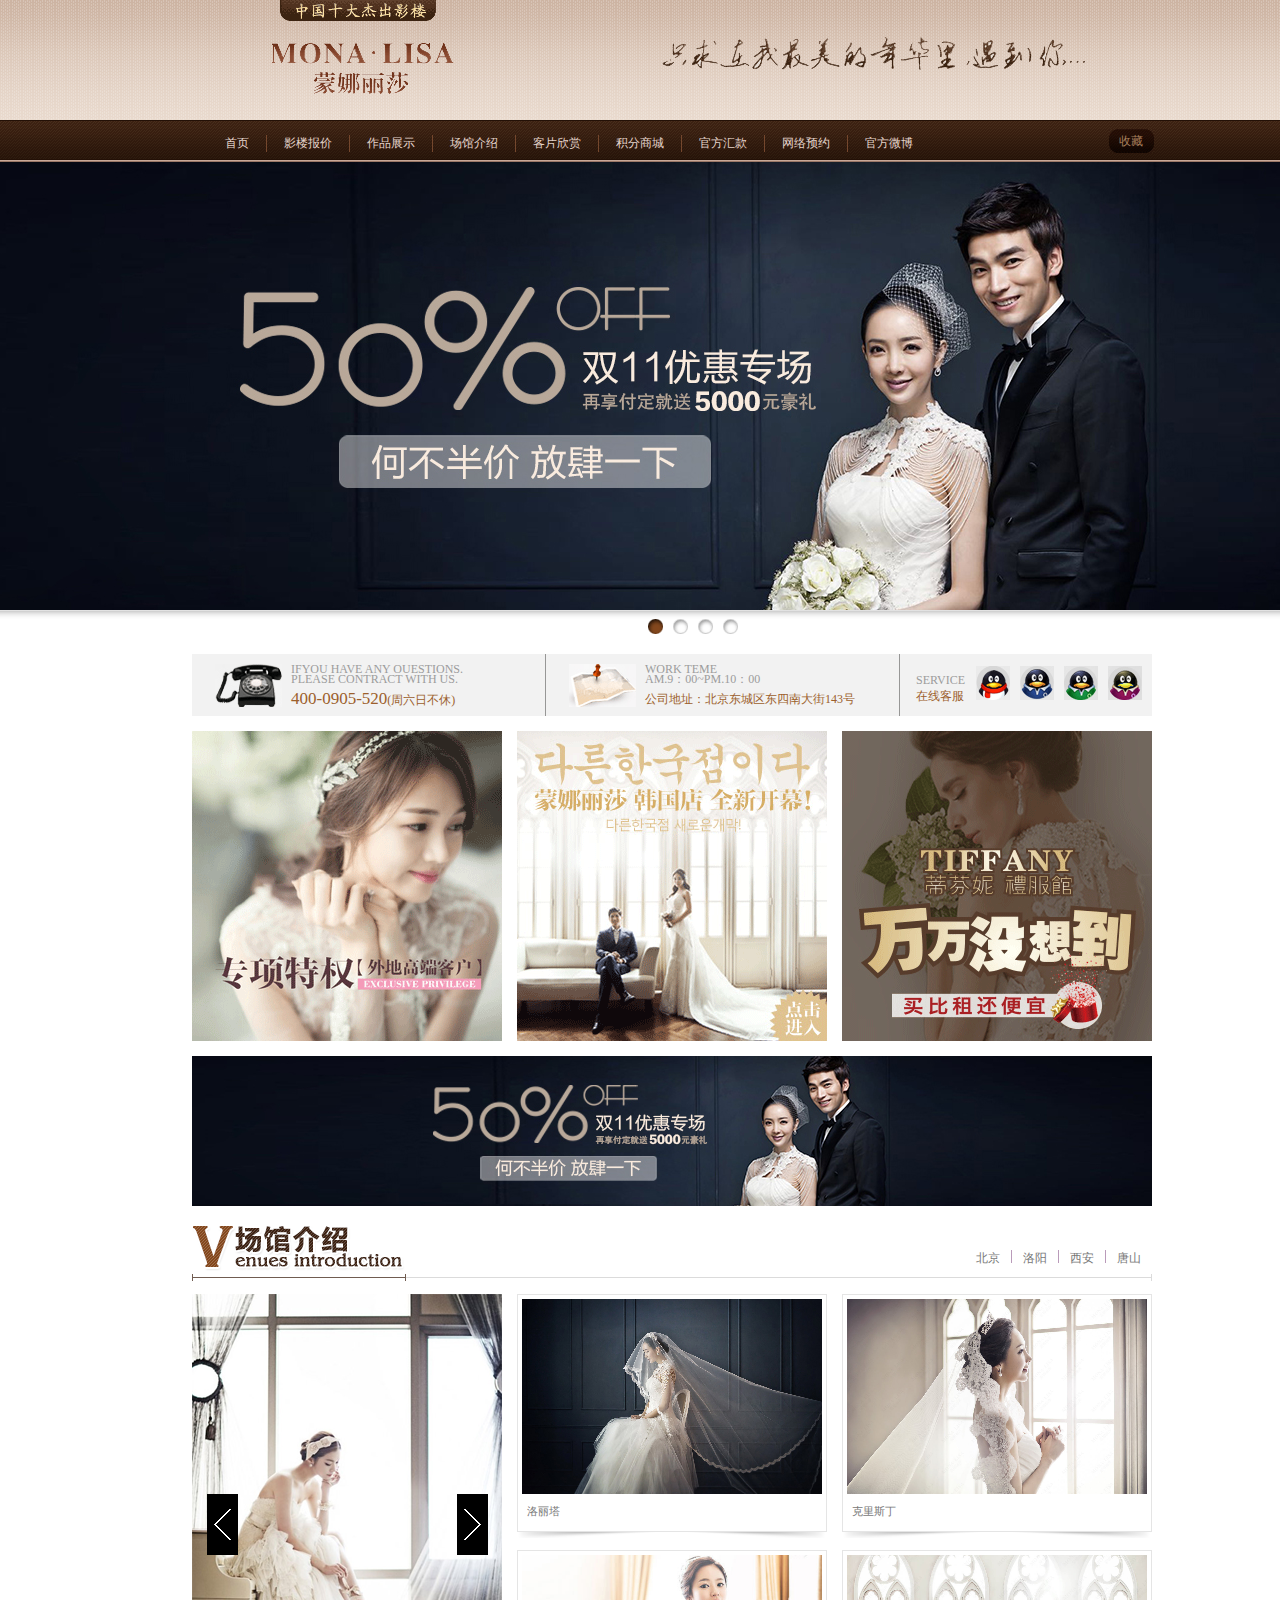
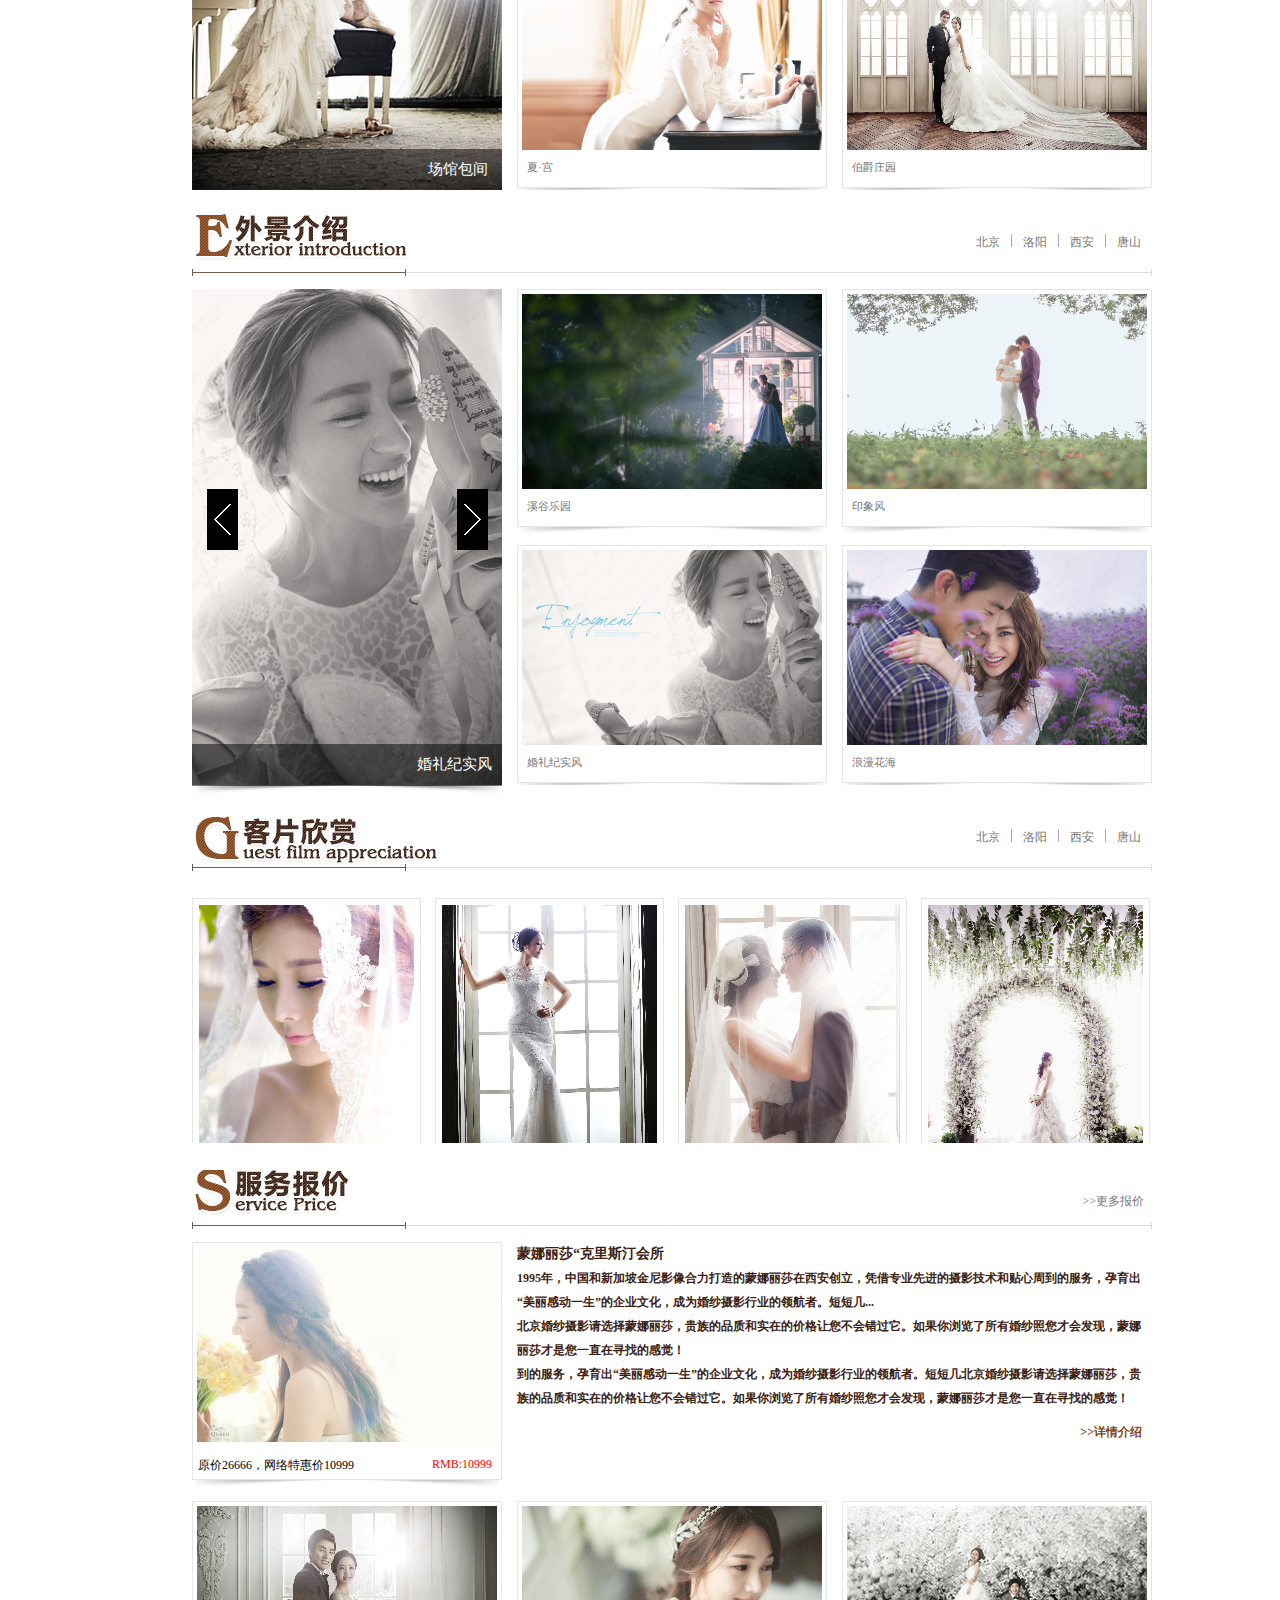
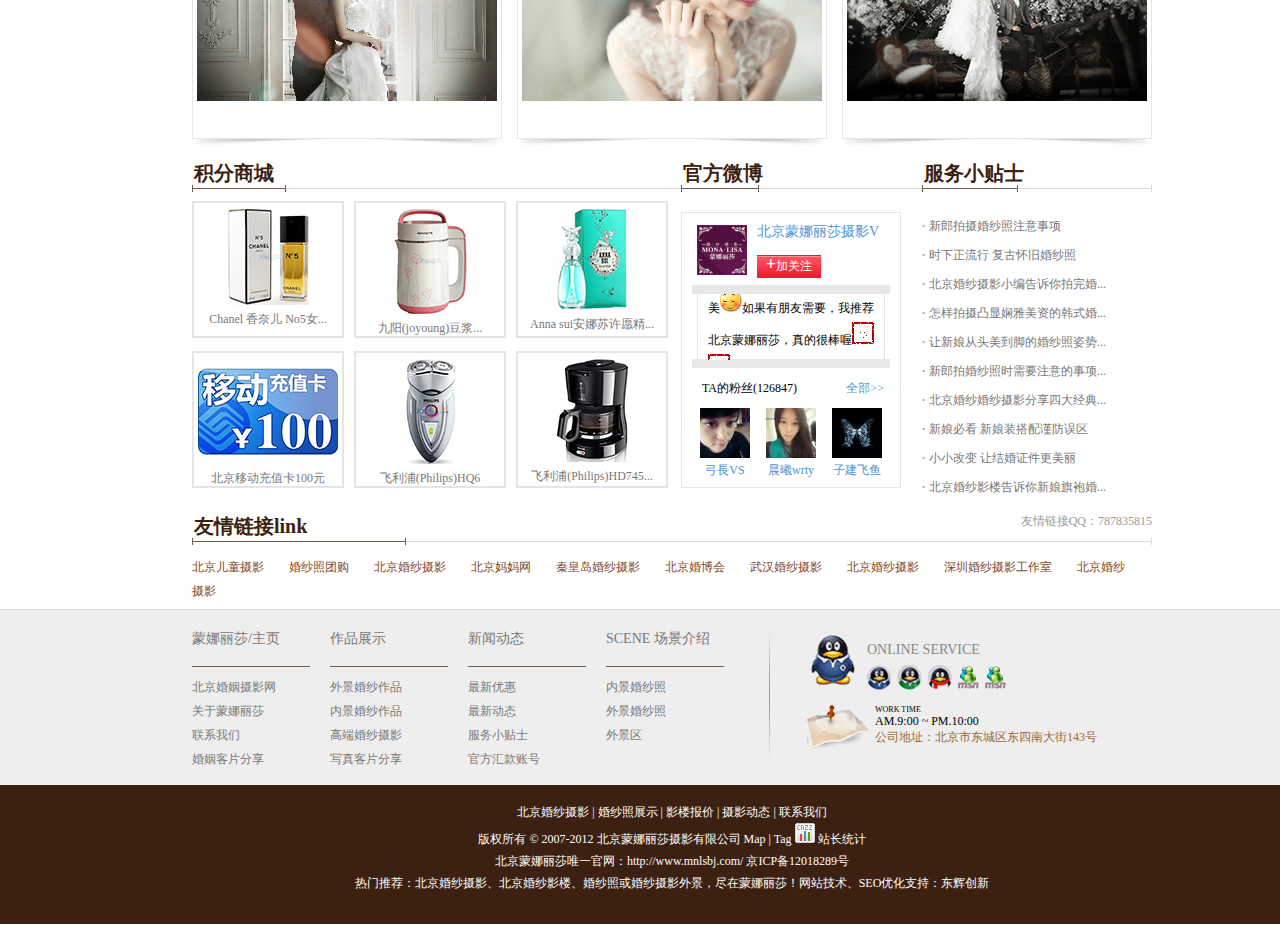
<file: zhengzhan/蒙娜丽莎/蒙娜丽莎.html>
<!DOCTYPE html PUBLIC "-//W3C//DTD XHTML 1.0 Transitional//EN" "http://www.w3.org/TR/xhtml1/DTD/xhtml1-transitional.dtd">
<html xmlns="http://www.w3.org/1999/xhtml">
<head>
<meta http-equiv="Content-Type" content="text/html; charset=utf-8" />
<title>无标题文档</title>
<link href="css/base.css" rel="stylesheet" />
<style>
.bt{width:100%; height:120px; background:url(img/bj1.png) repeat-x; border-bottom:1px solid #231006;}
.bt .bt-1{margin-left:272px;}
.bt .bt-2{margin-left:205px; margin-bottom:25px;}
.br{width:100%; height:43px; background:url(img/bj3.png) repeat-x;}
.br ul{padding-top:14pz; margin-left:208px; overflow:hidden;}
.br li{ padding-left:17px; margin-top:14px; margin-right:17px;  border-left:1px solid #74472d; float:left; font-size:12px; color:#e5d4cb;}
.br .br-1{border-left:none;}
.br .br-2{position:absolute; left:1109px; top:129px;}
.br .br-2 .l{width:7px; height:24px; background:url(img/hd1.png); position:absolute; left:0; top:0;}
.br .br-2 .r{width:7px; height:24px; background:url(img/hd2.png); position:absolute; right:0; top:0;}
.br .br-2 .m{height:24px; color:#a77f5c; font-size:12px; line-height:24px; background:url(img/hd.png) repeat-x; padding-left:10px; padding-right:11px;}
.be{width:100%; height:448px; margin-top:-2px; margin-left:-150px;}
.bw{width:100%; height:44px;}
.bq{width:960px; height:62px; margin-left:192px; background-color:#f2f2f2; overflow:hidden;}
.bq .bq-a{width:330px; height:52px; border-right:1px solid #979796; float:left; margin-left:23px; padding-top:10px;}
.bq .bq-a dt{float:left; margin-right:9px;}
.bq-a dd{float:left; font-size:12px; color:#9c9c9c; line-height:10px;}
.bq .bq-a .bq-1{font-size:12px; color:#9c5f2c; margin-top:10px;}
.bq .bq-a .bq-2{font-size:17px; color:#9c5f2c; margin-top:7px; font-family:'微软雅黑';}
.bq .bq-b{float:left;}
.bq .bq-b .bq-4{font-size:12px; color:#9c9c9c; padding-top:19px; margin-left:16px; float:left; width:60px;}
.bq .bq-b .bq-3{font-size:14px; color:#9c5f2c; margin-left:16px;}
.bq-b ul{width:176px; float:left; margin-top:12px;}
.bq-b li{width:44px; float:left;}
.bq-c{font-size:12px; color:#9b5d2b;}
.by{width:960px; height:310px; overflow:hidden; margin-top:15px; margin-left:192px;}
.by img{ float:left;}
.by .by-1{margin:0 15px;}
.bu{width:960px; height:150px; margin-top:15px; margin-left:192px;}
.bi{width:960px; height:88px; margin-left:192px; background:url(img/bt2.png) 0 68px no-repeat; overflow:hidden;}
.bi img{float:left;}
.bi ul{float:right; margin-top:44px;}
.bi li{float:left; font-size:12px; color:#787878; width:46px; height:13px; border-right:1px solid #ba9bba; text-align:center;}
.bi .bi-1{border-right:none; display:block;}
.bo{width:960px; height:496px; margin-left:192px; overflow:hidden; position:relative;}
.bo .bo-a{float:left;}
.bo .bo-g img{float:left;}
.bo .bo-f{width:310px; height:496px; overflow:hidden;}
.bo .bo-g{width:635px; height:496px; margin-left:15px; float:left;}
.bo .bo-g .bo-2{width:310px; height:258px; float:left; margin-left:15px; background:url(img/c3.png) no-repeat;}
.bo .bo-g .bo-3{width:310px; height:258px; margin-top:-2px; float:left; background:url(img/c4.png) no-repeat;}
.bo .bo-g .bo-4{width:310px; height:258px; margin-top:-2px; float:left; margin-left:15px; background:url(img/c5.png) no-repeat;}
.bo .bo-g .bo-1{width:310px; height:258px; float:left; background:url(img/c2.png) no-repeat;}
.bo .bo-g P{margin-top:210px; margin-left:10px; font-size:11px; color:#787878;}
.bo .bo-h{position:absolute; left:15px; top:200px;}
.bo .bo-j{position:absolute; left:265px; top:200px;}
.bo .bo-k{width:310px; height:41px; background:#000; position:absolute; left:0; bottom:0; opacity:0.5; filter:alpha(opacity=50);}
.bo .bo-l{width:310px; height:41px; position:absolute; left:0; bottom:0; line-height:41px; padding-left:236px; font-size:15px; color:#fff; font-family:'微软雅黑';}
.bp{width:960px; height:99px; background-color:pink; margin-left:192px; background:url(img/bt2.png) 0 79px no-repeat; overflow:hidden;}
.bp img{float:left;}
.bp ul{float:right; margin-top:44px;}
.bp li{float:left; font-size:12px; color:#787878; width:46px; height:13px; border-right:1px solid #ba9bba; text-align:center;}
.bp .bp-1{border-right:none; display:block;}
.bz{width:960px; height:496px; margin-left:192px; overflow:hidden; position:relative;}
.bz .bz-a{float:left;}
.bz .bz-g img{float:left;}
.bz .bz-f{width:310px; height:496px; overflow:hidden;}
.bz .bz-g{width:635px; height:496px; margin-left:15px; float:left;}
.bz .bz-g .bz-2{width:310px; height:258px; float:left; margin-left:15px; background:url(img/bj8.png) no-repeat;}
.bz .bz-g .bz-3{width:310px; height:258px; margin-top:-2px; float:left; background:url(img/bj9.png) no-repeat;}
.bz .bz-g .bz-4{width:310px; height:258px; margin-top:-2px; float:left; margin-left:15px; background:url(img/bj10.png) no-repeat;}
.bz .bz-g .bz-1{width:310px; height:258px; float:left; background:url(img/bj7.png) no-repeat;}
.bz .bz-g P{margin-top:210px; margin-left:10px; font-size:11px; color:#787878;}
.bz .bz-h{position:absolute; left:15px; top:200px;}
.bz .bz-j{position:absolute; left:265px; top:200px;}
.bz .bz-k{width:310px; height:41px; background:#000; position:absolute; left:0; bottom:0; opacity:0.5; filter:alpha(opacity=50);}
.bz .bz-l{width:310px; height:41px; position:absolute; left:0; bottom:0; line-height:41px; padding-left:225px; font-size:15px; color:#fff; font-family:'微软雅黑';}
.bx{width:960px; height:99px; background-color:pink; margin-left:192px; background:url(img/bt2.png) 0 79px no-repeat; overflow:hidden;}
.bx img{float:left;}
.bx ul{float:right; margin-top:44px;}
.bx li{float:left; font-size:12px; color:#787878; width:46px; height:13px; border-right:1px solid #ba9bba; text-align:center;}
.bx .bx-1{border-right:none; display:block;}
.bb{width:960px; height:815px; margin-left:192px; overflow:hidden;}
.bb .bb-a{width:229px; height:402px; background:url(img/bj12.png) no-repeat; float:left; margin-right:14px;}
.bb .bb-b{width:229px; height:402px; background:url(img/bj13.png) no-repeat; float:left; margin-right:14px;}
.bb .bb-c{width:229px; height:402px; background:url(img/bj14.png) no-repeat; float:left; margin-right:14px;}
.bb .bb-d{width:229px; height:402px; background:url(img/bj15.png) no-repeat; float:left;}
.bb .bb-e{width:229px; height:402px; background:url(img/bj16.png) no-repeat; float:left; margin-right:14px; margin-top:10px;}
.bb .bb-f{width:229px; height:402px; background:url(img/bj17.png) no-repeat; float:left; margin-right:14px; margin-top:10px;}
.bb .bb-g{width:229px; height:402px; background:url(img/bj18.png) no-repeat; float:left; margin-right:15px; margin-top:10px;}
.bb .bb-h{width:229px; height:402px; background:url(img/bj19.png) no-repeat; float:left; margin-top:10px;}
.bb p{margin-top:374px; margin-left:8px; color:#787878;}
.bc{width:960px; height:99px; background-color:pink; margin-left:192px; background:url(img/bt2.png) 0 79px no-repeat; overflow:hidden;}
.bc img{float:left;}
.bc a{float:right; margin-top:50px; margin-right:8px; color:#787878; font-size:12px;}
.bc img{margin-top:27px;}
.bv{width:960px; height:245px; margin-left:192px; overflow:hidden;}
.bv-l{width:310px; height:245px; float:left; background:url(img/bj21.png) no-repeat;}
.bv-l p{margin-top:215px; margin-left:6px; font-size:12px;}
.rmb{float:right; color:red; margin-right:10px;}
.bv-2{width:635px; height:245px; float:left; margin-left:15px;}
.bv-2 h1{font-size:14px; color:#3c2112; font-weight:bold; line-height:24px;}
.bv-2 p{color:#3c2112; line-height:24px; font-weight:bold; font-size:12px; font-family:'微软雅黑';}
.bv-2 a{float:right; line-height:16px; color:#83471d; font-weight:bold; margin-top:14px; margin-right:10px; font-size:12px;}
.bb{width:960px; height:245px; margin-top:14px; margin-left:192px;}
.bb-1{width:310px; height:245px; background:url(img/bj-1.png) no-repeat; float:left;}
.bb-2{width:310px; height:245px; background:url(img/bj-2.png) no-repeat; float:left; margin:0 15px;}
.bb-3{width:310px; height:245px; background:url(img/bj-3.png) no-repeat; float:left;}
.bn{width:960px; height:343px; margin-top:14px; margin-left:192px; overflow:hidden;}
.bn .bn-a{width:489px; height:343px; float:left; background:url(img/jfsc_line.png) no-repeat 0 25px;;}
.bn h1{font-size:20px; color:#3c2112; margin-left:2px; font-weight:bold; font-family:'微软雅黑';}
.bn .bn-a .bn-b{width:489px; height:298px; margin-top:-11px;}
.bn .bn-a .bn-1{width:148px; height:133px; border:2px solid #e5e5e5; text-align:center; float:left; margin-right:10px; margin-bottom:-12px; color:#787878;}
.bn .bn-a .bn-1 img{margin:6px 0px;}
.bn-d{width:241px; height:330px; float:left; background:url(img/gfwj_line.png) no-repeat 0 25px;}
.bn-1{width:218px; height:274px; border:1px solid #e5e5e5; margin-top:25px;}
.bn-2{width:198px; height:72px; border-bottom:9px solid #e7e7e7; margin:0 10px;}
.bn-2 dl{width:198px; height:72px;}
.bn-2 dt{float:left; margin:12px 10px 0 5px;}
.bn-2 dd{float:left;}
.bn-3{font-size:14px; color:#5093d5; margin-bottom:14px; margin-top:10px;}
.bn-2 a{display:inline-block;width:64px; height:24px; background:url(img/jgz_bj.png) repeat-x; text-align:center; color:#FFF; font-family:'微软雅黑';}
.bn-4 span{font-size:18px; font-weight:bold; line-height:18px; height:18px;}
.bn-t{width:186px; height:65px; border-left:1px solid #e5e5e5; border-right:1px solid #e5e5e5; margin:0 15px;}
.bn-t p{line-height:28px; margin-left:10px;}
.bn-p{width:198px; height:113px; border-top:9px solid #e7e7e7; margin:0 10px;}
.bn-p p{margin-left:10px; line-height:40px;}
.bn-p a{float:right; color:#5093d5;}
.bn-p ul{width:200px; margin-left:8px;}
.bn-p li{width:50px; float:left; text-align:center; margin-right:16px;}
.bn-p a{color:#5093d5; text-align:center; width:50px; display:inline-block;}
.bn-l{width:230px; height:340px; float:left; background:url(img/fwxts_line.png) no-repeat 0 25px;}
.bn-x{width:200px; height:295px; margin-top:25px;}
.bn-x li{color:#787878; line-height:29px; background:url(img/fwxts_tb.png) no-repeat 0 13px; padding-left:7px;}
.bm{width:960px; height:96px; background:url(img/bt2.png) no-repeat 0 25px; margin-top:10px; margin-left:192px;}
.bm h1{font-size:20px; color:#3c2112; margin-left:2px; font-weight:bold; font-family:'微软雅黑'; margin-bottom:15px;}
.bm span{float:right; color:#9b9b9b; font-weight:normal;}
.bm-a{width:960px; height:64px;}
.bm-a a{display:inline-block; float:left; line-height:24px; margin-right:25px; color:#83471d;}
.sw{width:1344px; height:318px; border-top:1px solid #ddd; overflow:hidden;}
.sw-a{width:1344px; height:175px; background:url(img/foot_line.png) no-repeat 769px 0px #eee;}
.sw-b{width:577px; height:175px; float:left; margin-left:192px;}
.sw-c{width:118px; height:175px; float:left; margin-right:20px;}
.sw-c dt{border-bottom:1px solid #705c51; font-size:14px; padding-bottom:18px;margin-top:20px; margin-bottom:8px; color:#787878;}
.sw-c dd{line-height:24px; color:#787878;}
.sw-d{width:383px; height:175px; float:left;}
.sw-e{width:201px; height:55px; margin-left:42px; margin-bottom:15px; margin-top:25px;}
.sw-e dt{float:left; margin-right:6px;}
.sw-e dd{float:left;}
.sw-e .onle{line-height:30px; font-size:14px; color:#898889;}
.sw-e img{margin-right:6px;}
.sw-f{width:344px; height:45px; margin-left:38px;}
.sw-f dt{float:left;}
.sw-f dt{float:left; margin-right:6px;}
.sw-f dd{float:left; font-size:12px;}
.sw-f span{font-size:8px;}
.sw-g{color:#9a6735;}
.sw-l{width:1344px; height:123px; background:#3c2112; text-align:center; padding-top:16px; color:#fff; line-height:22px;}

</style>

</head>

<body>
<div class="bt">
    <img src="img/logo1.png" / class="bt-1">
    <img src="img/bj2.png" /class="bt-2">
</div>
<div class="br">
    <ul>
        <li class="br-1">首页</li>
        <li>影楼报价</li>
        <li>作品展示</li>
        <li>场馆介绍</li>
        <li>客片欣赏</li>
        <li>积分商城</li>
        <li>官方汇款</li>
        <li>网络预约</li>
        <li>官方微博</li>
    </ul>
    <div class="br-2">
         <i class="l"></i>
         <p class="m">收藏</p>
         <i class="r"></i>
    </div>
</div>
<div class="be">
	<img src="img/datu.jpg" />
</div>
<div>
	<img src="img/bj4.png" />
</div>
<div class="bq">
	<div class="bq-a">
        <dl>
            <dt><img src="img/a1.png" /></dt>
            <dd>IFYOU HAVE ANY OUESTIONS.<br/>
            PLEASE CONTRACT WITH US.</dd>
            <dd class="bq-1"><span class="bq-2">400-0905-520</span>(周六日不休)</dd>
        </dl>
    </div>
    <div class="bq-a">
        <dl>
            <dt><img src="img/a2.png" /></dt>
            <dd>WORK TEME<br/>
            AM.9：00~PM.10：00</dd>
            <dd class="bq-1">公司地址：北京东城区东四南大街143号</dd>
        </dl>
    </div>
    <div class="bq-b">
		<p class="bq-4">SERVICE<br/>
        <span class="bq-c">在线客服</span></p>
        <ul>
        <li><img src="img/a3.png" /></li>
        <li><img src="img/a4.png" /></li>
        <li><img src="img/a5.png" /></li>
        <li><img src="img/a6.png" /></li>
        </ul>
    </div>
</div>
<div class="by">
<img src="img/bj1-1.png" />
<img src="img/bj1-2.png" / class="by-1">
<img src="img/bj1-3.png" />
</div>
<div class="bu">
<img src="img/banner.jpg" />
</div>
<div class="bi">
    <img src="img/bt1.png" />
    <ul>
        <li>北京</li>
        <li>洛阳</li>
        <li>西安</li>
        <li class="bi-1">唐山</li>
    </ul>
</div>
<div class="bo">
	<div>
        <img src="img/c1.png" / class="bo-a">
        <img src="img/arr_l.gif" / class="bo-h">
        <img src="img/arr_r.gif" / class="bo-j">
        <div class="bo-k"></div>
        <div class="bo-l">场馆包间</div>
    </div>
	<div class="bo-g">
 		<div class="bo-1">
        <p>洛丽塔</p>
        </div>
        <div class="bo-2">
        <p>克里斯丁</p>
        </div>
        <div class="bo-3">
        <p>夏·宫</p>
        </div>
        <div class="bo-4">
        <p>伯爵庄园</p>
        </div>
	</div>
</div>
<div class="bp">
    <img src="img/bj6.png" />
    <ul>
    	<li>北京</li>
        <li>洛阳</li>
        <li>西安</li>
        <li class="bp-1">唐山</li>
    </ul>
</div>
<div class="bz">
	<div>
        <img src="img/2014-08-15-14-02-54.jpg"/ class="bz-a">
        <img src="img/arr_l.gif" / class="bz-h">
        <img src="img/arr_r.gif" / class="bz-j">
        <div class="bz-k"></div>
        <div class="bz-l">婚礼纪实风</div>
    </div>
	<div class="bz-g">
 		<div class="bz-1">
        <p>溪谷乐园</p>
        </div>
        <div class="bz-2">
        <p>印象风</p>
        </div>
        <div class="bz-3">
        <p>婚礼纪实风</p>
        </div>
        <div class="bz-4">
        <p>浪漫花海</p>
        </div>
	</div>
</div>
<div class="bx">
    <img src="img/bj11.png" />
    <ul>
    	<li>北京</li>
        <li>洛阳</li>
        <li>西安</li>
        <li class="bx-1">唐山</li>
    </ul>
</div>
<div class="bb">
    <div class="bb-a"><p>客片4</p></div>
    <div class="bb-b"><p>客片1</p></div>
    <div class="bb-c"><p>客片3</p></div>
    <div class="bb-d"><p>客片2</p></div>
    <div class="bb-e"><p>客片</p></div>
    <div class="bb-f"><p>青春的回忆</p></div>
    <div class="bb-g"><p>绿</p></div>
    <div class="bb-h"><p>客片</p></div>
</div>
<div class="bc">
    <img src="img/bj20.png" />
    <a href="#">>>更多报价</a>
</div>
<div class="bv">
   <div class="bv-l">
       <p><span class="rmb">RMB:10999</span>原价26666，网络特惠价10999</p>
   </div>
   <div class="bv-2">
       <h1>蒙娜丽莎“克里斯汀会所</h1>
       <p>1995年，中国和新加坡金尼影像合力打造的蒙娜丽莎在西安创立，凭借专业先进的摄影技术和贴心周到的服务，孕育出“美丽感动一生”的企业文化，成为婚纱摄影行业的领航者。短短几...<br/>
          北京婚纱摄影请选择蒙娜丽莎，贵族的品质和实在的价格让您不会错过它。如果你浏览了所有婚纱照您才会发现，蒙娜丽莎才是您一直在寻找的感觉！<br/>
          到的服务，孕育出“美丽感动一生”的企业文化，成为婚纱摄影行业的领航者。短短几北京婚纱摄影请选择蒙娜丽莎，贵族的品质和实在的价格让您不会错过它。如果你浏览了所有婚纱照您才会发现，蒙娜丽莎才是您一直在寻找的感觉！<br/></p>
        <a href="#">>>详情介绍</a>
   </div>
</div>
<div class="bb">
     <div class="bb-1">
         <p><span class="rmb">RMB:5999</span>原价16666，网络特惠价5999</p>
     </div>
     <div class="bb-2">
         <p><span class="rmb">RMB:7999</span>原价19999，网络特惠价7999</p>
     </div>
     <div class="bb-3">
         <p><span class="rmb">RMB:13999</span>蒙娜丽莎克丽丝汀专属套系：13999</p>
     </div>
</div>
<div class="bn">
        <div class="bn-a">
        <h1>积分商城</h1>
        <div class="bn-b">
        	<div class="bn-1">
                <img src="img/jfsc_1.png" /><br/>
                Chanel 香奈儿 No5女...
            </div>
            <div class="bn-1">
                <img src="img/jfsc_2.png" /><br/>
                九阳(joyoung)豆浆...
            </div>
            <div class="bn-1">
                <img src="img/jfsc_3.png" /><br/>
                Anna sui安娜苏许愿精...
            </div>
            <div class="bn-1">
                <img src="img/jfsc_4.png" /><br/>
                北京移动充值卡100元
            </div>
            <div class="bn-1">
                <img src="img/jfsc_5.png" /><br/>
                飞利浦(Philips)HQ6
            </div>
            <div class="bn-1">
                <img src="img/jfsc_6.png" /><br/>
                飞利浦(Philips)HD745...
            </div>
        </div>
        </div>
        <div class="bn-d">
        <h1>官方微博</h1>
        <div class="bn-1">
        	<div class="bn-2">
                <dl>
                    <dt><img src="img/mnsy.png" /></dt>
                    <dd class="bn-3">北京蒙娜丽莎摄影V</dd>
                    <dd class="bn-4"><a href="#"><span>+</span>加关注</a></dd>
                </dl>
            </div>
            <div class="bn-t">
            <p>美<img src="img/bq.png" />如果有朋友需要，我推荐北京蒙娜丽莎，真的很棒喔<img src="img/bq_2.png" /><img src="img/bq_3.png" /></p>
            </div>
            <div class="bn-p">
            <p><a href="#">全部>></a>TA的粉丝(126847)</p>
            <div>
            <ul>
            	<li><img src="img/fs_1.png" /><br/>
                <a href="#">弓長VS</a>
                </li>
                <li><img src="img/fs_2.png" /><br/>
                <a href="#">晨曦wrty</a>
                </li>
                <li><img src="img/fs_3.png" /><br/>
                <a href="#">子建飞鱼</a>
                </li>
            </ul>
            </div>
            </div>
        </div>
        </div>
        <div class="bn-l">
        <h1>服务小贴士</h1>
        <div class="bn-x">
            <ul>
            	<li>新郎拍摄婚纱照注意事项</li>
                <li>时下正流行 复古怀旧婚纱照</li>
                <li>北京婚纱摄影小编告诉你拍完婚...</li>
                <li>怎样拍摄凸显娴雅美资的韩式婚...</li>
                <li>让新娘从头美到脚的婚纱照姿势...</li>
                <li>新郎拍婚纱照时需要注意的事项...</li>
                <li>北京婚纱婚纱摄影分享四大经典...</li>
                <li>新娘必看 新娘装搭配谨防误区</li>
                <li>小小改变 让结婚证件更美丽</li>
                <li>北京婚纱影楼告诉你新娘旗袍婚...</li>
            </ul>
        </div>
        </div>
</div>
<div class="bm">
    <h1><span>友情链接QQ：787835815</span>友情链接link</h1>
	<div class="bm-a">
    	<ul>
        	<li><a href="#">北京儿童摄影</a></li>
            <li><a href="#">婚纱照团购</a></li>
            <li><a href="#">北京婚纱摄影</a></li>
            <li><a href="#">北京妈妈网</a></li>
            <li><a href="#">秦皇岛婚纱摄影</a></li>
            <li><a href="#">北京婚博会</a></li>
            <li><a href="#">武汉婚纱摄影</a></li>
            <li><a href="#">北京婚纱摄影</a></li>
            <li><a href="#">深圳婚纱摄影工作室</a></li>
            <li><a href="#">北京婚纱</a></li>
            <li><a href="#">摄影</a></li>
        </ul>
    </div>
</div>
<div class="sw">
	<div class="sw-a">
    	<div class="sw-b">
        	<div class="sw-c">
            	<dl>
                	<dt>蒙娜丽莎/主页</dt>
                    <dd>北京婚姻摄影网</dd>
                    <dd>关于蒙娜丽莎</dd>
                    <dd>联系我们</dd>
                    <dd>婚姻客片分享</dd>
                </dl>
            </div>
            <div class="sw-c">
            	<dl>
                	<dt>作品展示</dt>
                    <dd>外景婚纱作品</dd>
                    <dd>内景婚纱作品</dd>
                    <dd>高端婚纱摄影</dd>
                    <dd>写真客片分享</dd>
                </dl>
            </div>
            <div class="sw-c">
            	<dl>
                	<dt>新闻动态</dt>
                    <dd>最新优惠</dd>
                    <dd>最新动态</dd>
                    <dd>服务小贴士</dd>
                    <dd>官方汇款账号</dd>
                </dl>
            </div>
            <div class="sw-c">
            	<dl>
                	<dt>SCENE 场景介绍</dt>
                    <dd>内景婚纱照</dd>
                    <dd>外景婚纱照</dd>
                    <dd>外景区</dd>
                </dl>
            </div>
        </div>
        <div class="sw-d">
        	<div class="sw-e">
            	<dl>
                <dt><img src="img/fqe_1.png" /></dt>
                <dd class="onle">ONLINE SERVICE</dd>
                <dd><img src="img/fqe_2.png" /><img src="img/fqe_3.png" /><img src="img/fqe_4.png" /><img src="img/fqe_5.png" /><img src="img/fqe_6.png" /></dd>
                </dl>
            </div>
            <div class="sw-f">
            	<dl>
                <dt><img src="img/fsj_1.png" /></dt>
                <dd><span>WORK TIME</span><br/>
                AM.9:00 ~ PM.10:00</dd>
                <dd class="sw-g">公司地址：北京市东城区东四南大街143号</dd>
                </dl>
            </div>
        </div>
    </div>
    <div class="sw-l">
    <p>北京婚纱摄影 | 婚纱照展示 | 影楼报价 | 摄影动态 | 联系我们</p>
    <p>版权所有 &copy; 2007-2012 北京蒙娜丽莎摄影有限公司 Map | Tag <img src="img/fo_tb.png" /> 站长统计</p>
    <p>北京蒙娜丽莎唯一官网：http://www.mnlsbj.com/ 京ICP备12018289号</p>
    <p>热门推荐：北京婚纱摄影、北京婚纱影楼、婚纱照或婚纱摄影外景，尽在蒙娜丽莎！网站技术、SEO优化支持：东辉创新</p>
    </div>
</div>





</body>
</html>
</file>
<file: zhengzhan/《灵魂回响》官方网站/css/base.css>
@charset "utf-8";
/* CSS Document */
*{padding:0; margin:0;}
ul,ol,dl{padding:0; margin:0;}
li{list-style:none;}
h1,h2,h3,h4,h5,h6{font-weight:normal; font-size:12px;}
i,em{font-style:normal;}
b,strong{font-weight:normal;}
a{text-decoration:none; color:#000;}
</file>
<file: zuopin/zns_style.css>
* { padding: 0; margin: 0; }
li { list-style: none; }
body { background: #444; }
img { border: none; }
#znsRotatePic { width: 900px; height: 380px; margin: 80px auto 0; position: relative; background: #000 url(images/bg.jpg); overflow: hidden; }
#znsRotatePic li { width: 250px; height: 340px; position: absolute; text-align: center;}
#znsRotatePic li span { width: 212px; height: 90px; overflow: hidden; position: absolute; bottom: 0; left: 20px;
	background:url('images/shade.png') !important;
	background:none;
	filter:none!important;
	filter:progid:DXImageTransform.Microsoft.AlphaImageLoader(src='images/shade.png',sizingMethod='images');
}
#znsRotatePic img { position: relative; top:0; }
#znsRotatePic .pic1 { top: 20px; left: 77px; z-index:1; }
#znsRotatePic .pic1 img {top:20px;}
#znsRotatePic .pic2 { top: 55px; left: 336px; z-index:2; }
#znsRotatePic .pic3 { top: 20px; left: 595px; z-index:1; }
#znsRotatePic .pic3 img {top:20px;}
#znsRotatePic .unactive {filter: alpha(opacity=20); opacity: 0.2;}
</file>
<file: zhengzhan/oppo/css/base.css>
@charset "utf-8";
/* CSS Document */
*{padding:0; margin:0;}
ul,ol,dl{padding:0; margin:0;}
li{list-style:none;}
h1,h2,h3,h4,h5,h6{font-weight:normal; font-size:12px;}
i,em{font-style:normal;}
b,strong{font-weight:normal;}
a{text-decoration:none; color:#000;}
</file>
<file: zhengzhan/小米/css/base1.css>
@charset "utf-8";
/* CSS Document */
*{padding:0; margin:0;}
ul,ol,dl{padding:0; margin:0;}
li{list-style:none;}
h1,h2,h3,h4,h5,h6{font-weight:normal; font-size:12px;}
i,em{font-style:normal;}
b,strong{font-weight:normal;}
a{text-decoration:none; color:#000;}
</file>
<file: zhengzhan/美丽说/css/base.css>
@charset "utf-8";
/* CSS Document */
*{padding:0; margin:0;}
ul,ol,dl{padding:0; margin:0;}
li{list-style:none;}
h1,h2,h3,h4,h5,h6{font-weight:normal; font-size:12px;}
i,em{font-style:normal;}
b,strong{font-weight:normal;}
a{text-decoration:none; color:#000;}
</file>
<file: zhengzhan/蒙娜丽莎/css/base.css>
@charset "utf-8";
/* CSS Document */
*{padding:0; margin:0; font-size:12px;}
ul,ol,dl{padding:0; margin:0;}
li{list-style:none;}
h1,h2,h3,h4,h5,h6{font-weight:normal; font-size:12px;}
i,em{font-style:normal;}
b,strong{font-weight:normal;}
a{text-decoration:none; color:#000;}
</file>
